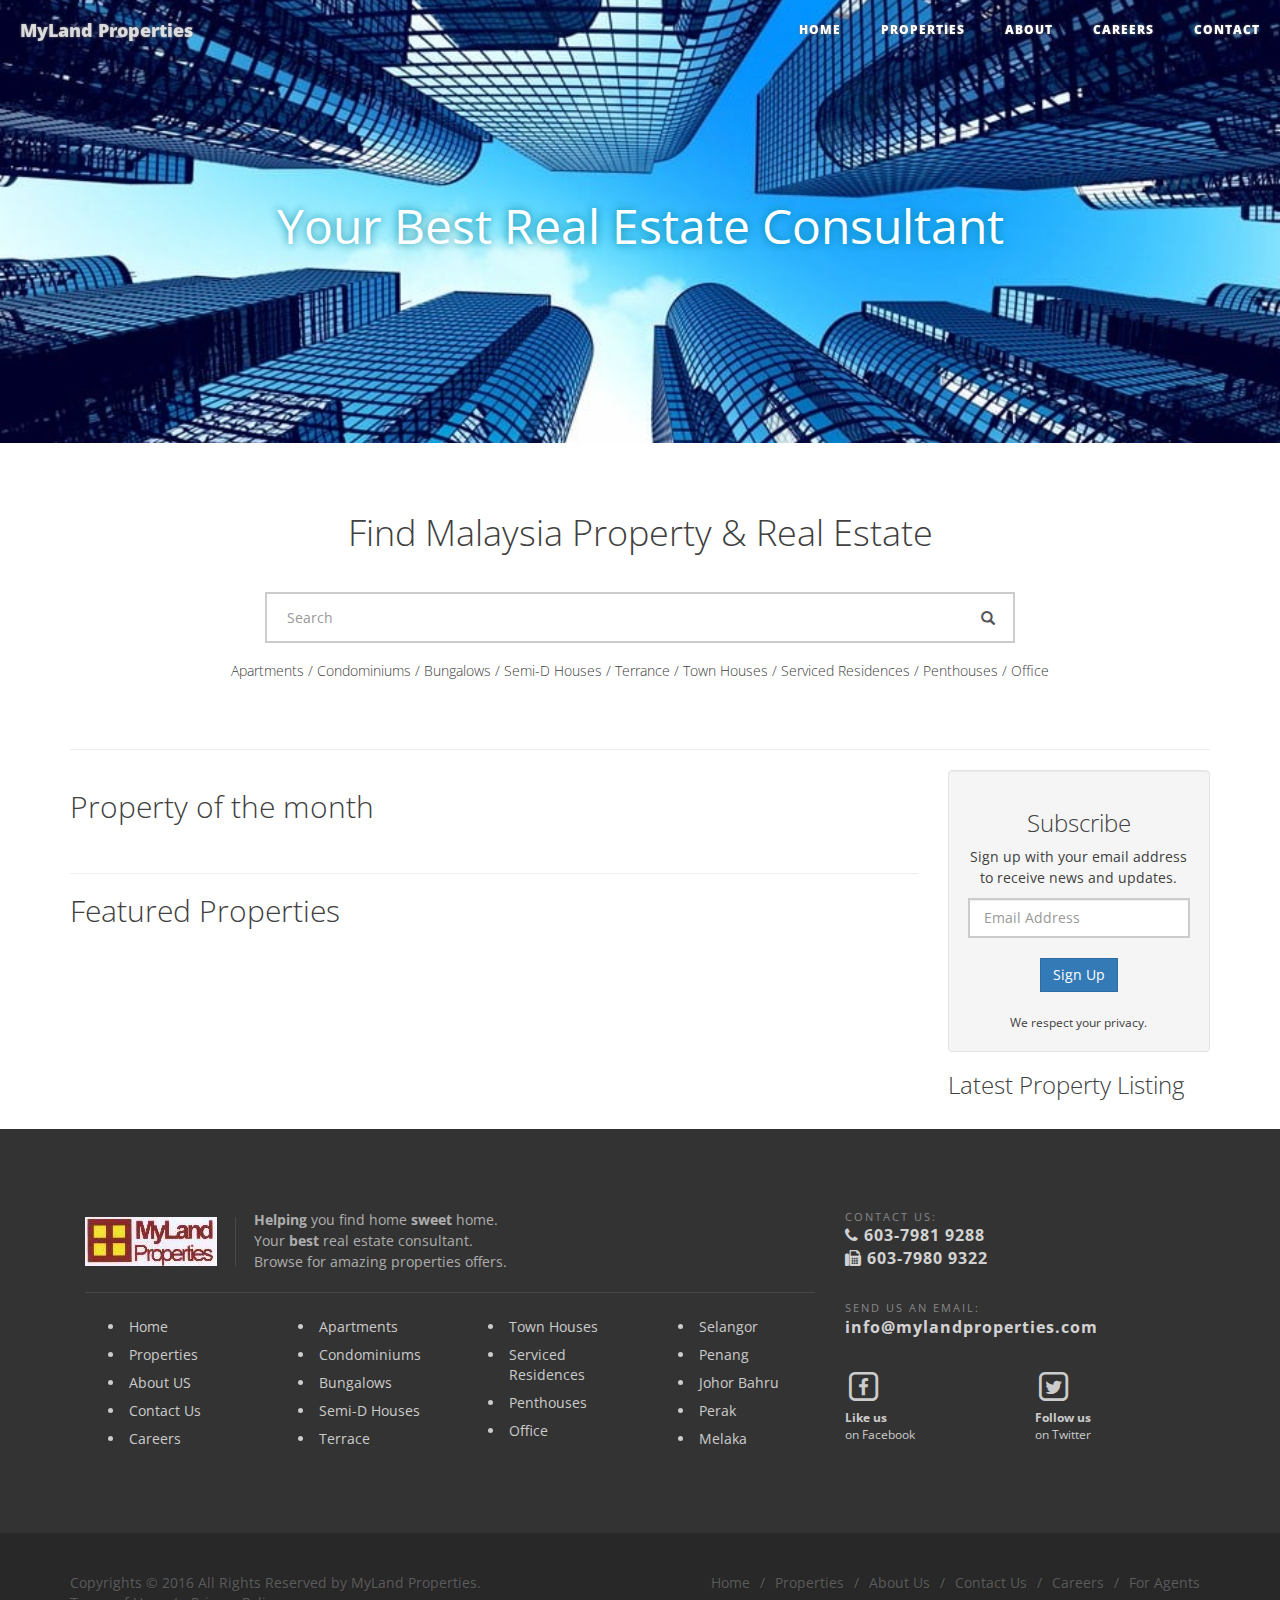
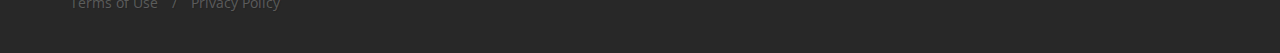
<file: public/index.html>
<!DOCTYPE html>
<html lang="en">

<head>

    <meta charset="utf-8">
    <meta http-equiv="X-UA-Compatible" content="IE=edge">
    <meta name="viewport" content="width=device-width, initial-scale=1">
    <meta name="description" content="Excel RealEstate">
    <meta name="author" content="Your Best Real Estate Consultant">
	<meta property="og:site_name" content="Excel RealEstate">
	<meta property="og:title" content="Your Best Real Estate Consultant">

    <title>MyLand Properties</title>

    <!-- Bootstrap Core CSS -->
    <link href="css/bootstrap.min.css" rel="stylesheet">

    <!-- Custom CSS -->
	<link rel="stylesheet" href="css/construction.css" type="text/css" />   <!-- YT -->
	<link rel="stylesheet" href="css/font-icons.css" type="text/css" />   <!-- YT -->
	<link rel="stylesheet" href="css/dark.css" type="text/css" />   <!-- YT -->
    <link href="css/clean-blog.css" rel="stylesheet">
    <link href="css/custom.css" rel="stylesheet">
	<link href="css/font-awesome.min.css" rel="stylesheet">

    <!-- Custom Fonts -->
    <link href='http://fonts.googleapis.com/css?family=Lora:400,700,400italic,700italic' rel='stylesheet' type='text/css'>
    <link href='http://fonts.googleapis.com/css?family=Open+Sans:300italic,400italic,600italic,700italic,800italic,400,300,600,700,800' rel='stylesheet' type='text/css'>

    <!-- HTML5 Shim and Respond.js IE8 support of HTML5 elements and media queries -->
    <!-- WARNING: Respond.js doesn't work if you view the page via file:// -->
    <!--[if lt IE 9]>
        <script src="https://oss.maxcdn.com/libs/html5shiv/3.7.0/html5shiv.js"></script>
        <script src="https://oss.maxcdn.com/libs/respond.js/1.4.2/respond.min.js"></script>
    <![endif]-->

</head>

<body>

    <!-- Navigation -->
    <nav class="navbar navbar-default navbar-custom navbar-fixed-top">
        <div class="container-fluid">
            <!-- Brand and toggle get grouped for better mobile display -->
            <div class="navbar-header page-scroll">
                <button type="button" class="navbar-toggle" data-toggle="collapse" data-target="#bs-example-navbar-collapse-1">
                    <span class="sr-only">Toggle navigation</span>
                    <span class="icon-bar"></span>
                    <span class="icon-bar"></span>
                    <span class="icon-bar"></span>
                </button>
                <a class="navbar-brand" href="/">MyLand Properties</a>
            </div>

            <!-- Collect the nav links, forms, and other content for toggling -->
            <div class="collapse navbar-collapse" id="bs-example-navbar-collapse-1">
                <ul class="nav navbar-nav navbar-right">
                    <li>
                        <a href="/">Home</a>
                    </li>
                    <li>
                        <a href="listing.html">Properties</a>
                    </li>
                    <!--<li>
                        <a href="index.html">Testimonials</a>
                    </li> -->
                    <li>
                        <a href="about.html">About</a>
                    </li>
					<li>
                        <a href="careers.html">Careers</a>
                    </li>
					<li>
                        <a href="contact.html">Contact</a>
                    </li>
                </ul>
            </div>
            <!-- /.navbar-collapse -->
        </div>
        <!-- /.container -->
    </nav>

    <!-- Page Header -->
    <!-- Set your background image for this header on the line below. -->
    <header class="intro-header" style="background-image: url('img/rs1.jpg')">
        <div class="container">
            <div class="row">
                <div class=" col-md-10 col-md-offset-1">
                    <div class="site-heading">
                        <h2 class='cover-text'>Your Best Real Estate Consultant</h2>
                        <!--hr class="small">
                        <span class="subheading"></span-->
                    </div>
                </div>
            </div>
        </div>
    </header>

    <!-- Main Content -->
    <div class="container">
        <div class="row">
            <div class=" col-md-12">
				<div class="text-center">
					<h1>Find Malaysia Property & Real Estate</h1>

					<div class="row">
						<div class="col-md-8 col-md-offset-2 text-center">
							<!-- <input id="input-search" type="text" class="form-control" style='margin:30px 0px 10px 0px;height:51px;padding: 12px 12px 12px 45px;background: no-repeat 15px 50%;background-image: url(img/icon-searchqueries-20-dark.png);' placeholder="Search">
							<button class='btn btn-primary' style='margin:0px 0px 20px 0px'>Search</button> -->
							<div class="input-group stylish-input-group" style="margin:30px 0px 10px 0px;">
								<input id="input-search" type="text" class="form-control" style="height:51px;padding: 10px 10px 10px 20px;" placeholder="Search" >
								<span class="input-group-addon" style="border-radius: 0;border: 2px solid #ccc;border-left:none">
									<button type="submit" id="btn-search">
										<span class="glyphicon glyphicon-search"></span>
									</button>
								</span>
							</div>
							<style>
							.stylish-input-group .input-group-addon{
								background: white !important;
							}
							.stylish-input-group .form-control{
								border-right:0;
								box-shadow:0 0 0;
								border-color:#ccc;
							}
							.stylish-input-group button{
								border:0;
								background:transparent;
							}</style>
						</div>
					</div>

					<h5>
						<a href="listing.html?q=Apartments" class='keywords'>Apartments</a>
						/
						<a href="listing.html?q=Condominiums" class='keywords'>Condominiums</a>
						/
						<a href="listing.html?q=Bungalows" class='keywords'>Bungalows</a>
						/
						<a href="listing.html?q=Semi-D Houses" class='keywords'>Semi-D Houses</a>
						/
						<a href="listing.html?q=Terrance" class='keywords'>Terrance</a>
						/
						<a href="listing.html?q=Town Houses" class='keywords'>Town Houses</a>
						/
						<a href="listing.html?q=Serviced Residences" class='keywords'>Serviced Residences</a>
						/
						<a href="listing.html?q=Penthouses" class='keywords'>Penthouses</a>
						/
						<a href="listing.html?q=Office" class='keywords'>Office</a>
					</h5>
					<br/>
					<br/>
				</div>

                <hr/>

				<div class="row">
					<div class="col-md-9">
						<section>
							<h2>Property of the month</h2>
							<div class="row " id='special1-property-card-holder'>
							</div>
						</section>
						<br/>
						<hr>
						<section>
							<h2>Featured Properties</h2>
							<div class="row " id='featured-property-card-holder'>
							</div>
						</section>
					</div>
					<div class="col-md-3">
						<div class='well text-center'>
							<h3>Subscribe</h3>
							<p>Sign up with your email address to receive news and updates.</p>
							<form id="form-subscribe">
								<input id="input-email" type="email" class="form-control" style='' placeholder="Email Address" required>
								<br/>
								<center><button class='btn btn-primary'>Sign Up</button></center>
							</form>
							<span id="subscribe-success" class="label label-success" style="display:none">Successfully subscribed</span>
							<br/>
							<small>We respect your privacy.</small>
						</div>
						<div>
							<h3>Latest Property Listing</h3>

							<div class="" id='latest-property-card-holder'></div>
						</div>
					</div>
				</div>
            </div>
        </div>
    </div>

	<br/>

		<!-- Footer
	============================================= -->
	<footer id="footer" class="dark">

		<div class="container">

			<!-- Footer Widgets
			============================================= -->
			<div class="footer-widgets-wrap clearfix" style="padding:80px 0 40px 0">

				<div class="col-sm-8">

					<div class="widget clearfix">

						<img src="img/footer-widget-logo.png" alt="" class="pull-left" style="margin-top: 8px; padding-right: 18px; margin-right: 18px; border-right: 1px solid #4A4A4A;">

						<p><strong>Helping</strong> you find home <strong>sweet</strong> home. <br> Your <strong>best</strong> real estate consultant. <br> Browse for amazing properties offers.</p>

						<hr style="margin: 20px 0;"></hr>

						<div class="row" style="margin-bottom:30px">

							<div class="col-md-3 col-xs-6 bottommargin-sm widget_links">
								<ul>
									<li><a href="#">Home</a></li>
									<li><a href="listing.html">Properties</a></li>
									<li><a href="about.html">About US</a></li>
									<li><a href="contact.html">Contact Us</a></li>
									<li><a href="careers.html">Careers</a></li>
								</ul>
							</div>

							<div class="col-md-3 col-xs-6 bottommargin-sm widget_links">
								<ul>
									<li><a href="listing.html?q=Apartments">Apartments</a></li>
									<li><a href="listing.html?q=Condominiums">Condominiums</a></li>
									<li><a href="listing.html?q=Bungalows">Bungalows</a></li>
									<li><a href="listing.html?q=Semi-D Houses">Semi-D Houses</a></li>
									<li><a href="listing.html?q=Terrace">Terrace</a></li>
								</ul>
							</div>

							<div class="col-md-3 col-xs-6 bottommargin-sm widget_links">
								<ul>
									<li><a href="listing.html?q=Town Houses">Town Houses</a></li>
									<li><a href="listing.html?q=Serviced Residences">Serviced Residences</a></li>
									<li><a href="listing.html?q=Penthouses">Penthouses</a></li>
									<li><a href="listing.html?q=Office">Office</a></li>
								</ul>
							</div>

							<div class="col-md-3 col-xs-6 bottommargin-sm widget_links">
								<ul>
									<li><a href="listing.html?q=Selangor">Selangor</a></li>
									<li><a href="listing.html?q=Penang">Penang</a></li>
									<li><a href="listing.html?q=Johor Bahru">Johor Bahru</a></li>
									<li><a href="listing.html?q=Perak">Perak</a></li>
									<li><a href="listing.html?q=Melaka">Melaka</a></li>
								</ul>
							</div>

						</div>

					</div>

				</div>

				<div class="col-sm-4">

					<div class="widget clear-bottommargin-sm clearfix">

						<div class="row">

							<div class="col-md-12 bottommargin-sm" style="margin-bottom:30px">
								<div class="footer-big-contacts">
									<span>Contact Us:</span>
									<i class="fa fa-phone"></i> 603-7981 9288<br />
									<i class="fa fa-fax"></i> 603-7980 9322<br />
								</div>
							</div>

							<div class="col-md-12 bottommargin-sm" style="margin-bottom:30px">
								<div class="footer-big-contacts">
									<span>Send us an Email:</span>
									info@mylandproperties.com
								</div>
							</div>

						</div>

					</div>

					<div class="widget subscribe-widget clearfix">
						<div class="row">

							<div class="col-md-6 clearfix bottommargin-sm" style="margin-bottom:30px" >
								<a href="https://www.facebook.com/MyLand-Properties-469927839699493/">
								<span class="fa-stack fa-lg">
								<i class="fa fa-square-o fa-stack-2x"></i>
								<i class="fa fa-facebook fa-stack-1x"></i>
								</span> </a>
								<a href="https://www.facebook.com/MyLand-Properties-469927839699493/"><small style="display: block; margin-top: 3px;"><strong>Like us</strong><br>on Facebook</small></a>
							</div>
							<div class="col-md-6 clearfix">
								<a href="#">
								<span class="fa-stack fa-lg">
								<i class="fa fa-square-o fa-stack-2x"></i>
								<i class="fa fa-twitter fa-stack-1x"></i>
								</span></a>
								<a href="#"><small style="display: block; margin-top: 3px;"><strong>Follow us</strong><br>on Twitter</small></a>
							</div>
						</div>
					</div>

				</div>

			</div><!-- .footer-widgets-wrap end -->

		</div>

		<!-- Copyrights
		============================================= -->
		<div id="copyrights">

			<div class="container clearfix" style="padding:40px 0">

				<div class="col-sm-6 col-xs-12">
					Copyrights &copy; 2016 All Rights Reserved by MyLand Properties.<br>
					<div class="copyright-links"><a href="#">Terms of Use</a> / <a href="#">Privacy Policy</a></div>
				</div>

				<div class="col-sm-6 col-xs-12">
					<div class="pull-right copyright-links clearfix">
						<a href="#">Home</a>/<a href="listing.html">Properties</a>/<a href="about.html">About Us</a>/<a href="contact.html">Contact Us</a>/<a href="careers.html">Careers</a>/<a href="login.html">For Agents</a>
					</div>
				</div>

			</div>

			<a href="#" class="scrollup"><i class="fa fa-arrow-circle-up fa-2x"></i></a> <!--Scroll Up Button -->

		</div><!-- #copyrights end -->

	</footer><!-- #footer end -->


	<!-- Go To Top
	=============================================
	<div id="gotoTop" class="icon-angle-up"></div>-->

	<!-- Footer Scripts
	============================================= -->

   <!-- Footer
    <footer>
        <div class="container">
            <div class="row">
                <div class="col-lg-8 col-lg-offset-2 col-md-10 col-md-offset-1">
                    <ul class="list-inline text-center">
                        <li>
                            <a href="#">
                                <span class="fa-stack fa-lg">
                                    <i class="fa fa-circle fa-stack-2x"></i>
                                    <i class="fa fa-twitter fa-stack-1x fa-inverse"></i>
                                </span>
                            </a>
                        </li>
                        <li>
                            <a href="#">
                                <span class="fa-stack fa-lg">
                                    <i class="fa fa-circle fa-stack-2x"></i>
                                    <i class="fa fa-facebook fa-stack-1x fa-inverse"></i>
                                </span>
                            </a>
                        </li>
                        <li>
                            <a href="#">
                                <span class="fa-stack fa-lg">
                                    <i class="fa fa-circle fa-stack-2x"></i>
                                    <i class="fa fa-github fa-stack-1x fa-inverse"></i>
                                </span>
                            </a>
                        </li>
                    </ul>
                    <p class="copyright text-muted">Copyright &copy; Excel RealEstate 2016</p>
                </div>
            </div>
        </div>
    </footer> -->


    <!-- jQuery -->
    <script src="js/jquery.js"></script>

    <!-- Bootstrap Core JavaScript -->
    <script src="js/bootstrap.min.js"></script>

    <!-- Custom Theme JavaScript -->
    <script src="js/clean-blog.min.js"></script>

	<script type="text/javascript" src="js/parse/parse-1.6.12.min.js"></script>
	<script type="text/javascript" src="js/parse/parse-core.js"></script>
	<script type="text/javascript" src="js/parse/app.js"></script>
	<script>
		initHomepage();
	</script>

	<div class="template-holder hidden">

		<div class='col-md-4 v-property-card v-property-card-template template' data-prefix='p'>
			<img class="pcoverImg" src='img/prop1.jpg' />
			<div style=''>
				<div class='psubject'>Chemara Hills - Castilla</div>
				<span class="label label-success ptype">Jan 16, 2016</span>
				<span class="label label-success plocation">Seremban</span>
			</div>
		</div>

		<div class='h-property-card h-property-card-template template' data-prefix='p'>
			<img class="pcoverImg" src='img/prop1.jpg' />
			<div style='display:inline-block;width:50%'>
				<div class='psubject'>Chemara Hills - Castilla</div>
				<div class='createdAt grey-text pcreatedAt'>Jan 16, 2016</div>
				<div class='location grey-text plocation'>Seremban</div>
			</div>
			<div class='clearfix'>
			</div>
		</div>
	</div>

		<script
		src="//ajax.googleapis.com/ajax/libs/jquery/2.0.2/jquery.min.js"></script>
	<script>
		$(document).ready(function () {
			$(window).scroll(function () {
				if ($(this).scrollTop() > 100) {
					$('.scrollup').fadeIn();
				} else {
					$('.scrollup').fadeOut();
				}
			});
			$('.scrollup').click(function () {
				$("html, body").animate({
					scrollTop: 0
				}, 600);
					return false;
			});
		});
	</script>

	<link rel="stylesheet" href="https://maxcdn.bootstrapcdn.com/font-awesome/4.4.0/css/font-awesome.min.css">

</body>

</html>
</file>
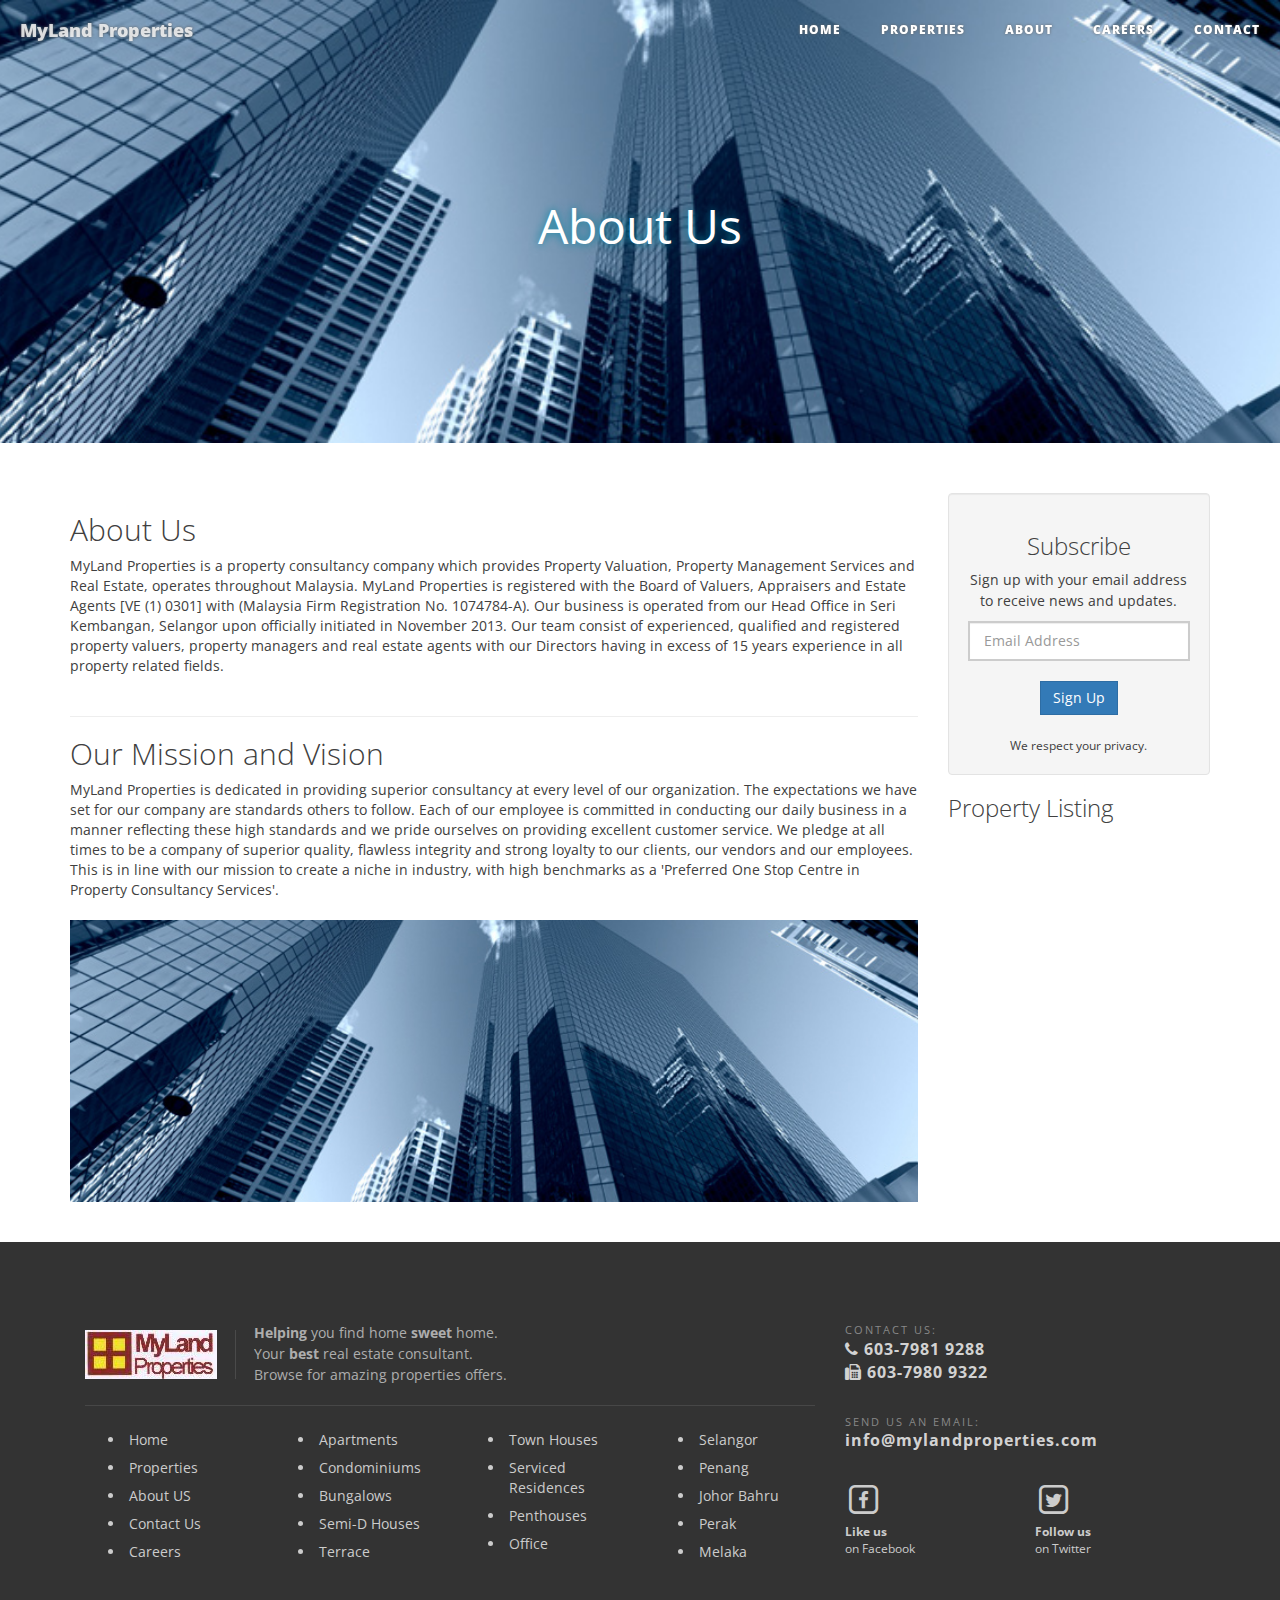
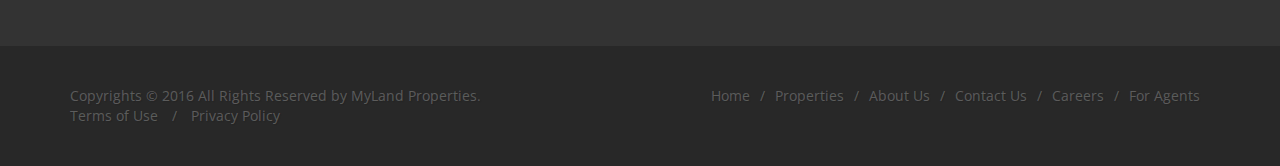
<file: public/about.html>
<!DOCTYPE html>
<html lang="en">

<head>

    <meta charset="utf-8">
    <meta http-equiv="X-UA-Compatible" content="IE=edge">
    <meta name="viewport" content="width=device-width, initial-scale=1">
    <meta name="description" content="Excel RealEstate">
    <meta name="author" content="Your Best Real Estate Consultant">
	<meta property="og:site_name" content="Excel RealEstate">
	<meta property="og:title" content="Your Best Real Estate Consultant">

    <title>MyLand Properties</title>

    <!-- Bootstrap Core CSS -->
    <link href="css/bootstrap.min.css" rel="stylesheet">

    <!-- Custom CSS -->
	<link rel="stylesheet" href="css/construction.css" type="text/css" />   <!-- YT -->
	<link rel="stylesheet" href="css/font-icons.css" type="text/css" />   <!-- YT -->
	<link rel="stylesheet" href="css/dark.css" type="text/css" />   <!-- YT -->
    <link href="css/clean-blog.css" rel="stylesheet">
    <link href="css/custom.css" rel="stylesheet">
	<link href="css/font-awesome.min.css" rel="stylesheet">

    <!-- Custom Fonts -->
    <link href='http://fonts.googleapis.com/css?family=Lora:400,700,400italic,700italic' rel='stylesheet' type='text/css'>
    <link href='http://fonts.googleapis.com/css?family=Open+Sans:300italic,400italic,600italic,700italic,800italic,400,300,600,700,800' rel='stylesheet' type='text/css'>

    <!-- HTML5 Shim and Respond.js IE8 support of HTML5 elements and media queries -->
    <!-- WARNING: Respond.js doesn't work if you view the page via file:// -->
    <!--[if lt IE 9]>
        <script src="https://oss.maxcdn.com/libs/html5shiv/3.7.0/html5shiv.js"></script>
        <script src="https://oss.maxcdn.com/libs/respond.js/1.4.2/respond.min.js"></script>
    <![endif]-->

</head>

<body>

    <!-- Navigation -->
    <nav class="navbar navbar-default navbar-custom navbar-fixed-top">
        <div class="container-fluid">
            <!-- Brand and toggle get grouped for better mobile display -->
            <div class="navbar-header page-scroll">
                <button type="button" class="navbar-toggle" data-toggle="collapse" data-target="#bs-example-navbar-collapse-1">
                    <span class="sr-only">Toggle navigation</span>
                    <span class="icon-bar"></span>
                    <span class="icon-bar"></span>
                    <span class="icon-bar"></span>
                </button>
                <a class="navbar-brand" href="/">MyLand Properties</a>
            </div>

            <!-- Collect the nav links, forms, and other content for toggling -->
            <div class="collapse navbar-collapse" id="bs-example-navbar-collapse-1">
                <ul class="nav navbar-nav navbar-right">
                    <li>
                        <a href="/">Home</a>
                    </li>
                    <li>
                        <a href="listing.html">Properties</a>
                    </li>
                    <!--<li>
                        <a href="index.html">Testimonials</a>
                    </li> -->
                    <li>
                        <a href="about.html">About</a>
                    </li>
					<li>
                        <a href="careers.html">Careers</a>
                    </li>
					<li>
                        <a href="contact.html">Contact</a>
                    </li>
                </ul>
            </div>
            <!-- /.navbar-collapse -->
        </div>
        <!-- /.container -->
    </nav>

    <!-- Page Header -->
    <!-- Set your background image for this header on the line below. -->
    <header class="intro-header pcoverImgbg" style="background-image: url('img/about.jpg');">
        <div class="container">
            <div class="row">
                <div class=" col-md-10 col-md-offset-1">
                    <div class="site-heading">
                        <h2 class='cover-text psubject'>About Us</h2>
                        <!--hr class="small">
                        <span class="subheading"></span-->
                    </div>
                </div>
            </div>
        </div>
    </header>

    <!-- Main Content -->
    <div class="container">
        <div class="row">
            <div class=" col-md-12">

				<div class="row">

					<div class="col-md-9">
						<section>
							<h2>About Us</h2>
							MyLand Properties is a property consultancy company which provides Property Valuation, Property Management Services and Real Estate, operates throughout Malaysia. MyLand Properties is registered with the Board of Valuers, Appraisers and Estate Agents [VE (1) 0301] with (Malaysia Firm Registration No. 1074784-A). Our business is operated from our Head Office in Seri Kembangan, Selangor upon officially initiated in November 2013. Our team consist of experienced, qualified and registered property valuers, property managers and real estate agents with our Directors having in excess of 15 years experience in all property related fields.
						</section>
						<br/>
						<hr>
						<section>

							<h2>Our Mission and Vision</h2>
							MyLand Properties is dedicated in providing superior consultancy at every level of our organization.
							The expectations we have set for our company are standards others to follow. Each of our employee is committed in conducting our daily business in a manner reflecting these high standards and we pride ourselves on providing excellent customer service.
							We pledge at all times to be a company of superior quality, flawless integrity and strong loyalty to our clients, our vendors and our employees.
							This is in line with our mission to create a niche in industry, with high benchmarks as a 'Preferred One Stop Centre in Property Consultancy Services'.
							<br>
							<br>
							<img class="" src='img/about.jpg' style="width:100%"/>

						</section>
					</div>

					<div class="col-md-3">
						<div class='well text-center'>
							<h3>Subscribe</h3>
							<p>Sign up with your email address to receive news and updates.</p>
							<input id="input-search" type="text" class="form-control" style='' placeholder="Email Address">
							<br/>
							<center><button class='btn btn-primary'>Sign Up</button></center>
							<br/>
							<small>We respect your privacy.</small>
						</div>
						<div>
							<h3>Property Listing</h3>

							<div class="" id='latest-property-card-holder'>
							</div>
						</div>
					</div>
				</div>
            </div>
        </div>
    </div>

	<br>
	<br>

		<!-- Footer
	============================================= -->
	<footer id="footer" class="dark">

		<div class="container">

			<!-- Footer Widgets
			============================================= -->
			<div class="footer-widgets-wrap clearfix" style="padding:80px 0 40px 0">

				<div class="col-sm-8">

					<div class="widget clearfix">

						<img src="img/footer-widget-logo.png" alt="" class="pull-left" style="margin-top: 8px; padding-right: 18px; margin-right: 18px; border-right: 1px solid #4A4A4A;">

						<p><strong>Helping</strong> you find home <strong>sweet</strong> home. <br> Your <strong>best</strong> real estate consultant. <br> Browse for amazing properties offers.</p>

						<hr style="margin: 20px 0;"></hr>

						<div class="row" style="margin-bottom:30px">

							<div class="col-md-3 col-xs-6 bottommargin-sm widget_links">
								<ul>
									<li><a href="#">Home</a></li>
									<li><a href="listing.html">Properties</a></li>
									<li><a href="about.html">About US</a></li>
									<li><a href="contact.html">Contact Us</a></li>
									<li><a href="careers.html">Careers</a></li>
								</ul>
							</div>

							<div class="col-md-3 col-xs-6 bottommargin-sm widget_links">
								<ul>
									<li><a href="listing.html?q=Apartments">Apartments</a></li>
									<li><a href="listing.html?q=Condominiums">Condominiums</a></li>
									<li><a href="listing.html?q=Bungalows">Bungalows</a></li>
									<li><a href="listing.html?q=Semi-D Houses">Semi-D Houses</a></li>
									<li><a href="listing.html?q=Terrace">Terrace</a></li>
								</ul>
							</div>

							<div class="col-md-3 col-xs-6 bottommargin-sm widget_links">
								<ul>
									<li><a href="listing.html?q=Town Houses">Town Houses</a></li>
									<li><a href="listing.html?q=Serviced Residences">Serviced Residences</a></li>
									<li><a href="listing.html?q=Penthouses">Penthouses</a></li>
									<li><a href="listing.html?q=Office">Office</a></li>
								</ul>
							</div>

							<div class="col-md-3 col-xs-6 bottommargin-sm widget_links">
								<ul>
									<li><a href="listing.html?q=Selangor">Selangor</a></li>
									<li><a href="listing.html?q=Penang">Penang</a></li>
									<li><a href="listing.html?q=Johor Bahru">Johor Bahru</a></li>
									<li><a href="listing.html?q=Perak">Perak</a></li>
									<li><a href="listing.html?q=Melaka">Melaka</a></li>
								</ul>
							</div>

						</div>

					</div>

				</div>

				<div class="col-sm-4">

					<div class="widget clear-bottommargin-sm clearfix">

						<div class="row">

							<div class="col-md-12 bottommargin-sm" style="margin-bottom:30px">
								<div class="footer-big-contacts">
									<span>Contact Us:</span>
									<i class="fa fa-phone"></i> 603-7981 9288<br />
									<i class="fa fa-fax"></i> 603-7980 9322<br />
								</div>
							</div>

							<div class="col-md-12 bottommargin-sm" style="margin-bottom:30px">
								<div class="footer-big-contacts">
									<span>Send us an Email:</span>
									info@mylandproperties.com
								</div>
							</div>

						</div>

					</div>

					<div class="widget subscribe-widget clearfix">
						<div class="row">

							<div class="col-md-6 clearfix bottommargin-sm" style="margin-bottom:30px" >
								<a href="https://www.facebook.com/MyLand-Properties-469927839699493/">
								<span class="fa-stack fa-lg">
								<i class="fa fa-square-o fa-stack-2x"></i>
								<i class="fa fa-facebook fa-stack-1x"></i>
								</span> </a>
								<a href="https://www.facebook.com/MyLand-Properties-469927839699493/"><small style="display: block; margin-top: 3px;"><strong>Like us</strong><br>on Facebook</small></a>
							</div>
							<div class="col-md-6 clearfix">
								<a href="#">
								<span class="fa-stack fa-lg">
								<i class="fa fa-square-o fa-stack-2x"></i>
								<i class="fa fa-twitter fa-stack-1x"></i>
								</span></a>
								<a href="#"><small style="display: block; margin-top: 3px;"><strong>Follow us</strong><br>on Twitter</small></a>
							</div>
						</div>
					</div>

				</div>

			</div><!-- .footer-widgets-wrap end -->

		</div>

		<!-- Copyrights
		============================================= -->
		<div id="copyrights">

			<div class="container clearfix" style="padding:40px 0">

				<div class="col-sm-6 col-xs-12">
					Copyrights &copy; 2016 All Rights Reserved by MyLand Properties.<br>
					<div class="copyright-links"><a href="#">Terms of Use</a> / <a href="#">Privacy Policy</a></div>
				</div>

				<div class="col-sm-6 col-xs-12">
					<div class="pull-right copyright-links clearfix">
						<a href="#">Home</a>/<a href="listing.html">Properties</a>/<a href="about.html">About Us</a>/<a href="contact.html">Contact Us</a>/<a href="careers.html">Careers</a>/<a href="login.html">For Agents</a>
					</div>
				</div>

			</div>

			<a href="#" class="scrollup"><i class="fa fa-arrow-circle-up fa-2x"></i></a> <!--Scroll Up Button -->

		</div><!-- #copyrights end -->

	</footer><!-- #footer end -->


	<!-- Go To Top
	=============================================
	<div id="gotoTop" class="icon-angle-up"></div>-->

	<!-- Footer Scripts
	============================================= -->

   <!-- Footer
    <footer>
        <div class="container">
            <div class="row">
                <div class="col-lg-8 col-lg-offset-2 col-md-10 col-md-offset-1">
                    <ul class="list-inline text-center">
                        <li>
                            <a href="#">
                                <span class="fa-stack fa-lg">
                                    <i class="fa fa-circle fa-stack-2x"></i>
                                    <i class="fa fa-twitter fa-stack-1x fa-inverse"></i>
                                </span>
                            </a>
                        </li>
                        <li>
                            <a href="#">
                                <span class="fa-stack fa-lg">
                                    <i class="fa fa-circle fa-stack-2x"></i>
                                    <i class="fa fa-facebook fa-stack-1x fa-inverse"></i>
                                </span>
                            </a>
                        </li>
                        <li>
                            <a href="#">
                                <span class="fa-stack fa-lg">
                                    <i class="fa fa-circle fa-stack-2x"></i>
                                    <i class="fa fa-github fa-stack-1x fa-inverse"></i>
                                </span>
                            </a>
                        </li>
                    </ul>
                    <p class="copyright text-muted">Copyright &copy; Excel RealEstate 2016</p>
                </div>
            </div>
        </div>
    </footer> -->


    <!-- jQuery -->
    <script src="js/jquery.js"></script>

    <!-- Bootstrap Core JavaScript -->
    <script src="js/bootstrap.min.js"></script>

    <!-- Custom Theme JavaScript -->
    <script src="js/clean-blog.min.js"></script>

	<script type="text/javascript" src="js/parse/parse-1.6.12.min.js"></script>
	<script type="text/javascript" src="js/parse/parse-core.js"></script>
	<script type="text/javascript" src="js/parse/app.js"></script>
	<script>
		initAboutPage();
	</script>

	<div class="template-holder hidden">

		<div class='col-md-4 v-property-card v-property-card-template template' data-prefix='p'>
			<img class="pcoverImg" src='img/prop1.jpg' />
			<div style=''>
				<div class='psubject'>Chemara Hills - Castilla</div>
				<span class="label label-success pcreatedAt">Jan 16, 2016</span>
				<span class="label label-success plocation">Seremban</span>
			</div>
		</div>

		<div class='h-property-card h-property-card-template template' data-prefix='p'>
			<img class="pcoverImg" src='img/prop1.jpg' />
			<div style='display:inline-block;width:50%'>
				<div class='psubject'>Chemara Hills - Castilla</div>
				<div class='createdAt grey-text pcreatedAt'>Jan 16, 2016</div>
				<div class='location grey-text plocation'>Seremban</div>
			</div>
			<div class='clearfix'>
			</div>
		</div>
	</div>

		<script
		src="//ajax.googleapis.com/ajax/libs/jquery/2.0.2/jquery.min.js"></script>
	<script>
		$(document).ready(function () {
			$(window).scroll(function () {
				if ($(this).scrollTop() > 100) {
					$('.scrollup').fadeIn();
				} else {
					$('.scrollup').fadeOut();
				}
			});
			$('.scrollup').click(function () {
				$("html, body").animate({
					scrollTop: 0
				}, 600);
					return false;
			});
		});
	</script>

	<link rel="stylesheet" href="https://maxcdn.bootstrapcdn.com/font-awesome/4.4.0/css/font-awesome.min.css">

</body>

</html>
</file>
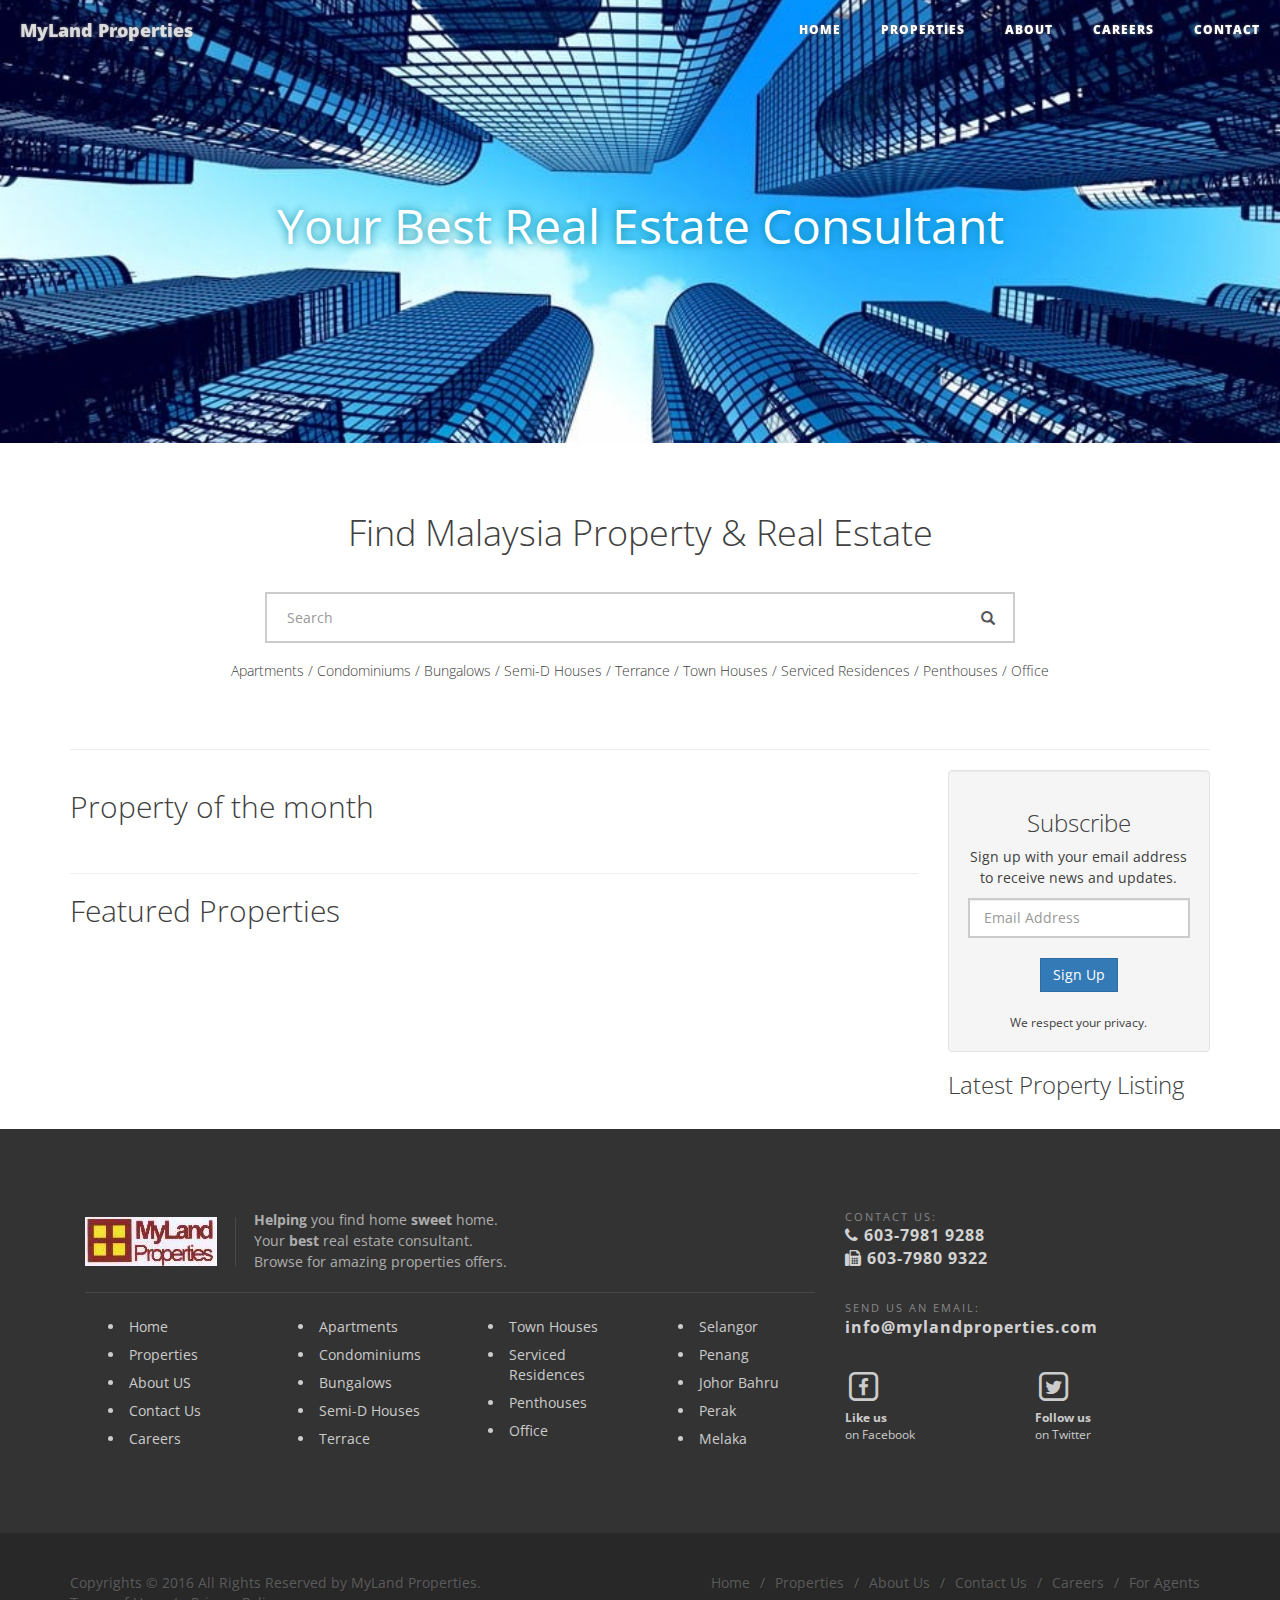
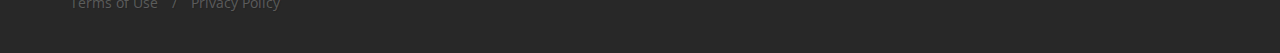
<file: public/agent.html>
<!DOCTYPE html>
<html lang="en">

<head>

    <meta charset="utf-8">
    <meta http-equiv="X-UA-Compatible" content="IE=edge">
    <meta name="viewport" content="width=device-width, initial-scale=1">
    <meta name="description" content="MyLand Property">
    <meta name="author" content="Your Best Real Estate Consultant">
	<meta property="og:site_name" content="MyLand Property">
	<meta property="og:title" content="Your Best Real Estate Consultant">

    <title>MyLand Property</title>

    <!-- Bootstrap Core CSS -->
    <link href="css/bootstrap.min.css" rel="stylesheet">

    <!-- Custom CSS -->
	<link rel="stylesheet" href="css/construction.css" type="text/css" />   <!-- YT -->
	<link rel="stylesheet" href="css/font-icons.css" type="text/css" />   <!-- YT -->
	<link rel="stylesheet" href="css/dark.css" type="text/css" />   <!-- YT -->
    <link href="css/clean-blog.css" rel="stylesheet">
    <link href="css/custom.css" rel="stylesheet">

    <!-- Custom Fonts -->
    <link href='http://fonts.googleapis.com/css?family=Lora:400,700,400italic,700italic' rel='stylesheet' type='text/css'>
    <link href='http://fonts.googleapis.com/css?family=Open+Sans:300italic,400italic,600italic,700italic,800italic,400,300,600,700,800' rel='stylesheet' type='text/css'>

	<link href="css/font-awesome.min.css" rel="stylesheet">
	<link href="css/summernote.css" rel="stylesheet">

	<script>

	</script>
	<script>

		function initMap() {
			return;
			var map = new google.maps.Map(document.getElementById('map'), {
				zoom: 12,
				center: {lat: 3.125, lng: 101.672 }
			});

			map.addListener('click', function(e) {
				$("input[name='geolocation']").val(e.latLng);
				codeLatLng(e.latLng.lat(), e.latLng.lng())
			});

			var geocoder = new google.maps.Geocoder();
			// Create the search box and link it to the UI element.
			var input = document.getElementById('pac-input');
			var searchBox = new google.maps.places.SearchBox(input);
			map.controls[google.maps.ControlPosition.TOP_LEFT].push(input);

			// Bias the SearchBox results towards current map's viewport.
			map.addListener('bounds_changed', function() {
				searchBox.setBounds(map.getBounds());
			});

			var markers = [];
		  // [START region_getplaces]
		  // Listen for the event fired when the user selects a prediction and retrieve
		  // more details for that place.
		  searchBox.addListener('places_changed', function() {
			var places = searchBox.getPlaces();

			if (places.length == 0) {
			  return;
			}

			// Clear out the old markers.
			markers.forEach(function(marker) {
			  marker.setMap(null);
			});
			markers = [];

			// For each place, get the icon, name and location.
			var bounds = new google.maps.LatLngBounds();
			places.forEach(function(place) {
				codeLatLng(place.geometry.location.lat(), place.geometry.location.lng())
			  var icon = {
				url: place.icon,
				size: new google.maps.Size(71, 71),
				origin: new google.maps.Point(0, 0),
				anchor: new google.maps.Point(17, 34),
				scaledSize: new google.maps.Size(25, 25)
			  };

			  // Create a marker for each place.
			  markers.push(new google.maps.Marker({
				map: map,
				icon: icon,
				title: place.name,
				position: place.geometry.location
			  }));

			  if (place.geometry.viewport) {
				// Only geocodes have viewport.
				bounds.union(place.geometry.viewport);
			  } else {
				bounds.extend(place.geometry.location);
			  }
			});
			map.fitBounds(bounds);
		  });

			function codeLatLng(lat, lng) {

				var latlng = new google.maps.LatLng(lat, lng);
				geocoder.geocode({'latLng': latlng}, function(results, status) {
				  if (status == google.maps.GeocoderStatus.OK) {
				  console.log(results)
					if (results[1]) {
						//formatted address
						var location = results[1];
						console.log(location.formatted_address);
						//find country name
						var stop = false;
						city = {long_name:''};
						for (var i=0; i<location.address_components.length; i++) {
							if(stop)
								break;
							for (var b=0;b<location.address_components[i].types.length;b++) {
								console.log("checking " + location.address_components[i].short_name);
								if (//location.address_components[i].types[b] == "locality"
									//|| location.address_components[i].types[b] == "sublocality"
									//|| location.address_components[i].types[b] == "political"
									location.address_components[i].types[b] == "sublocality_level_1"
								) {
										//this is the object you are looking for
									city= location.address_components[i];
									stop = true;
									break;
								}
							}
						}
						district = {long_name:''};
						stop = false;
						for (var i=0; i<location.address_components.length; i++) {
							if(stop)
								break;
							for (var b=0;b<location.address_components[i].types.length;b++) {
								console.log("checking " + location.address_components[i].short_name);
								if (location.address_components[i].types[b] == "locality"
									//|| location.address_components[i].types[b] == "sublocality"
									//|| location.address_components[i].types[b] == "political"
									//|| location.address_components[i].types[b] == "sublocality_level_1"
								) {
										//this is the object you are looking for
									district= location.address_components[i];
									stop = true;
									break;
								}
							}
						}

						if(city.long_name != "")
							city.long_name += ', ';
						$("input[name='area']").val(city.long_name +district.long_name);
						$("input[name='hidden-address']").val(results[0].formatted_address);
						$("input[name='public-address']").val(results[1].formatted_address);

					} else {
					  alert("No results found");
					}
				  } else {
					alert("Geocoder failed due to: " + status);
				  }
				});
			}
		}

	</script>
	<!--script async defer src="https://maps.googleapis.com/maps/api/js?key=AIzaSyARqI7YBtq1-hFm12qxqWwC8xAjrJ2bJdQ&libraries=places" type="text/javascript"></script-->
	<style>
		form{
			background: white;
			padding:15px;
			border-radius:5px;
		}
		.navbar-default .navbar-toggle {
		    border-color: #fff;
		}
		.navbar-default .navbar-toggle .icon-bar {
		    background-color: #fff;
		}
		.navbar-custom.is-fixed .navbar-brand:hover, .navbar-custom.is-fixed .navbar-brand:focus {
			color: #fff;
		}
		.navbar-custom .navbar-brand:hover, .navbar-custom .navbar-brand:focus {
			color: #fff;
		}
		.navbar-custom .navbar-brand {
			color: #fff;
		}
		.navbar-custom.is-fixed .navbar-brand {
			color: #fff;
		}
		.navbar-custom .nav li a {
			color: #fff;
		}
		.navbar-custom.is-fixed .nav li a {
			color: #fff;
		}
		body, .page-section{
			background-color: #f5f5f5;
		}
		.jumbotron {
			background-color: #dcdcdc;
		}
		.dashboard-card-hover{
			padding-top:75px;
			transition: all 0.3s ease-out;
			border-radius: 20px;
			height:300px;
			font-size:3em;
			background:white;
			box-shadow: 0 2px 5px rgba(0, 0, 0, 0.4);
		}
		.dashboard-card-hover:hover{
			box-shadow: 0 6px 20px #AFAFAF;
			color:white;
			-webkit-transform: translate(0px,-4px);
			transform: translate(0px,-4px);
			background: #009688;
		}
		#new-post:hover{
		}
		#my-account:hover{
		}
		#my-property:hover{
		}

		/* Property listing */
		.post-card {
			margin: 15px 0px;
			font-family: "Helvetica Neue", Helvetica, Arial, sans-serif;
		}
		.post-card .btn{
			transition: background 300ms;
		}
		.post-card .status-hint{
			transition: all 300ms;
		}
		.post-card .post-card-frame{
			background: white;
			border-radius:5px;
			transition: all 300ms;
			box-shadow: 0 1px 2px rgba(0,0,0,.26);
		}
		.post-card .post-card-frame:hover{
			box-shadow: 0 5px 15px rgba(0,0,0,.4);
			-webkit-transform: translate(0px,-2px);
			transform: translate(0px,-2px);
		}
		.post-card .img-section{
			height: 200px;
			position: relative;
			overflow:hidden;
		}
		.post-card-frame:hover img {
			height: 210px;
    		width: 105%;
		}
		.post-card img {
			object-fit: cover;
			width: 100%;
			height: 200px;
			z-index: -2;
			transition: all 0.3s ease-out;
		}
		@media only screen and (min-width: 768px) {
			.post-card .img-section{
				height: 180px;
			}
		  	.post-card img {
				height: 180px;
		  	}
		  	.post-card-frame:hover img {
  				height: 190px;
      			width: 105%;
  			}
		}
		.post-card .psubject{
			z-index:2;
			position: absolute;
			color: white;
			bottom: 0;
			padding: 30px 20px 10px 20px;
			font-size: 1.2em;
			font-weight: 600;
			text-shadow: 0 0 3px #666;
			/*margin-bottom: 10px;
			background: rgba(0,0,0,0.3);*/
			text-transform: uppercase;
			background: linear-gradient(to bottom, rgba(0,0,0,0) 0%,rgba(0,0,0,0.8) 100%);
	    	width: 100%;
		}
		.post-card .pprice{
			opacity: 0.8;
			color: white;
			display: inline;
			padding: 5px 10px;
			z-index: 3;
			font-size:10px;
		}
		.post-card .btn-floating.btn-success{
			background-color: #5cb85c;
		}

		.post-card .btn-floating{
			/*box-shadow: 0px 1px 4px #ccc;*/
			position: absolute;
		    border-radius: 50%;
		    margin: 10px;
		    top: 0px;
		    width: 36px;
		    height: 36px;
		    line-height: 24px;
		    text-align: center;
		    font-weight: 900;
		    font-size: 14px;
		    background: rgba(255,255,255,0.8);
		}

		.post-card .detail-section{
			padding:20px;
		}
		.post-card .detail-section .detail-row{
			height:1.5em;
			overflow:hidden;
		}
		.post-card .detail-section .detail-row .fa{
			width:15px;
			text-align: center;
		}

		.nav-link{
			cursor:pointer;
		}

		/* full screen gear loading screen */
		#page-loader{
			font-size:6em;
			position:fixed;
			width:100%;
			height:100%;
			/*height:calc(100% - 60px);
			height:-moz-calc(100% - 60px);
			height:-webkit-calc(100% - 60px);*/
			background:#fff;
			z-index:10;
			margin-top:-50px;
		}
		.gear-holder{
			position: relative;
			top: 50%;
			transform: translateY(-50%);
		}

		/* for gmap search bar */
		#pac-input {
			background-color: #fff;
			font-family: Roboto;
			font-size: 15px;
			font-weight: 300;
			margin-left: 12px;
			padding: 0 11px 0 13px;
			text-overflow: ellipsis;
			width: 300px;
		}
		#pac-input:focus {
			border-color: #4d90fe;
		}
		.controls {
			margin-top: 10px;
			border: 1px solid transparent;
			border-radius: 2px 0 0 2px;
			box-sizing: border-box;
			-moz-box-sizing: border-box;
			height: 32px;
			outline: none;
			box-shadow: 0 2px 6px rgba(0, 0, 0, 0.3);
		}
	</style>


</head>

<body style='padding-top:50px'>
	<!-- Spinning icon during page load -->
	<div id="page-loader" class='text-center'>
		<div class="gear-holder">
			<i class="fa fa-gear fa-spin"></i>
		</div>
	</div>

    <!-- Top Navigation -->
    <nav class="navbar navbar-default navbar-custom navbar-fixed-top" style='background:#009688;'>
        <div class="container-fluid">
            <!-- Brand and toggle get grouped for better mobile display -->
            <div class="navbar-header page-scroll">
                <button type="button" class="navbar-toggle" data-toggle="collapse" data-target="#bs-example-navbar-collapse-1">
                    <span class="sr-only">Toggle navigation</span>
                    <span class="icon-bar"></span>
                    <span class="icon-bar"></span>
                    <span class="icon-bar"></span>
                </button>
                <a class="navbar-brand" href="index.html">MyLand Property</a>
            </div>

            <!-- Collect the nav links, forms, and other content for toggling -->
            <div class="collapse navbar-collapse" id="bs-example-navbar-collapse-1">
                <ul class="nav navbar-nav navbar-right">
                    <li>
                        <a href="index.html">Home</a>
                    </li>
                    <li>
                        <a href="agent.html?p=new-post" class='nav-link' data-link='new-post'>New Property</a>
                    </li>
                    <li class=''>
                        <a href="agent.html?p=my-property" class='nav-link' data-link='my-property'>Property Listing</a>
                    </li>
                    <li class='adminOnly'>
                        <a href="agent.html?p=my-account" class='nav-link' data-link='my-account'>My Account</a>
                    </li>
                    <li>
                        <a href="#" onclick='logout();'>Log Out</a>
                    </li>
                </ul>
            </div>
            <!-- /.navbar-collapse -->
        </div>
        <!-- /.container -->
    </nav>

	<!-- New Property Page -->
	<div class="page-section" id='page-new-post'>
		<div class='jumbotron'>
			<div class='container'>
				<h2>PROPERTY LISTING FORM</h2>
			</div>
		</div>
		<div class='container'>
			<div class='row'>
				<div class="col-md-6">
					<form role="form" id="new-post-form">
					  <div class="box-body">
						<div class="form-group">
						  <label for="exampleInputEmail1">SUBJECT</label>
						  <input type="text" class="form-control" id="inputSubject" required>
						</div>
						<div class="form-group">
						  <label for="exampleInputEmail1">Location</label>
						  <input type="text" class="form-control" id="inputLocation" required>
						</div>
						<div class="form-group">
						  <label for="inputName">SALE / RENT</label>
						  <select class="form-control" id="inputSaleRent">
							<option value="">-- Select One --</option>
							<option>For Sale</option>
							<option>For Rent</option>
						  </select>
						</div>
						<div class="form-group">
						  <label for="inputName">SELECT PROPERTY TYPE</label>
						  <select class="form-control" id="inputType">
							<option value="">-- Select One --</option>
							<option value="Apartments">Apartments</option>
							<option value="Condominiums">Condominiums</option>
							<option value="Bungalows">Bungalows</option>
							<option value="Semi-D Houses">Semi-D Houses</option>
							<option value="Terrace">Terrace</option>
							<option value="Town Houses">Town Houses</option>
							<option value="Serviced Residences">Serviced Residences</option>
							<option value="Penthouses">Penthouses</option>
							<option value="Office">Office</option>
						  </select>
						</div>
						<div class="form-group">
						  <label for="inputCoverImage">PROPERTY IMAGE (Cover)</label>
						  <input type="file" class="form-control" id="inputCoverImage" required>
						</div>
						<div class="form-group">
						  <label for="inputOtherImage">PROPERTY IMAGES (Details)</label>
						  <input type="file" class="form-control" id="inputOtherImage" multiple>
						</div>
						<div class="form-group">
						  <label for="inputName">AGENT NAME</label>
						  <input type="text" class="form-control" id="inputName" required>
						</div>
						<div class="form-group">
						  <label for="inputPhone">AGENT PHONE</label>
						  <input type="text" class="form-control" id="inputPhone" required>
						</div>
						<div class="form-group">
						  <label for="inputEMail">AGENT EMAIL</label>
						  <input type="text" class="form-control" id="inputEmail" required>
						</div>
						<div class="form-group">
						  <label for="inputShortDesc">SHORT DESCRIPTION</label>
						  <textarea class="form-control summernote" id="inputShortDesc" required></textarea>
						</div>
						<div class="form-group">
						  <label for="inputLongDesc">LONG DESCRIPTION</label>
						  <textarea class="form-control summernote" id="inputLongDesc" rows='10' required></textarea>
						</div>
						<div class="adminOnly hidden">
							<div class="checkbox">
							  <label>
								<input type="checkbox" id="inputFeatured"> Featured
							  </label>
							</div>
							<div class="checkbox">
							  <label>
								<input type="checkbox" id="inputSpecial1"> Property of the month
							  </label>
							</div>
						</div>
					  </div>
					  <!-- /.box-body -->

					  <div class="box-footer">
						<button type="submit" class="btn btn-primary">Submit</button>
					  </div>
					</form>
				</div>
			</div>
		</div>
	</div>

	<!-- Edit Property Page -->
	<div class="page-section" id='page-edit-post'>
		<div class='jumbotron'>
			<div class='container'>
				<h2>EDIT PROPERTY</h2>
			</div>
		</div>
		<div class='container'>
			<div class='row'>
				<div class="col-md-6">
					<form role="form" id="edit-post-form">
					  <h3>Details</h3>
					  <div class="box-body">
						<div class="form-group">
						  <label for="exampleInputEmail1">SUBJECT</label>
						  <input type="text" class="form-control" name="inputSubject" required>
						</div>
						<div class="form-group">
						  <label for="exampleInputEmail1">Location</label>
						  <input type="text" class="form-control" name="inputLocation" required>
						</div>
						<div class="form-group">
						  <label for="inputName">SALE / RENT</label>
						  <select class="form-control" name="inputSaleRent">
							<option value="">-- Select One --</option>
							<option>For Sale</option>
							<option>For Rent</option>
						  </select>
						</div>
						<div class="form-group">
						  <label for="inputName">SELECT PROPERTY TYPE</label>
						  <select class="form-control" name="inputType">
							<option value="">-- Select One --</option>
							<option value="Apartments">Apartments</option>
							<option value="Condominiums">Condominiums</option>
							<option value="Bungalows">Bungalows</option>
							<option value="Semi-D Houses">Semi-D Houses</option>
							<option value="Terrace">Terrace</option>
							<option value="Town Houses">Town Houses</option>
							<option value="Serviced Residences">Serviced Residences</option>
							<option value="Penthouses">Penthouses</option>
							<option value="Office">Office</option>
						  </select>
						</div>
						<div class="form-group">
						  <label for="inputName">AGENT NAME</label>
						  <input type="text" class="form-control" name="inputName" required>
						</div>
						<div class="form-group">
						  <label for="inputPhone">AGENT PHONE</label>
						  <input type="text" class="form-control" name="inputPhone" required>
						</div>
						<div class="form-group">
						  <label for="inputEMail">AGENT EMAIL</label>
						  <input type="text" class="form-control" name="inputEmail" required>
						</div>
						<div class="form-group">
						  <label for="inputShortDesc">SHORT DESCRIPTION</label>
						  <textarea class="form-control summernote" name="inputShortDesc" required></textarea>
						</div>
						<div class="form-group">
						  <label for="inputLongDesc">LONG DESCRIPTION</label>
						  <textarea class="form-control summernote" name="inputLongDesc" rows='10' required></textarea>
						</div>
						<div class="adminOnly hidden">
							<div class="checkbox">
							  <label>
								<input type="checkbox" name="inputFeatured"> Featured
							  </label>
							</div>
							<div class="checkbox">
							  <label>
								<input type="checkbox" name="inputSpecial1"> Property of the month
							  </label>
							</div>
						</div>
					  </div>
					  <!-- /.box-body -->

					  <div class="box-footer">
						<button type="submit" class="btn btn-primary">Change</button>
					  </div>
					</form>
				</div>
				<div class="col-md-6">
					<form role="form" id="edit-cover-form">
						<h3>Cover Image</h3>
						<img class="cover-fit-width" id="currCoverImg" style="height: 270px;"/>
						<br/>
						<div class="form-group">
							<label for="inputCoverImage">REPLACE COVER IMAGE</label>
							<input type="file" class="form-control" name="inputCoverImage"  id="newCoverImg" required>
						</div>
						<div class="box-footer">
							<button type="submit" class="btn btn-primary">Replace</button>
						</div>
					</form>
					<br/>

					<form role="form" id="edit-slideshow-form">
						<h3>Slide show images</h3>
						<div id="other-img-remove-card-holder"></div>
						<br/>
						<div class="form-group">
						  	<label for="inputOtherImage">ADD PROPERTY IMAGES (Details)</label>
						  	<input type="file" class="form-control" id="addOtherImgs" multiple>
						</div>
						<div class="box-footer">
							<button type="submit" class="btn btn-primary">Add</button>
						</div>
					</form>
				</div>
			</div>
		</div>
	</div>

	<!-- Property Listing Page -->
	<div class=" page-section" id='page-my-property'>

		<div class='jumbotron'>
			<div class='container'>
				<h2>PROPERTY LISTING</h2>
			</div>
		</div>
		<div class='container'>
			<div class='row'>
				<div class="">
					<div id="post-list-holder" class=""></div>
				</div>
			</div>
		</div>
	</div>

	<!-- My Account Page -->
	<div class=" page-section" id='page-my-account'>
		<div class='jumbotron'>
			<div class='container'>
				<h2>MY ACCOUNT</h2>
			</div>
		</div>
		<div class='container'>
			<div class='row'>
			</div>
		</div>
	</div>

	<!-- Dashboard Page -->
	<div class=" page-section" id='page-dashboard'>
		<div class='jumbotron'>
			<div class='container'>
				<h2>DASHBOARD</h2>
			</div>
		</div>
		<div class='container'>
			<div class='row'>
				<div class="col-lg-4">
					<div id="new-post" class="dashboard-card-hover text-center nav-link" data-link="new-post">
						<i class="fa fa-asterisk fa-3x"></i><br>New Property
					</div>
				</div>
				<div class="col-lg-4">
					<div id="my-property" class="dashboard-card-hover text-center nav-link" data-link="my-property">
						<i class="fa fa-building fa-3x"></i><br>Property Listing
					</div>
				</div>
				<div class="col-lg-4">
					<div id="my-account" class="dashboard-card-hover text-center nav-link" data-link="my-account">
						<i class="fa fa-user fa-3x"></i><br>My Account
					</div>
				</div>
			</div>
		</div>
	</div>

	<!-- Templates -->
	<div class='template hidden'>
		<div class=' col-sm-6 col-md-4 col-lg-3 post-card post-card-template template' data-prefix='p'>

			<div class='post-card-frame' style="">
				<div class="status-hint label-warning" style="height:8px"></div>
				<div class='img-section'>
					<div class='psubject text-right'></div>
					<div class='text-right'></div>
					<img class='pcoverImg'/>
					<div class='clearfix'></div>
					<a class='btn btn-default btn-sm pspecial1 btn-toggle-able btn-floating' style="left:0px">M</a>
					<a class='btn btn-default btn-sm pfeatured btn-toggle-able btn-floating' style="left:46px">F</a>
				</div>
				<div class='detail-section'>
					<!--div class=''>
						<a class='btn btn-default btn-sm pfeatured btn-toggle-able'>Featured</a>
						<a class='btn btn-default btn-sm pspecial1 btn-toggle-able'>PotM</a>
						.post-card .pprice{
						color: white;
						display: inline;
						padding: 5px 10px;
						z-index: 3;}
					</div>
					<br/-->
					<div class='detail-row'><i class="fa fa-map-marker"></i> <span class='plocation'></span></div>
					<div class='detail-row'><i class="fa fa-calendar"></i> <span class='pcreatedAt'></span></div>
					<div class='detail-row'><i class="fa fa-user"></i> <span class='pname'></span></div>
					<hr/>
					<div class=" text-center">
						<a class='btn btn-default btn-sm pstatus btn-toggle-able'><i class="fa fa-check"></i> Approve</a>
						<a class='btn btn-default btn-sm btn-edit'><i class="fa fa-edit"></i> Edit</a>
						<a class='btn btn-default btn-sm btn-delete'><i class="fa fa-times"></i> Delete</a>
					</div>
				</div>
			</div>
		</div>
	</div>

	<hr/>

    <footer>
        <div class="container">
			<br/>
            <div class="row">
                <div class="col-lg-8 col-lg-offset-2 col-md-10 col-md-offset-1">
                    <p class="copyright text-muted">Copyright &copy; MyLand Property 2016</p>
                </div>
            </div>
			<br/>
			<br/>
        </div>
    </footer>

    <!-- jQuery -->
    <script src="js/jquery.js"></script>

    <!-- Bootstrap Core JavaScript -->
    <script src="js/bootstrap.min.js"></script>

    <!-- Custom Theme JavaScript -->
    <script src="js/clean-blog.min.js"></script>

	<script type="text/javascript" src="js/parse/parse-1.6.12.min.js"></script>
	<script type="text/javascript" src="js/parse/parse-core.js"></script>
	<script type="text/javascript" src="js/parse/app.js"></script>
	<script type="text/javascript" src="js/parse/agent.js"></script>
	<script>
		if(Parse.User.current() == null)
			location = "index.html";
		else if(Parse.User.current().get('isAdmin')){
			var q = getUrlParams("p");
			if(q!=''){
				goTo(q);
			} else {
				goTo("dashboard");
			}
		}
		else if(!Parse.User.current().get('isAdmin')){
			$(".adminOnly").hide();
			var q = getUrlParams("p");
			if(q!=''){
				goTo(q);
			} else {
				goTo("new-post");
			}
		}

	</script>
	<script type="text/javascript" src="js/summernote.min.js"></script>
</body>

</html>
</file>
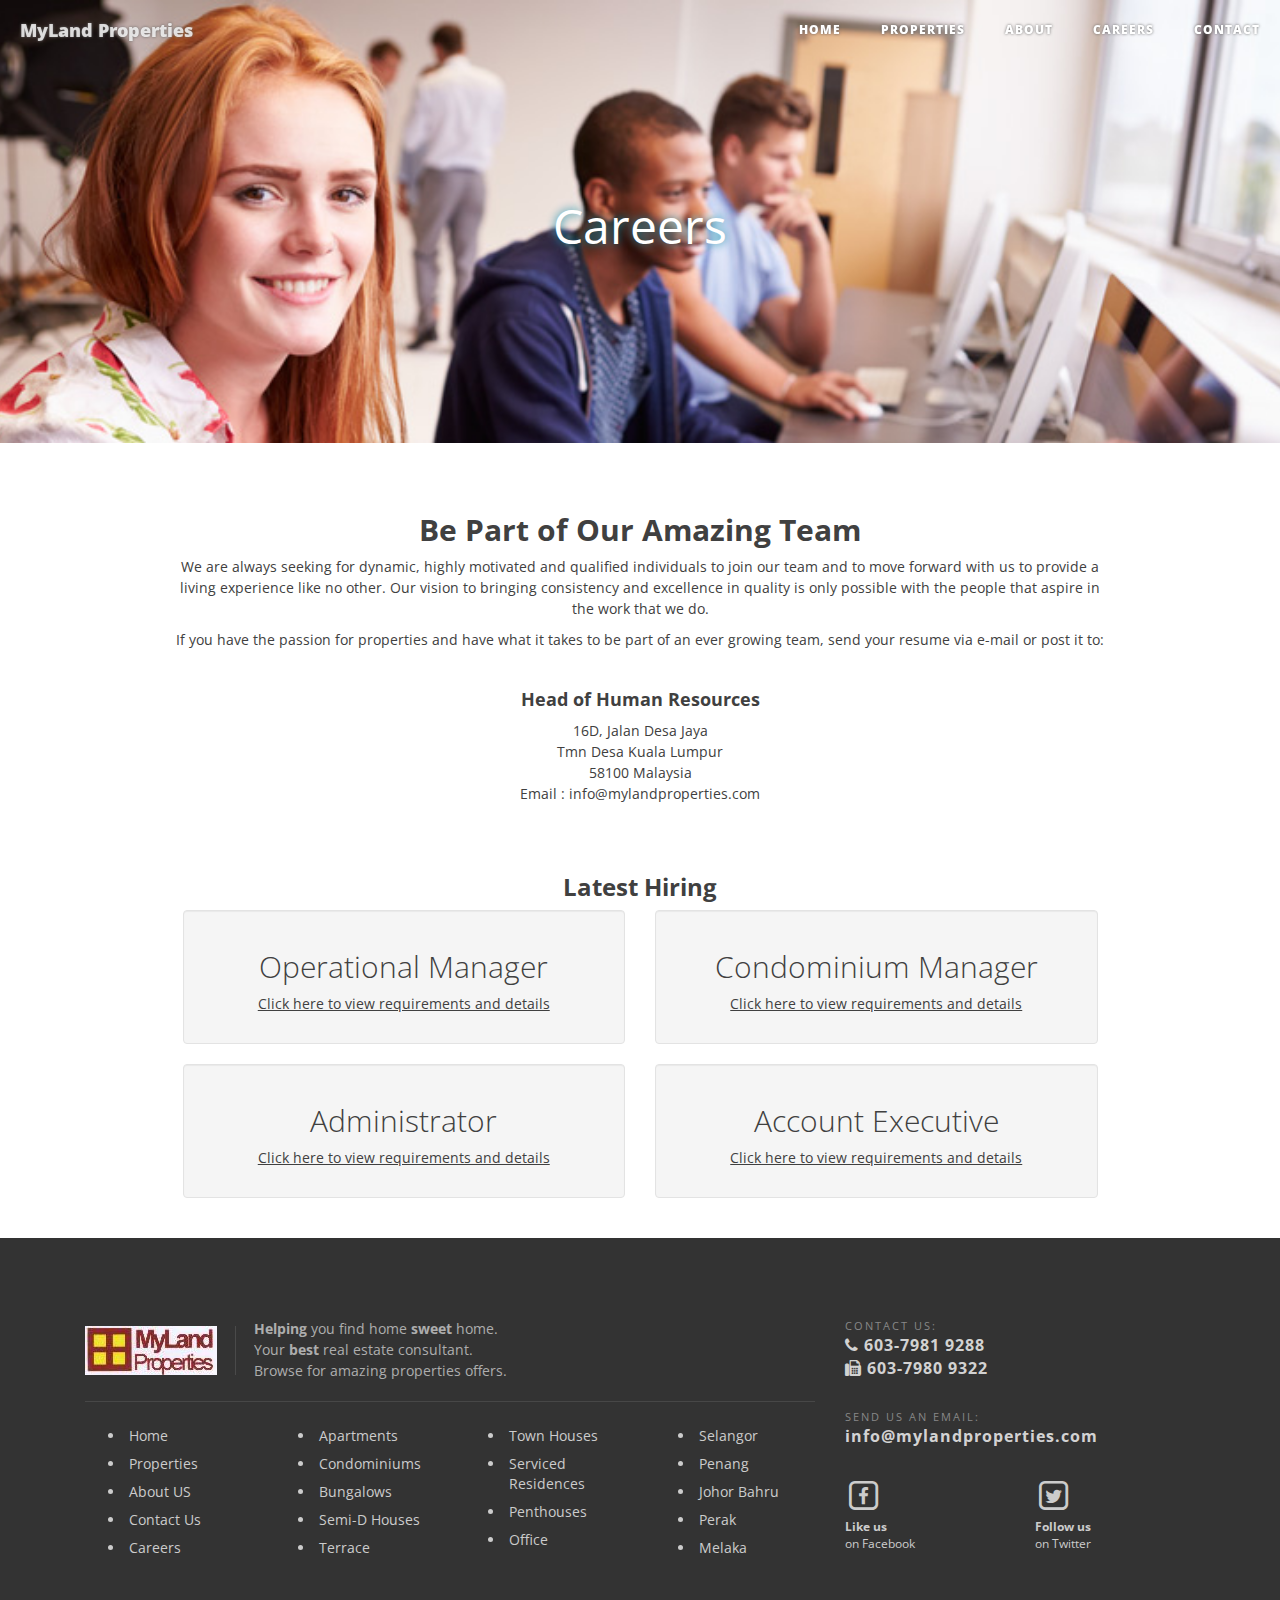
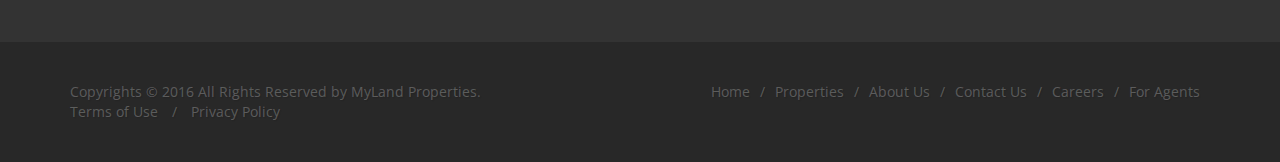
<file: public/careers.html>
<!DOCTYPE html>
<html lang="en">

<head>

    <meta charset="utf-8">
    <meta http-equiv="X-UA-Compatible" content="IE=edge">
    <meta name="viewport" content="width=device-width, initial-scale=1">
    <meta name="description" content="Excel RealEstate">
    <meta name="author" content="Your Best Real Estate Consultant">
	<meta property="og:site_name" content="Excel RealEstate">
	<meta property="og:title" content="Your Best Real Estate Consultant">


    <title>MyLand Properties</title>

    <!-- Bootstrap Core CSS -->
    <link href="css/bootstrap.min.css" rel="stylesheet">

    <!-- Custom CSS -->
	<link rel="stylesheet" href="css/construction.css" type="text/css" />   <!-- YT -->
	<link rel="stylesheet" href="css/font-icons.css" type="text/css" />   <!-- YT -->
	<link rel="stylesheet" href="css/dark.css" type="text/css" />   <!-- YT -->
    <link href="css/clean-blog.css" rel="stylesheet">
    <link href="css/custom.css" rel="stylesheet">
	<link href="css/font-awesome.min.css" rel="stylesheet">

    <!-- Custom Fonts -->
    <link href='http://fonts.googleapis.com/css?family=Lora:400,700,400italic,700italic' rel='stylesheet' type='text/css'>
    <link href='http://fonts.googleapis.com/css?family=Open+Sans:300italic,400italic,600italic,700italic,800italic,400,300,600,700,800' rel='stylesheet' type='text/css'>

    <!-- HTML5 Shim and Respond.js IE8 support of HTML5 elements and media queries -->
    <!-- WARNING: Respond.js doesn't work if you view the page via file:// -->
    <!--[if lt IE 9]>
        <script src="https://oss.maxcdn.com/libs/html5shiv/3.7.0/html5shiv.js"></script>
        <script src="https://oss.maxcdn.com/libs/respond.js/1.4.2/respond.min.js"></script>
    <![endif]-->

</head>

<body>

    <!-- Navigation -->
    <nav class="navbar navbar-default navbar-custom navbar-fixed-top">
        <div class="container-fluid">
            <!-- Brand and toggle get grouped for better mobile display -->
            <div class="navbar-header page-scroll">
                <button type="button" class="navbar-toggle" data-toggle="collapse" data-target="#bs-example-navbar-collapse-1">
                    <span class="sr-only">Toggle navigation</span>
                    <span class="icon-bar"></span>
                    <span class="icon-bar"></span>
                    <span class="icon-bar"></span>
                </button>
                <a class="navbar-brand" href="/">MyLand Properties</a>
            </div>

            <!-- Collect the nav links, forms, and other content for toggling -->
            <div class="collapse navbar-collapse" id="bs-example-navbar-collapse-1">
                <ul class="nav navbar-nav navbar-right">
                    <li>
                        <a href="index.html"/">Home</a>
                    </li>
                    <li>
                        <a href="listing.html">Properties</a>
                    </li>
                    <!--<li>
                        <a href="index.html">Testimonials</a>
                    </li> -->
                    <li>
                        <a href="about.html">About</a>
                    </li>
					<li>
                        <a href="careers.html">Careers</a>
                    </li>
					<li>
                        <a href="contact.html">Contact</a>
                    </li>
                </ul>
            </div>
            <!-- /.navbar-collapse -->
        </div>
        <!-- /.container -->
    </nav>

    <!-- Page Header -->
    <!-- Set your background image for this header on the line below. -->
    <header class="intro-header pcoverImgbg" style="background-image: url('img/careers.jpg');">
        <div class="container">
            <div class="row">
                <div class=" col-md-10 col-md-offset-1">
                    <div class="site-heading">
                        <h2 class='cover-text psubject'>Careers</h2>
                        <!--hr class="small">
                        <span class="subheading"></span-->
                    </div>
                </div>
            </div>
        </div>
    </header>

    <!-- Main Content -->
	<div class="container">
	  <div class="row padTop padBottom">
		<div class="col-sm-10 col-sm-offset-1">
		<h2 class="text-center"><strong>Be Part of Our Amazing Team</strong></h2>
			<div class="text-center" >
				<p>
					We are always seeking for dynamic, highly motivated and qualified individuals to join our team and to move forward with us to provide a living experience like no other. Our vision to bringing consistency and excellence in quality is only possible with the people that aspire in the work that we do.
				</p>
				<p>
					If you have the passion for properties and have what it takes to be part of an ever growing team, send your resume via e-mail or post it to:
				</p> <br>
				<h4><strong>Head of Human Resources</strong></h4>
				<p>
				16D, Jalan Desa Jaya<br /> 
                Tmn Desa Kuala Lumpur<br />
				58100 Malaysia<br />
				Email : info@mylandproperties.com</p> <br><br>

				<h3 class="text-center"><strong>Latest Hiring</strong></h3>
					<div class="col-sm-6" >
						<div class="span4 well help-box">
							<h2>Operational Manager</h2>
							<p><a href="OperationalManager.pdf">Click here to view requirements and details</a></p>
						</div> 
					</div>
					<div class="col-sm-6" >
						<div class="span4 well help-box">
							<h2>Condominium Manager</h2>
							<p><a href="CondominiumManager.pdf">Click here to view requirements and details</a></p>
						</div>
					</div>
					<div class="col-sm-6" >
						<div class="span4 well help-box">
						<h2>Administrator</h2>
						<p><a href="Administrator.pdf">Click here to view requirements and details</a></p>
						</div>
					</div>
					<div class="col-sm-6" >
						<div class="span4 well help-box">
						<h2>Account Executive</h2>
						<p><a href="AccountExecutive.pdf">Click here to view requirements and details</a></p>
						</div>
					</div>
			</div>				
		</div>
			<br><br>
	</div>
	</div>
	
	<br>

		<!-- Footer
	============================================= -->
	<footer id="footer" class="dark">

		<div class="container">

			<!-- Footer Widgets
			============================================= -->
			<div class="footer-widgets-wrap clearfix" style="padding:80px 0 40px 0">

				<div class="col-sm-8">

					<div class="widget clearfix">

						<img src="img/footer-widget-logo.png" alt="" class="pull-left" style="margin-top: 8px; padding-right: 18px; margin-right: 18px; border-right: 1px solid #4A4A4A;">

						<p><strong>Helping</strong> you find home <strong>sweet</strong> home. <br> Your <strong>best</strong> real estate consultant. <br> Browse for amazing properties offers.</p>

						<hr style="margin: 20px 0;"></hr>

						<div class="row" style="margin-bottom:30px">

							<div class="col-md-3 col-xs-6 bottommargin-sm widget_links">
								<ul>
									<li><a href="#">Home</a></li>
									<li><a href="listing.html">Properties</a></li>
									<li><a href="about.html">About US</a></li>
									<li><a href="contact.html">Contact Us</a></li>
									<li><a href="careers.html">Careers</a></li>
								</ul>
							</div>

							<div class="col-md-3 col-xs-6 bottommargin-sm widget_links">
								<ul>
									<li><a href="listing.html?q=Apartments">Apartments</a></li>
									<li><a href="listing.html?q=Condominiums">Condominiums</a></li>
									<li><a href="listing.html?q=Bungalows">Bungalows</a></li>
									<li><a href="listing.html?q=Semi-D Houses">Semi-D Houses</a></li>
									<li><a href="listing.html?q=Terrace">Terrace</a></li>
								</ul>
							</div>

							<div class="col-md-3 col-xs-6 bottommargin-sm widget_links">
								<ul>
									<li><a href="listing.html?q=Town Houses">Town Houses</a></li>
									<li><a href="listing.html?q=Serviced Residences">Serviced Residences</a></li>
									<li><a href="listing.html?q=Penthouses">Penthouses</a></li>
									<li><a href="listing.html?q=Office">Office</a></li>
								</ul>
							</div>

							<div class="col-md-3 col-xs-6 bottommargin-sm widget_links">
								<ul>
									<li><a href="listing.html?q=Selangor">Selangor</a></li>
									<li><a href="listing.html?q=Penang">Penang</a></li>
									<li><a href="listing.html?q=Johor Bahru">Johor Bahru</a></li>
									<li><a href="listing.html?q=Perak">Perak</a></li>
									<li><a href="listing.html?q=Melaka">Melaka</a></li>
								</ul>
							</div>

						</div>

					</div>

				</div>

				<div class="col-sm-4">

					<div class="widget clear-bottommargin-sm clearfix">

						<div class="row">

							<div class="col-md-12 bottommargin-sm" style="margin-bottom:30px">
								<div class="footer-big-contacts">
									<span>Contact Us:</span>
									<i class="fa fa-phone"></i> 603-7981 9288<br />
									<i class="fa fa-fax"></i> 603-7980 9322<br />
								</div>
							</div>

							<div class="col-md-12 bottommargin-sm" style="margin-bottom:30px">
								<div class="footer-big-contacts">
									<span>Send us an Email:</span>
									info@mylandproperties.com
								</div>
							</div>

						</div>

					</div>

					<div class="widget subscribe-widget clearfix">
						<div class="row">

							<div class="col-md-6 clearfix bottommargin-sm" style="margin-bottom:30px" >
								<a href="https://www.facebook.com/MyLand-Properties-469927839699493/">
								<span class="fa-stack fa-lg">
								<i class="fa fa-square-o fa-stack-2x"></i>
								<i class="fa fa-facebook fa-stack-1x"></i>
								</span> </a>
								<a href="https://www.facebook.com/MyLand-Properties-469927839699493/"><small style="display: block; margin-top: 3px;"><strong>Like us</strong><br>on Facebook</small></a>
							</div>
							<div class="col-md-6 clearfix">
								<a href="#">
								<span class="fa-stack fa-lg">
								<i class="fa fa-square-o fa-stack-2x"></i>
								<i class="fa fa-twitter fa-stack-1x"></i>
								</span></a>
								<a href="#"><small style="display: block; margin-top: 3px;"><strong>Follow us</strong><br>on Twitter</small></a>
							</div>
						</div>
					</div>

				</div>

			</div><!-- .footer-widgets-wrap end -->

		</div>

		<!-- Copyrights
		============================================= -->
		<div id="copyrights">

			<div class="container clearfix" style="padding:40px 0">

				<div class="col-sm-6 col-xs-12">
					Copyrights &copy; 2016 All Rights Reserved by MyLand Properties.<br>
					<div class="copyright-links"><a href="#">Terms of Use</a> / <a href="#">Privacy Policy</a></div>
				</div>

				<div class="col-sm-6 col-xs-12">
					<div class="pull-right copyright-links clearfix">
						<a href="#">Home</a>/<a href="listing.html">Properties</a>/<a href="about.html">About Us</a>/<a href="contact.html">Contact Us</a>/<a href="careers.html">Careers</a>/<a href="login.html">For Agents</a>
					</div>
				</div>

			</div>
			
			<a href="#" class="scrollup"><i class="fa fa-arrow-circle-up fa-2x"></i></a> <!--Scroll Up Button -->

		</div><!-- #copyrights end -->

	</footer><!-- #footer end -->


	<!-- Go To Top
	=============================================
	<div id="gotoTop" class="icon-angle-up"></div>-->

	<!-- Footer Scripts
	============================================= -->

   <!-- Footer
    <footer>
        <div class="container">
            <div class="row">
                <div class="col-lg-8 col-lg-offset-2 col-md-10 col-md-offset-1">
                    <ul class="list-inline text-center">
                        <li>
                            <a href="#">
                                <span class="fa-stack fa-lg">
                                    <i class="fa fa-circle fa-stack-2x"></i>
                                    <i class="fa fa-twitter fa-stack-1x fa-inverse"></i>
                                </span>
                            </a>
                        </li>
                        <li>
                            <a href="#">
                                <span class="fa-stack fa-lg">
                                    <i class="fa fa-circle fa-stack-2x"></i>
                                    <i class="fa fa-facebook fa-stack-1x fa-inverse"></i>
                                </span>
                            </a>
                        </li>
                        <li>
                            <a href="#">
                                <span class="fa-stack fa-lg">
                                    <i class="fa fa-circle fa-stack-2x"></i>
                                    <i class="fa fa-github fa-stack-1x fa-inverse"></i>
                                </span>
                            </a>
                        </li>
                    </ul>
                    <p class="copyright text-muted">Copyright &copy; Excel RealEstate 2016</p>
                </div>
            </div>
        </div>
    </footer> -->


    <!-- jQuery -->
    <script src="js/jquery.js"></script>

    <!-- Bootstrap Core JavaScript -->
    <script src="js/bootstrap.min.js"></script>

    <!-- Custom Theme JavaScript -->
    <script src="js/clean-blog.min.js"></script>

	<script type="text/javascript" src="js/parse/parse-1.6.12.min.js"></script>
	<script type="text/javascript" src="js/parse/parse-core.js"></script>
	<script type="text/javascript" src="js/parse/app.js"></script>
	<script>
		initHomepage();
	</script>

	<div class="template-holder hidden">

		<div class='col-md-4 v-property-card v-property-card-template template' data-prefix='p'>
			<img class="pcoverImg" src='img/prop1.jpg' />
			<div style=''>
				<div class='psubject'>Chemara Hills - Castilla</div>
				<span class="label label-success pcreatedAt">Jan 16, 2016</span>
				<span class="label label-success plocation">Seremban</span>
			</div>
		</div>

		<div class='h-property-card h-property-card-template template' data-prefix='p'>
			<img class="pcoverImg" src='img/prop1.jpg' />
			<div style='display:inline-block;width:50%'>
				<div class='psubject'>Chemara Hills - Castilla</div>
				<div class='createdAt grey-text pcreatedAt'>Jan 16, 2016</div>
				<div class='location grey-text plocation'>Seremban</div>
			</div>
			<div class='clearfix'>
			</div>
		</div>
	</div>
	
		<script
		src="//ajax.googleapis.com/ajax/libs/jquery/2.0.2/jquery.min.js"></script>
	<script>
		$(document).ready(function () {
			$(window).scroll(function () {
				if ($(this).scrollTop() > 100) {
					$('.scrollup').fadeIn();
				} else {
					$('.scrollup').fadeOut();
				}
			});
			$('.scrollup').click(function () {
				$("html, body").animate({
					scrollTop: 0
				}, 600);
					return false;
			});
		});
	</script>

	<link rel="stylesheet" href="https://maxcdn.bootstrapcdn.com/font-awesome/4.4.0/css/font-awesome.min.css">
	
</body>

</html>
</file>
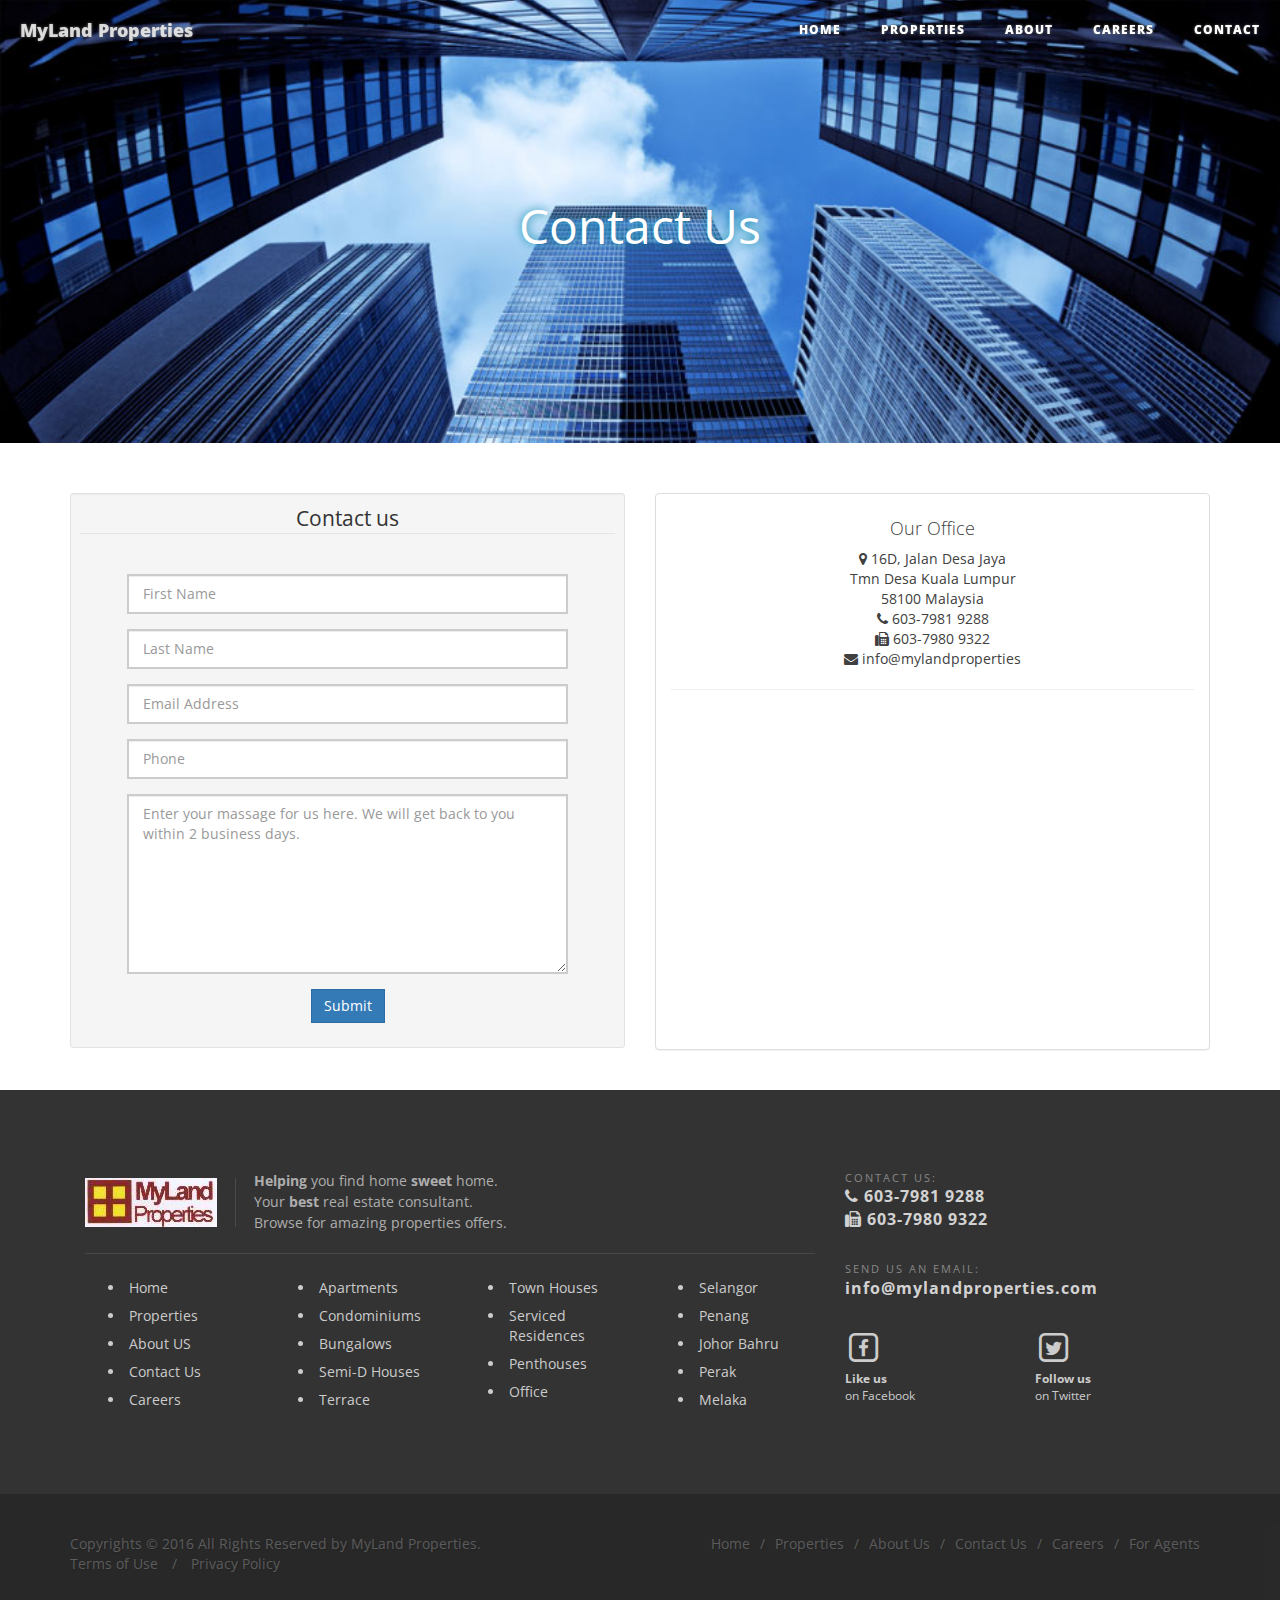
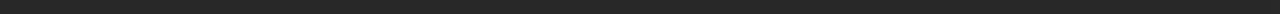
<file: public/contact.html>
<!DOCTYPE html>
<html lang="en">

<head>

    <meta charset="utf-8">
    <meta http-equiv="X-UA-Compatible" content="IE=edge">
    <meta name="viewport" content="width=device-width, initial-scale=1">
    <meta name="description" content="Excel RealEstate">
    <meta name="author" content="Your Best Real Estate Consultant">
	<meta property="og:site_name" content="Excel RealEstate">
	<meta property="og:title" content="Your Best Real Estate Consultant">

    <title>MyLand Properties</title>

    <!-- Bootstrap Core CSS -->
    <link href="css/bootstrap.min.css" rel="stylesheet">

    <!-- Custom CSS -->
	<link rel="stylesheet" href="css/construction.css" type="text/css" />   <!-- YT -->
	<link rel="stylesheet" href="css/font-icons.css" type="text/css" />   <!-- YT -->
	<link rel="stylesheet" href="css/dark.css" type="text/css" />   <!-- YT -->
    <link href="css/clean-blog.css" rel="stylesheet">
    <link href="css/custom.css" rel="stylesheet">
	<link href="css/font-awesome.min.css" rel="stylesheet">

    <!-- Custom Fonts -->
    <link href='http://fonts.googleapis.com/css?family=Lora:400,700,400italic,700italic' rel='stylesheet' type='text/css'>
    <link href='http://fonts.googleapis.com/css?family=Open+Sans:300italic,400italic,600italic,700italic,800italic,400,300,600,700,800' rel='stylesheet' type='text/css'>

    <!-- HTML5 Shim and Respond.js IE8 support of HTML5 elements and media queries -->
    <!-- WARNING: Respond.js doesn't work if you view the page via file:// -->
    <!--[if lt IE 9]>
        <script src="https://oss.maxcdn.com/libs/html5shiv/3.7.0/html5shiv.js"></script>
        <script src="https://oss.maxcdn.com/libs/respond.js/1.4.2/respond.min.js"></script>
    <![endif]-->

</head>

<body>

    <!-- Navigation -->
    <nav class="navbar navbar-default navbar-custom navbar-fixed-top">
        <div class="container-fluid">
            <!-- Brand and toggle get grouped for better mobile display -->
            <div class="navbar-header page-scroll">
                <button type="button" class="navbar-toggle" data-toggle="collapse" data-target="#bs-example-navbar-collapse-1">
                    <span class="sr-only">Toggle navigation</span>
                    <span class="icon-bar"></span>
                    <span class="icon-bar"></span>
                    <span class="icon-bar"></span>
                </button>
                <a class="navbar-brand" href="/">MyLand Properties</a>
            </div>

            <!-- Collect the nav links, forms, and other content for toggling -->
            <div class="collapse navbar-collapse" id="bs-example-navbar-collapse-1">
                <ul class="nav navbar-nav navbar-right">
                    <li>
                        <a href="/">Home</a>
                    </li>
                    <li>
                        <a href="listing.html">Properties</a>
                    </li>
                    <!--<li>
                        <a href="index.html">Testimonials</a>
                    </li> -->
                    <li>
                        <a href="about.html">About</a>
                    </li>
					<li>
                        <a href="careers.html">Careers</a>
                    </li>
					<li>
                        <a href="contact.html">Contact</a>
                    </li>
                </ul>
            </div>
            <!-- /.navbar-collapse -->
        </div>
        <!-- /.container -->
    </nav>

    <!-- Page Header -->
    <!-- Set your background image for this header on the line below. -->
    <header class="intro-header pcoverImgbg" style="background-image: url('img/contact.jpg');">
        <div class="container">
            <div class="row">
                <div class=" col-md-10 col-md-offset-1">
                    <div class="site-heading">
                        <h2 class='cover-text psubject'>Contact Us</h2>
                        <!--hr class="small">
                        <span class="subheading"></span-->
                    </div>
                </div>
            </div>
        </div>
    </header>

    <!-- Main Content -->
<div class="container">
    <div class="row">
        <div class="col-md-6">
            <div class="well well-sm">
                <form class="form-horizontal" id="contact-form">
                    <fieldset>
                        <legend class="text-center header">Contact us</legend>
						<br>
                        <div class="form-group">
                            <div class="col-md-10 col-md-offset-1">
                                <input id="fname" name="firstname" type="text" placeholder="First Name" class="form-control" required>
                            </div>
                        </div>
                        <div class="form-group">
                            <div class="col-md-10 col-md-offset-1">
                                <input id="lname" name="lastname" type="text" placeholder="Last Name" class="form-control">
                            </div>
                        </div>

                        <div class="form-group">
                            <div class="col-md-10 col-md-offset-1">
                                <input id="email" name="email" type="text" placeholder="Email Address" class="form-control" required>
                            </div>
                        </div>

                        <div class="form-group">
                            <div class="col-md-10 col-md-offset-1">
                                <input id="phone" name="phone" type="text" placeholder="Phone" class="form-control" required>
                            </div>
                        </div>

                        <div class="form-group">
                            <div class="col-md-10 col-md-offset-1">
                                <textarea class="form-control" id="message" name="message" placeholder="Enter your massage for us here. We will get back to you within 2 business days." rows="8"></textarea>
                            </div>
                        </div>
                        <div class="form-group box-footer">
                            <div class="col-md-12 text-center">
                                <button type="submit" class="btn btn-primary">Submit</button>
                            </div>
                    </fieldset>
                </form>
            </div>
        </div>
        <div class="col-md-6">
            <div>
                <div class="panel panel-default">
                    <div class="panel-body text-center">
                        <h4>Our Office</h4>
                        <div>
                        <i class="fa fa-map-marker"></i> 16D, Jalan Desa Jaya<br />
                        Tmn Desa Kuala Lumpur<br />
						58100 Malaysia<br />
                        <i class="fa fa-phone"></i> 603-7981 9288<br />
						<i class="fa fa-fax"></i> 603-7980 9322<br />
                        <i class="fa fa-envelope"></i> info@mylandproperties<br />
                        </div>
                        <hr />


                        <!--<div id="map1" class="map">
                        </div> -->

						<!-- Responsive iFrame -->
						<div class="Flexible-container">
							<!--<iframe src="https://www.google.com/maps/embed?pb=!1m18!1m12!1m3!1d3983.971249066033!2d101.68114091475728!3d3.102296597740974!2m3!1f0!2f0!3f0!3m2!1i1024!2i768!4f13.1!3m3!1m2!1s0x31cc4a22b3677f61%3A0x414f04f88dcd0b50!2s16%2C+Jalan+Desa+Jaya%2C+Taman+Desa%2C+58100+Kuala+Lumpur%2C+Wilayah+Persekutuan+Kuala+Lumpur%2C+Malaysia!5e0!3m2!1sen!2s!4v1453955833327" width="600" height="450" frameborder="0" style="border:0" allowfullscreen></iframe> -->
							<iframe width="425" height="350" frameborder="0" marginheight="0" marginwidth="0" src="https://www.google.com/maps/embed?pb=!1m18!1m12!1m3!1d3983.971249066033!2d101.68114091475728!3d3.102296597740974!2m3!1f0!2f0!3f0!3m2!1i1024!2i768!4f13.1!3m3!1m2!1s0x31cc4a22b3677f61%3A0x414f04f88dcd0b50!2s16%2C+Jalan+Desa+Jaya%2C+Taman+Desa%2C+58100+Kuala+Lumpur%2C+Wilayah+Persekutuan+Kuala+Lumpur%2C+Malaysia!5e0!3m2!1sen!2s!4v1453955833327"></iframe>
						</div>

					</div>
                </div>
            </div>
        </div>
    </div>
</div>

	<br>

		<!-- Footer
	============================================= -->
	<footer id="footer" class="dark">

		<div class="container">

			<!-- Footer Widgets
			============================================= -->
			<div class="footer-widgets-wrap clearfix" style="padding:80px 0 40px 0">

				<div class="col-sm-8">

					<div class="widget clearfix">

						<img src="img/footer-widget-logo.png" alt="" class="pull-left" style="margin-top: 8px; padding-right: 18px; margin-right: 18px; border-right: 1px solid #4A4A4A;">

						<p><strong>Helping</strong> you find home <strong>sweet</strong> home. <br> Your <strong>best</strong> real estate consultant. <br> Browse for amazing properties offers.</p>

						<hr style="margin: 20px 0;"></hr>

						<div class="row" style="margin-bottom:30px">

							<div class="col-md-3 col-xs-6 bottommargin-sm widget_links">
								<ul>
									<li><a href="#">Home</a></li>
									<li><a href="listing.html">Properties</a></li>
									<li><a href="about.html">About US</a></li>
									<li><a href="contact.html">Contact Us</a></li>
									<li><a href="careers.html">Careers</a></li>
								</ul>
							</div>

							<div class="col-md-3 col-xs-6 bottommargin-sm widget_links">
								<ul>
									<li><a href="listing.html?q=Apartments">Apartments</a></li>
									<li><a href="listing.html?q=Condominiums">Condominiums</a></li>
									<li><a href="listing.html?q=Bungalows">Bungalows</a></li>
									<li><a href="listing.html?q=Semi-D Houses">Semi-D Houses</a></li>
									<li><a href="listing.html?q=Terrace">Terrace</a></li>
								</ul>
							</div>

							<div class="col-md-3 col-xs-6 bottommargin-sm widget_links">
								<ul>
									<li><a href="listing.html?q=Town Houses">Town Houses</a></li>
									<li><a href="listing.html?q=Serviced Residences">Serviced Residences</a></li>
									<li><a href="listing.html?q=Penthouses">Penthouses</a></li>
									<li><a href="listing.html?q=Office">Office</a></li>
								</ul>
							</div>

							<div class="col-md-3 col-xs-6 bottommargin-sm widget_links">
								<ul>
									<li><a href="listing.html?q=Selangor">Selangor</a></li>
									<li><a href="listing.html?q=Penang">Penang</a></li>
									<li><a href="listing.html?q=Johor Bahru">Johor Bahru</a></li>
									<li><a href="listing.html?q=Perak">Perak</a></li>
									<li><a href="listing.html?q=Melaka">Melaka</a></li>
								</ul>
							</div>

						</div>

					</div>

				</div>

				<div class="col-sm-4">

					<div class="widget clear-bottommargin-sm clearfix">

						<div class="row">

							<div class="col-md-12 bottommargin-sm" style="margin-bottom:30px">
								<div class="footer-big-contacts">
									<span>Contact Us:</span>
									<i class="fa fa-phone"></i> 603-7981 9288<br />
									<i class="fa fa-fax"></i> 603-7980 9322<br />
								</div>
							</div>

							<div class="col-md-12 bottommargin-sm" style="margin-bottom:30px">
								<div class="footer-big-contacts">
									<span>Send us an Email:</span>
									info@mylandproperties.com
								</div>
							</div>

						</div>

					</div>

					<div class="widget subscribe-widget clearfix">
						<div class="row">

							<div class="col-md-6 clearfix bottommargin-sm" style="margin-bottom:30px" >
								<a href="https://www.facebook.com/MyLand-Properties-469927839699493/">
								<span class="fa-stack fa-lg">
								<i class="fa fa-square-o fa-stack-2x"></i>
								<i class="fa fa-facebook fa-stack-1x"></i>
								</span> </a>
								<a href="https://www.facebook.com/MyLand-Properties-469927839699493/"><small style="display: block; margin-top: 3px;"><strong>Like us</strong><br>on Facebook</small></a>
							</div>
							<div class="col-md-6 clearfix">
								<a href="#">
								<span class="fa-stack fa-lg">
								<i class="fa fa-square-o fa-stack-2x"></i>
								<i class="fa fa-twitter fa-stack-1x"></i>
								</span></a>
								<a href="#"><small style="display: block; margin-top: 3px;"><strong>Follow us</strong><br>on Twitter</small></a>
							</div>
						</div>
					</div>

				</div>

			</div><!-- .footer-widgets-wrap end -->

		</div>

		<!-- Copyrights
		============================================= -->
		<div id="copyrights">

			<div class="container clearfix" style="padding:40px 0">

				<div class="col-sm-6 col-xs-12">
					Copyrights &copy; 2016 All Rights Reserved by MyLand Properties.<br>
					<div class="copyright-links"><a href="#">Terms of Use</a> / <a href="#">Privacy Policy</a></div>
				</div>

				<div class="col-sm-6 col-xs-12">
					<div class="pull-right copyright-links clearfix">
						<a href="#">Home</a>/<a href="listing.html">Properties</a>/<a href="about.html">About Us</a>/<a href="contact.html">Contact Us</a>/<a href="careers.html">Careers</a>/<a href="login.html">For Agents</a>
					</div>
				</div>

			</div>

			<a href="#" class="scrollup"><i class="fa fa-arrow-circle-up fa-2x"></i></a> <!--Scroll Up Button -->

		</div><!-- #copyrights end -->

	</footer><!-- #footer end -->


	<!-- Go To Top
	=============================================
	<div id="gotoTop" class="icon-angle-up"></div>-->

	<!-- Footer Scripts
	============================================= -->

   <!-- Footer
    <footer>
        <div class="container">
            <div class="row">
                <div class="col-lg-8 col-lg-offset-2 col-md-10 col-md-offset-1">
                    <ul class="list-inline text-center">
                        <li>
                            <a href="#">
                                <span class="fa-stack fa-lg">
                                    <i class="fa fa-circle fa-stack-2x"></i>
                                    <i class="fa fa-twitter fa-stack-1x fa-inverse"></i>
                                </span>
                            </a>
                        </li>
                        <li>
                            <a href="#">
                                <span class="fa-stack fa-lg">
                                    <i class="fa fa-circle fa-stack-2x"></i>
                                    <i class="fa fa-facebook fa-stack-1x fa-inverse"></i>
                                </span>
                            </a>
                        </li>
                        <li>
                            <a href="#">
                                <span class="fa-stack fa-lg">
                                    <i class="fa fa-circle fa-stack-2x"></i>
                                    <i class="fa fa-github fa-stack-1x fa-inverse"></i>
                                </span>
                            </a>
                        </li>
                    </ul>
                    <p class="copyright text-muted">Copyright &copy; Excel RealEstate 2016</p>
                </div>
            </div>
        </div>
    </footer> -->


    <!-- jQuery -->
    <script src="js/jquery.js"></script>

    <!-- Bootstrap Core JavaScript -->
    <script src="js/bootstrap.min.js"></script>

    <!-- Custom Theme JavaScript -->
    <script src="js/clean-blog.min.js"></script>

	<script type="text/javascript" src="js/parse/parse-1.6.12.min.js"></script>
	<script type="text/javascript" src="js/parse/parse-core.js"></script>
	<script type="text/javascript" src="js/parse/app.js"></script>
	<script>

	</script>

	<div class="template-holder hidden">

		<div class='col-md-4 v-property-card v-property-card-template template' data-prefix='p'>
			<img class="pcoverImg" src='img/prop1.jpg' />
			<div style=''>
				<div class='psubject'>Chemara Hills - Castilla</div>
				<span class="label label-success pcreatedAt">Jan 16, 2016</span>
				<span class="label label-success plocation">Seremban</span>
			</div>
		</div>

		<div class='h-property-card h-property-card-template template' data-prefix='p'>
			<img class="pcoverImg" src='img/prop1.jpg' />
			<div style='display:inline-block;width:50%'>
				<div class='psubject'>Chemara Hills - Castilla</div>
				<div class='createdAt grey-text pcreatedAt'>Jan 16, 2016</div>
				<div class='location grey-text plocation'>Seremban</div>
			</div>
			<div class='clearfix'>
			</div>
		</div>
	</div>

	<script>
		$(document).ready(function () {
			$(window).scroll(function () {
				if ($(this).scrollTop() > 100) {
					$('.scrollup').fadeIn();
				} else {
					$('.scrollup').fadeOut();
				}
			});
			$('.scrollup').click(function () {
				$("html, body").animate({
					scrollTop: 0
				}, 600);
					return false;
			});
		});
	</script>

	<link rel="stylesheet" href="https://maxcdn.bootstrapcdn.com/font-awesome/4.4.0/css/font-awesome.min.css">

</body>

</html>
</file>
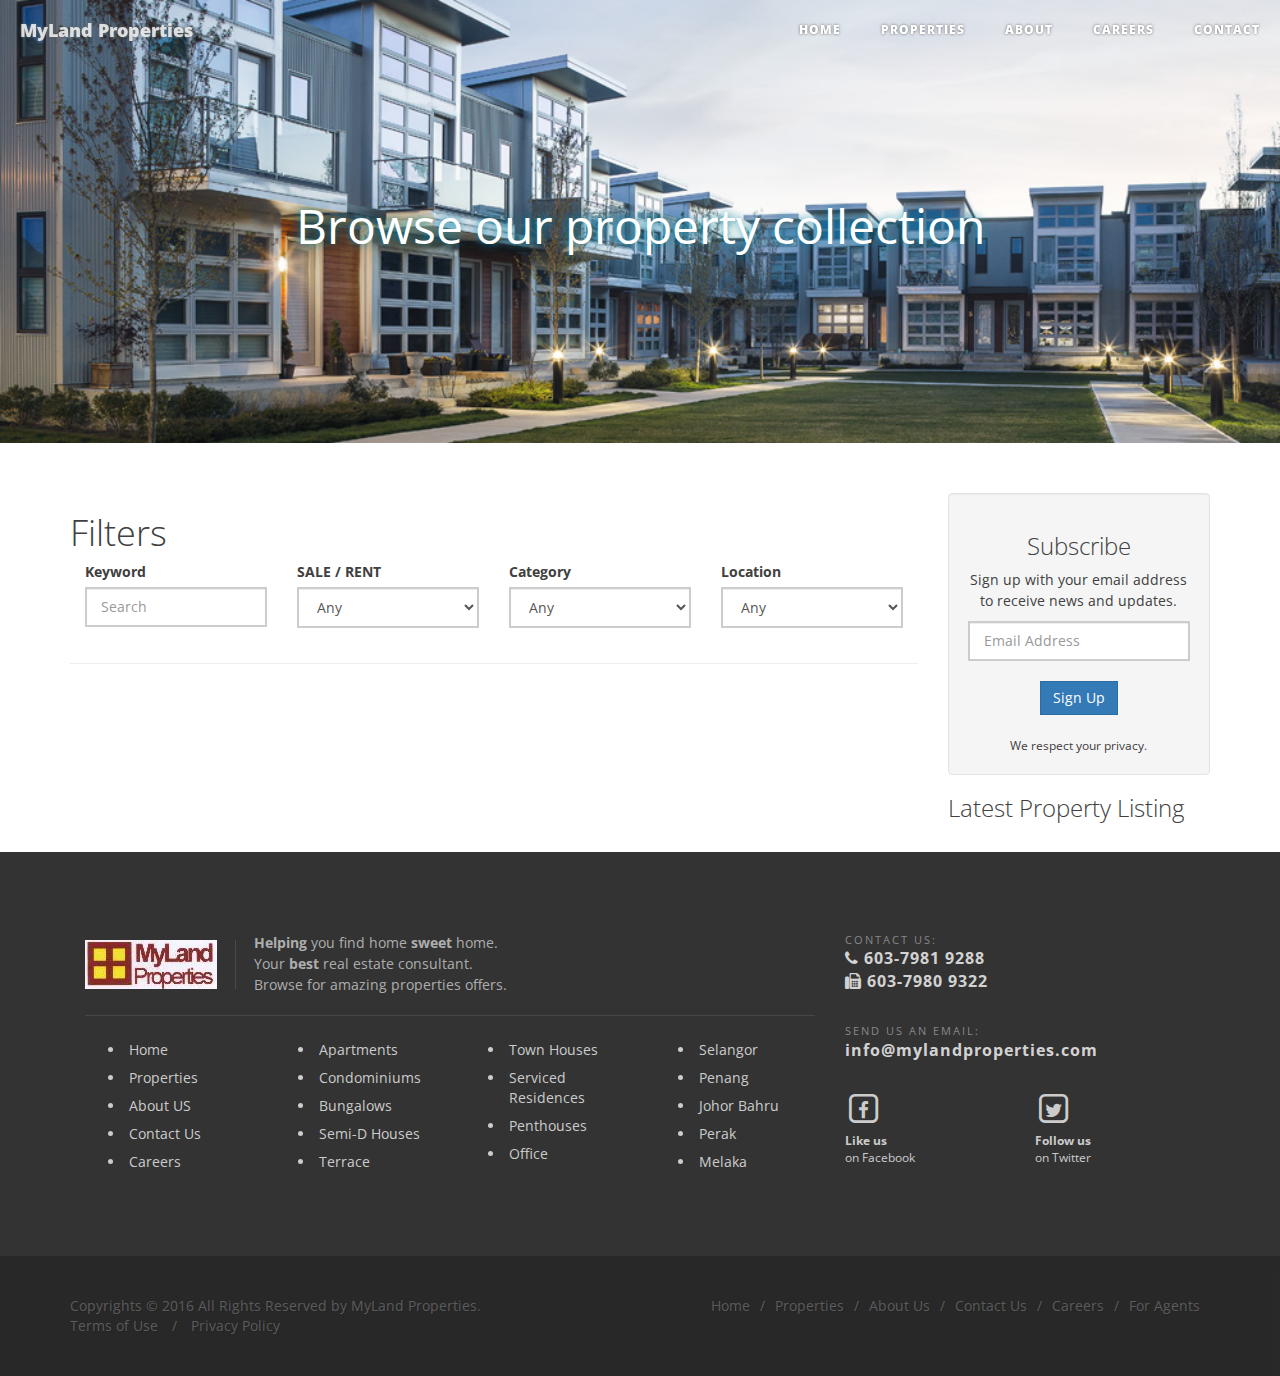
<file: public/listing.html>
<!DOCTYPE html>
<html lang="en">

<head>

    <meta charset="utf-8">
    <meta http-equiv="X-UA-Compatible" content="IE=edge">
    <meta name="viewport" content="width=device-width, initial-scale=1">
    <meta name="description" content="MyLand Properties">
    <meta name="author" content="Your Best Real Estate Consultant">
	<meta property="og:site_name" content="MyLand Properties">
	<meta property="og:title" content="Your Best Real Estate Consultant">

    <title>MyLand Properties</title>

    <!-- Bootstrap Core CSS -->
    <link href="css/bootstrap.min.css" rel="stylesheet">
	<link href="css/font-awesome.min.css" rel="stylesheet">

    <!-- Custom CSS -->
	<link rel="stylesheet" href="css/construction.css" type="text/css" />   <!-- YT -->
	<link rel="stylesheet" href="css/font-icons.css" type="text/css" />   <!-- YT -->
	<link rel="stylesheet" href="css/dark.css" type="text/css" />   <!-- YT -->
    <link href="css/clean-blog.css" rel="stylesheet">
    <link href="css/custom.css" rel="stylesheet">

    <!-- Custom Fonts -->
    <link href='http://fonts.googleapis.com/css?family=Lora:400,700,400italic,700italic' rel='stylesheet' type='text/css'>
    <link href='http://fonts.googleapis.com/css?family=Open+Sans:300italic,400italic,600italic,700italic,800italic,400,300,600,700,800' rel='stylesheet' type='text/css'>

</head>

<body>

	<!-- Navigation -->
    <nav class="navbar navbar-default navbar-custom navbar-fixed-top">
        <div class="container-fluid">
            <!-- Brand and toggle get grouped for better mobile display -->
            <div class="navbar-header page-scroll">
                <button type="button" class="navbar-toggle" data-toggle="collapse" data-target="#bs-example-navbar-collapse-1">
                    <span class="sr-only">Toggle navigation</span>
                    <span class="icon-bar"></span>
                    <span class="icon-bar"></span>
                    <span class="icon-bar"></span>
                </button>
                <a class="navbar-brand" href="/">MyLand Properties</a>
            </div>

            <!-- Collect the nav links, forms, and other content for toggling -->
            <div class="collapse navbar-collapse" id="bs-example-navbar-collapse-1">
                <ul class="nav navbar-nav navbar-right">
                    <li>
                        <a href="/">Home</a>
                    </li>
                    <li>
                        <a href="listing.html">Properties</a>
                    </li>
                    <!--<li>
                        <a href="index.html">Testimonials</a>
                    </li> -->
                    <li>
                        <a href="about.html">About</a>
                    </li>
					<li>
                        <a href="careers.html">Careers</a>
                    </li>
					<li>
                        <a href="contact.html">Contact</a>
                    </li>
                </ul>
            </div>
            <!-- /.navbar-collapse -->
        </div>
        <!-- /.container -->
    </nav>

    <!-- Page Header -->
    <header class="intro-header" style="background-image: url('img/buy6.jpg')">
        <div class="container">
            <div class="row">
                <div class=" col-md-10 col-md-offset-1">
                    <div class="site-heading">
                        <h2 class='cover-text'>Browse our property collection</h2>
                        <!--hr class="small">
                        <span class="subheading"></span-->
                    </div>
                </div>
            </div>
        </div>
    </header>

    <!-- Main Content -->
    <div class="container">
        <div class="row">
            <div class=" col-md-12">
				<div class="row">
					<div class="col-md-9">
						<div class="">
							<h1>Filters</h1>

							<div class="form-group col-sm-6 col-md-3">
							  <label for="inputName">Keyword</label>
							  <input type="search" class="form-control" placeholder="Search" id="inputKeyword" onkeyup="$(this).trigger('change')"/>
							</div>

							<div class="form-group col-sm-6 col-md-3">
							  <label for="inputName">SALE / RENT</label>
							  <select class="form-control filter" id="inputSaleRent">
								<option value="">Any</option>
								<option value="For Sale">For Sale</option>
								<option value="For Rent">For Rent</option>
							  </select>
							</div>

							<div class="form-group col-sm-6 col-md-3">
								<label for="inputName">Category</label>
								<select class="form-control filter" id="inputType">
									<option value="">Any</option>
									<option value="Apartments">Apartments</option>
									<option value="Condominiums">Condominiums</option>
									<option value="Bungalows">Bungalows</option>
									<option value="Semi-D Houses">Semi-D Houses</option>
									<option value="Terrace">Terrace</option>
									<option value="Town Houses">Town Houses</option>
									<option value="Serviced Residences">Serviced Residences</option>
									<option value="Penthouses">Penthouses</option>
									<option value="Office">Office</option>
								</select>
							</div>

							<div class="form-group col-sm-6 col-md-3">
								<label for="inputName">Location</label>
								<select class="form-control filter" id="inputLocation">
									<option value="">Any</option>
									<option value="Apartments">Ampang</option>
									<option value="Condominiums">Condominiums</option>
									<option value="Bungalows">Bungalows</option>
									<option value="Semi-D Houses">Semi-D Houses</option>
									<option value="Terrace">Terrace</option>
									<option value="Town Houses">Town Houses</option>
									<option value="Serviced Residences">Serviced Residences</option>
									<option value="Penthouses">Penthouses</option>
									<option value="Office">Office</option>
								</select>
							</div>


							<br/>
						</div>
						<div class="clearfix"></div>
						<hr/>
						<p style="display:none" id="no_result_found">No result found</p>
						<div id="listing-property-card-holder">
						</div>
					</div>
					<div class="col-md-3">
						<div class='well text-center'>
							<h3>Subscribe</h3>
							<p>Sign up with your email address to receive news and updates.</p>
							<input id="input-search" type="text" class="form-control" style='' placeholder="Email Address">
							<br/>
							<center><button class='btn btn-primary'>Sign Up</button></center>
							<br/>
							<small>We respect your privacy.</small>
						</div>
						<div>
							<h3>Latest Property Listing</h3>

							<div class="" id='latest-property-card-holder'>
							</div>
						</div>
					</div>
				</div>
            </div>
        </div>
    </div>

	<br>

	<!-- Footer
	============================================= -->
	<footer id="footer" class="dark">

		<div class="container">

			<!-- Footer Widgets
			============================================= -->
			<div class="footer-widgets-wrap clearfix" style="padding:80px 0 40px 0">

				<div class="col-sm-8">

					<div class="widget clearfix">

						<img src="img/footer-widget-logo.png" alt="" class="pull-left" style="margin-top: 8px; padding-right: 18px; margin-right: 18px; border-right: 1px solid #4A4A4A;">

						<p><strong>Helping</strong> you find home <strong>sweet</strong> home. <br> Your <strong>best</strong> real estate consultant. <br> Browse for amazing properties offers.</p>

						<hr style="margin: 20px 0;"></hr>

						<div class="row" style="margin-bottom:30px">

							<div class="col-md-3 col-xs-6 bottommargin-sm widget_links">
								<ul>
									<li><a href="#">Home</a></li>
									<li><a href="listing.html">Properties</a></li>
									<li><a href="about.html">About US</a></li>
									<li><a href="contact.html">Contact Us</a></li>
									<li><a href="careers.html">Careers</a></li>
								</ul>
							</div>

							<div class="col-md-3 col-xs-6 bottommargin-sm widget_links">
								<ul>
									<li><a href="listing.html?q=Apartments">Apartments</a></li>
									<li><a href="listing.html?q=Condominiums">Condominiums</a></li>
									<li><a href="listing.html?q=Bungalows">Bungalows</a></li>
									<li><a href="listing.html?q=Semi-D Houses">Semi-D Houses</a></li>
									<li><a href="listing.html?q=Terrace">Terrace</a></li>
								</ul>
							</div>

							<div class="col-md-3 col-xs-6 bottommargin-sm widget_links">
								<ul>
									<li><a href="listing.html?q=Town Houses">Town Houses</a></li>
									<li><a href="listing.html?q=Serviced Residences">Serviced Residences</a></li>
									<li><a href="listing.html?q=Penthouses">Penthouses</a></li>
									<li><a href="listing.html?q=Office">Office</a></li>
								</ul>
							</div>

							<div class="col-md-3 col-xs-6 bottommargin-sm widget_links">
								<ul>
									<li><a href="listing.html?q=Selangor">Selangor</a></li>
									<li><a href="listing.html?q=Penang">Penang</a></li>
									<li><a href="listing.html?q=Johor Bahru">Johor Bahru</a></li>
									<li><a href="listing.html?q=Perak">Perak</a></li>
									<li><a href="listing.html?q=Melaka">Melaka</a></li>
								</ul>
							</div>

						</div>

					</div>

				</div>

				<div class="col-sm-4">

					<div class="widget clear-bottommargin-sm clearfix">

						<div class="row">

							<div class="col-md-12 bottommargin-sm" style="margin-bottom:30px">
								<div class="footer-big-contacts">
									<span>Contact Us:</span>
									<i class="fa fa-phone"></i> 603-7981 9288<br />
									<i class="fa fa-fax"></i> 603-7980 9322<br />
								</div>
							</div>

							<div class="col-md-12 bottommargin-sm" style="margin-bottom:30px">
								<div class="footer-big-contacts">
									<span>Send us an Email:</span>
									info@mylandproperties.com
								</div>
							</div>

						</div>

					</div>

					<div class="widget subscribe-widget clearfix">
						<div class="row">

							<div class="col-md-6 clearfix bottommargin-sm" style="margin-bottom:30px" >
								<a href="https://www.facebook.com/MyLand-Properties-469927839699493/">
								<span class="fa-stack fa-lg">
								<i class="fa fa-square-o fa-stack-2x"></i>
								<i class="fa fa-facebook fa-stack-1x"></i>
								</span> </a>
								<a href="https://www.facebook.com/MyLand-Properties-469927839699493/"><small style="display: block; margin-top: 3px;"><strong>Like us</strong><br>on Facebook</small></a>
							</div>
							<div class="col-md-6 clearfix">
								<a href="#">
								<span class="fa-stack fa-lg">
								<i class="fa fa-square-o fa-stack-2x"></i>
								<i class="fa fa-twitter fa-stack-1x"></i>
								</span></a>
								<a href="#"><small style="display: block; margin-top: 3px;"><strong>Follow us</strong><br>on Twitter</small></a>
							</div>
						</div>
					</div>

				</div>

			</div><!-- .footer-widgets-wrap end -->

		</div>

		<!-- Copyrights
		============================================= -->
		<div id="copyrights">

			<div class="container clearfix" style="padding:40px 0">

				<div class="col-sm-6 col-xs-12">
					Copyrights &copy; 2016 All Rights Reserved by MyLand Properties.<br>
					<div class="copyright-links"><a href="#">Terms of Use</a> / <a href="#">Privacy Policy</a></div>
				</div>

				<div class="col-sm-6 col-xs-12">
					<div class="pull-right copyright-links clearfix">
						<a href="#">Home</a>/<a href="listing.html">Properties</a>/<a href="about.html">About Us</a>/<a href="contact.html">Contact Us</a>/<a href="careers.html">Careers</a>/<a href="login.html">For Agents</a>
					</div>
				</div>

			</div>

			<a href="#" class="scrollup"><i class="fa fa-arrow-circle-up fa-2x"></i></a> <!--Scroll Up Button -->

		</div><!-- #copyrights end -->

	</footer><!-- #footer end -->

    <!-- jQuery -->
    <script src="js/jquery.js"></script>

    <!-- Bootstrap Core JavaScript -->
    <script src="js/bootstrap.min.js"></script>

    <!-- Custom Theme JavaScript -->
    <script src="js/clean-blog.min.js"></script>

	<script type="text/javascript" src="js/parse/parse-1.6.12.min.js"></script>
	<script type="text/javascript" src="js/parse/parse-core.js"></script>
	<script type="text/javascript" src="js/parse/app.js"></script>
	<script>
		initListingPage();
	</script>

	<div class="template-holder hidden">

		<div class='listing-property-card listing-property-card-template template row' data-prefix='p'>
			<div class='property-area'>
				<div class="imgHolder col-sm-6" style="">
					<img class="pcoverImg" src='img/prop1.jpg' />
				</div>
				<div class="col-sm-6">
					<div style='padding:15px 0px'>
						<div class='psubject'>Chemara Hills - Castilla</div>
						<div class='createdAt grey-text pcreatedAt'>Jan 16, 2016</div>
						<div class='location grey-text plocation'>Seremban</div>
					</div>
				</div>
				<div class='clearfix'></div>
			</div>
		</div>

		<div class='h-property-card h-property-card-template template' data-prefix='p'>
			<img class="pcoverImg" src='img/prop1.jpg' />
			<div style='display:inline-block;width:50%'>
				<div class='psubject'>Chemara Hills - Castilla</div>
				<div class='createdAt grey-text pcreatedAt'>Jan 16, 2016</div>
				<div class='location grey-text plocation'>Seremban</div>
			</div>
			<div class='clearfix'>
			</div>
		</div>

		<style>
			.listing-property-card{
				clear:both;
				margin:15px 0;
			}
			.listing-property-card:hover .imgHolder{
				background:linear-gradient(to right, #5cb85c 0%,rgba(0,0,0,0.0) 100%);
			}
			.listing-property-card .imgHolder{
				background:linear-gradient(to right, rgba(0,0,0,0.0) 0%,rgba(0,0,0,0.0) 100%);
				border-radius:5px 0px 0px 5px;
				padding-left:10px;
				padding-right:20px;
				transition: all 300ms;
			}
			.listing-property-card .psubject{
				font-size: 1.5em;
				font-weight: 600;
			}
			.listing-property-card .property-area{
				background: #f5f5f5;
				border-radius:5px;
				transition: all 300ms;
				box-shadow: 0px 0px 1px #888;
			}
			.listing-property-card .property-area:hover{
				box-shadow: 0px 2px 10px #888;
				-webkit-transform: translate(0px,-2px);
				transform: translate(0px,-2px);
			}
			.listing-property-card img{
				object-fit: cover;
				width:100%;
				height:150px;
			}
			@media only screen and (min-width: 768px) {
				.listing-property-card img{
					height:200px;
				}
			}
		</style>
	</div>
</body>

</html>
</file>
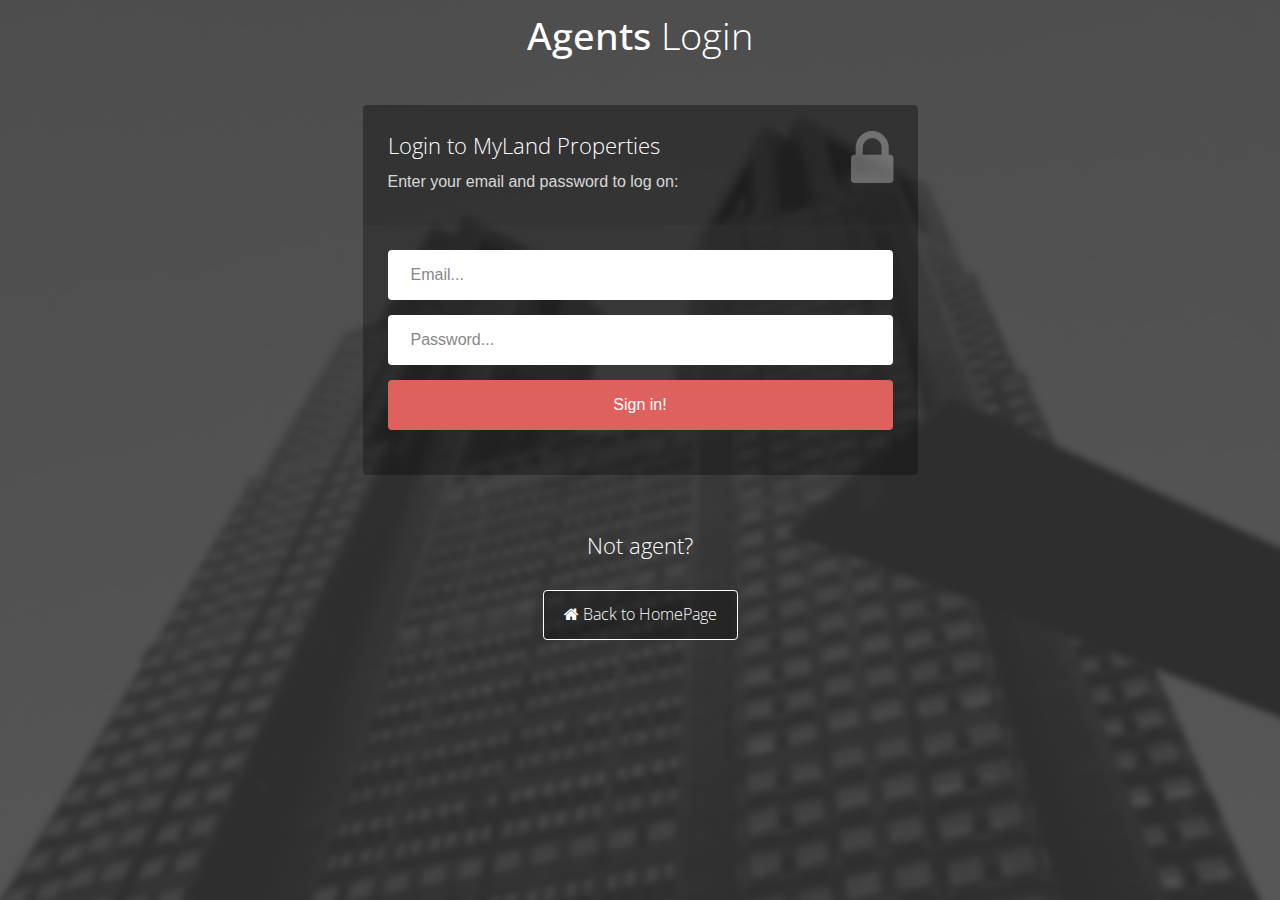
<file: public/login.html>
<!DOCTYPE html>
<html lang="en">

<head>

	<meta charset="utf-8">
    <meta http-equiv="X-UA-Compatible" content="IE=edge">
    <meta name="viewport" content="width=device-width, initial-scale=1">
    <meta name="description" content="MyLand Properties">
    <meta name="author" content="Your Best Real Estate Consultant">
	<meta property="og:site_name" content="MyLand Properties">
	<meta property="og:title" content="Your Best Real Estate Consultant">

    <title>MyLand Properties</title>

    <!-- Bootstrap Core CSS -->
    <link href="css/bootstrap.min.css" rel="stylesheet">

    <link href="css/clean-blog.css" rel="stylesheet">
    <link href="css/custom.css" rel="stylesheet">
	<link href="css/style.css" rel="stylesheet">
    <link href="css/form-elements.css" rel="stylesheet">
	<link href="css/font-awesome.min.css" rel="stylesheet">

    <!-- Custom Fonts -->
    <link href='http://fonts.googleapis.com/css?family=Lora:400,700,400italic,700italic' rel='stylesheet' type='text/css'>
    <link href='http://fonts.googleapis.com/css?family=Open+Sans:300italic,400italic,600italic,700italic,800italic,400,300,600,700,800' rel='stylesheet' type='text/css'>
	<script type="text/javascript" src="js/parse/parse-1.6.12.min.js"></script>
	<script type="text/javascript" src="js/parse/parse-core.js"></script>
	<script>
		if(Parse.User.current() != null)
			location = "agent.html";
	</script>
    <!-- HTML5 Shim and Respond.js IE8 support of HTML5 elements and media queries -->
    <!-- WARNING: Respond.js doesn't work if you view the page via file:// -->
    <!--[if lt IE 9]>
        <script src="https://oss.maxcdn.com/libs/html5shiv/3.7.0/html5shiv.js"></script>
        <script src="https://oss.maxcdn.com/libs/respond.js/1.4.2/respond.min.js"></script>
    <![endif]-->

</head>

<body style="background: url(img/login-bg.jpg) no-repeat center center fixed;height:100%;background-size: cover;">

	<div class="top-content" style="">

            <div class="inner-bg" >
                <div class="container">
                    <div class="row">
                        <div class="col-sm-8 col-sm-offset-2 text">
                            <h1><strong>Agents</strong> Login</h1>
                        </div>
                    </div>
                    <div class="row">
                        <div class="col-sm-6 col-sm-offset-3 form-box">
                        	<div class="form-top">
                        		<div class="form-top-left">
                        			<h3>Login to MyLand Properties</h3>
                            		<p>Enter your email and password to log on:</p>
                        		</div>
                        		<div class="form-top-right">
                        			<i class="fa fa-lock"></i>
                        		</div>
                            </div>
                            <div class="form-bottom">
			                    <form role="form" id='login-form' class="login-form">
			                    	<div class="form-group">
			                    		<label class="sr-only" for="form-username">Email</label>
			                        	<input type="email" name="email" placeholder="Email..." class="form-username form-control" id="form-username" required>
			                        </div>
			                        <div class="form-group">
			                        	<label class="sr-only" for="form-password">Password</label>
			                        	<input type="password" name="password" placeholder="Password..." class="form-password form-control" id="form-password" required>
			                        </div>
									<input type="hidden" id='form-action'/>
			                        <div class="form-group">
			                        <button type="submit" class="btn" onclick="$('#form-action').val('signin')">Sign in!</button>
			                        </div>
			                        <!--button type="submit" class="btn" onclick="$('#form-action').val('register')">Register!</button-->
			                    </form>
		                    </div>
                        </div>
                    </div>
                    <div class="row">
                        <div class="col-sm-6 col-sm-offset-3 social-login">
                        	<h3>Not agent? </h3>
                        	<div class="social-login-buttons">
	                        	<a class="btn btn-link-2" href="/">
	                        		<i class="fa fa-home"></i> Back to HomePage
	                        	</a>
                        	</div>
                        </div>
                    </div>
                </div>
            </div>

        </div>

    <!-- jQuery -->
    <script src="js/jquery.js"></script>

    <!-- Bootstrap Core JavaScript -->
    <script src="js/bootstrap.min.js"></script>

    <!-- Custom Theme JavaScript -->
    <script src="js/clean-blog.min.js"></script>
	<script type="text/javascript" src="js/parse/app.js"></script>
</body>

</html>
</file>
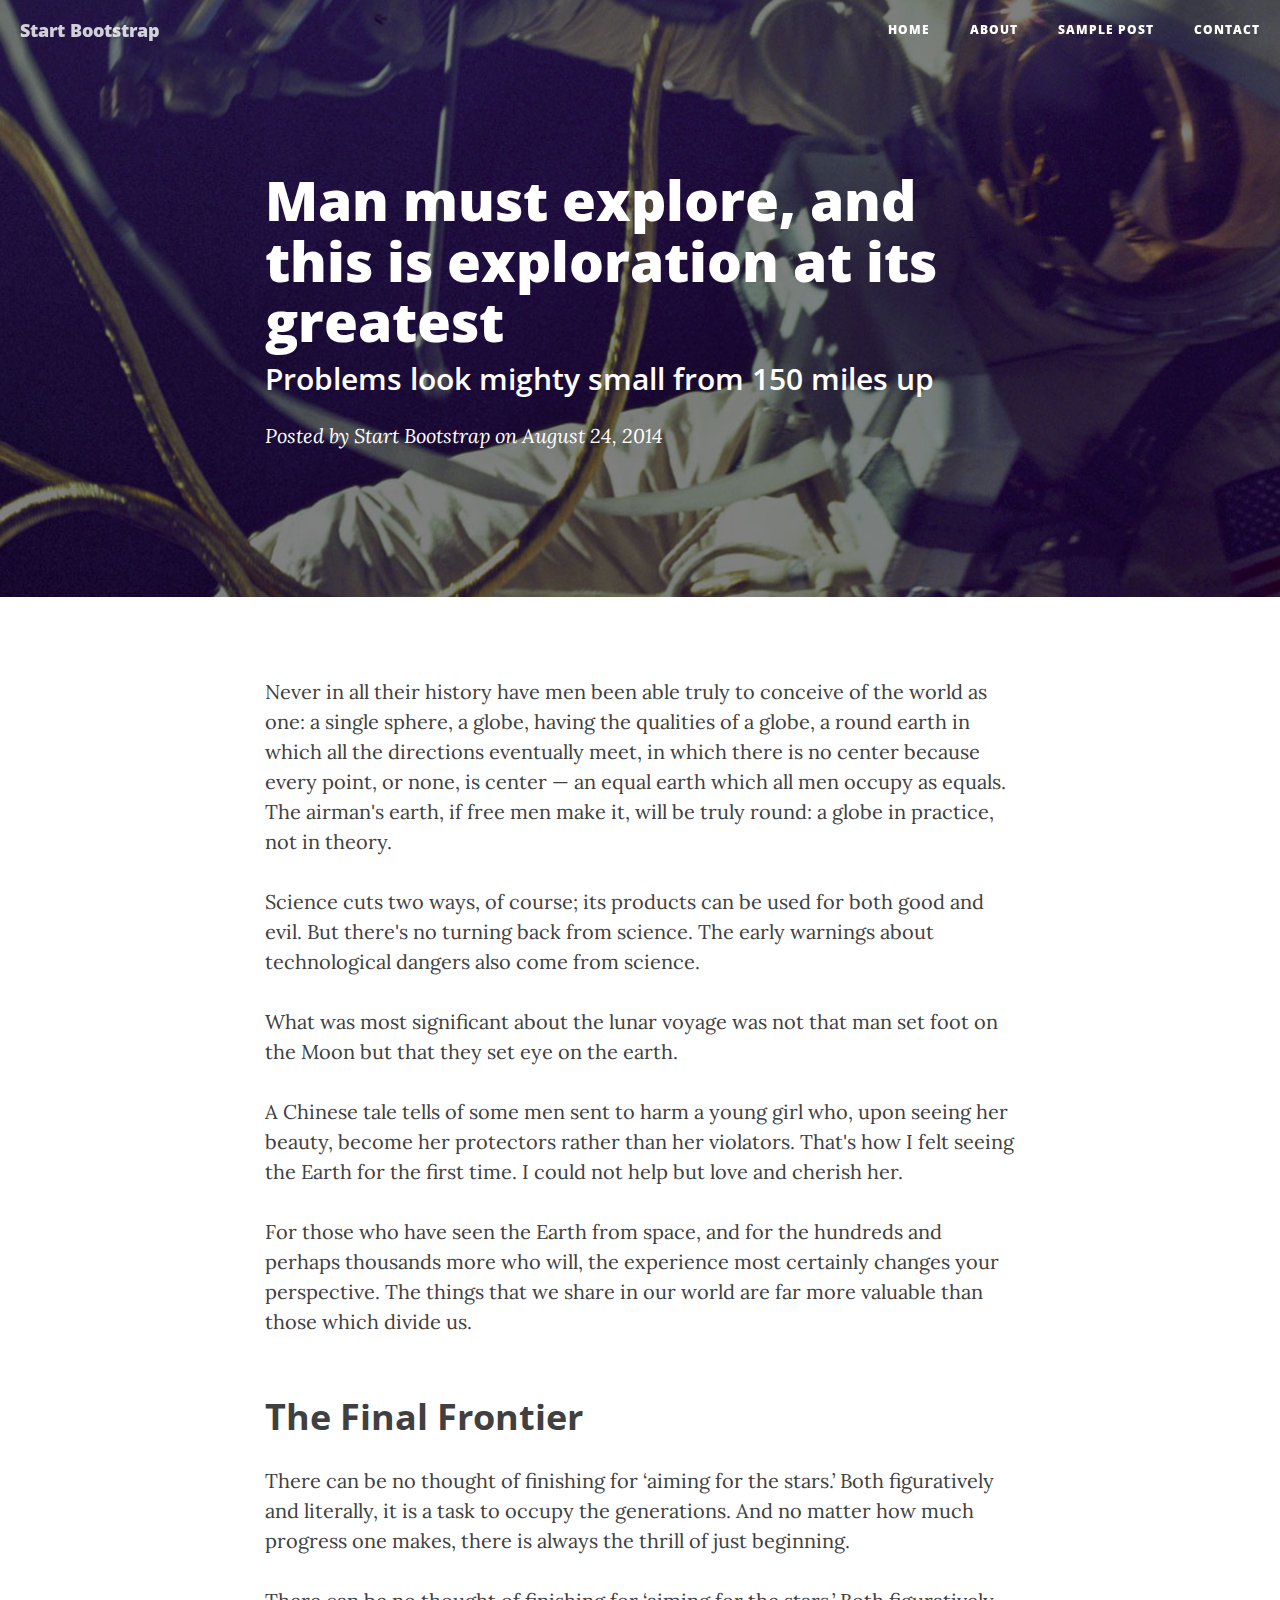
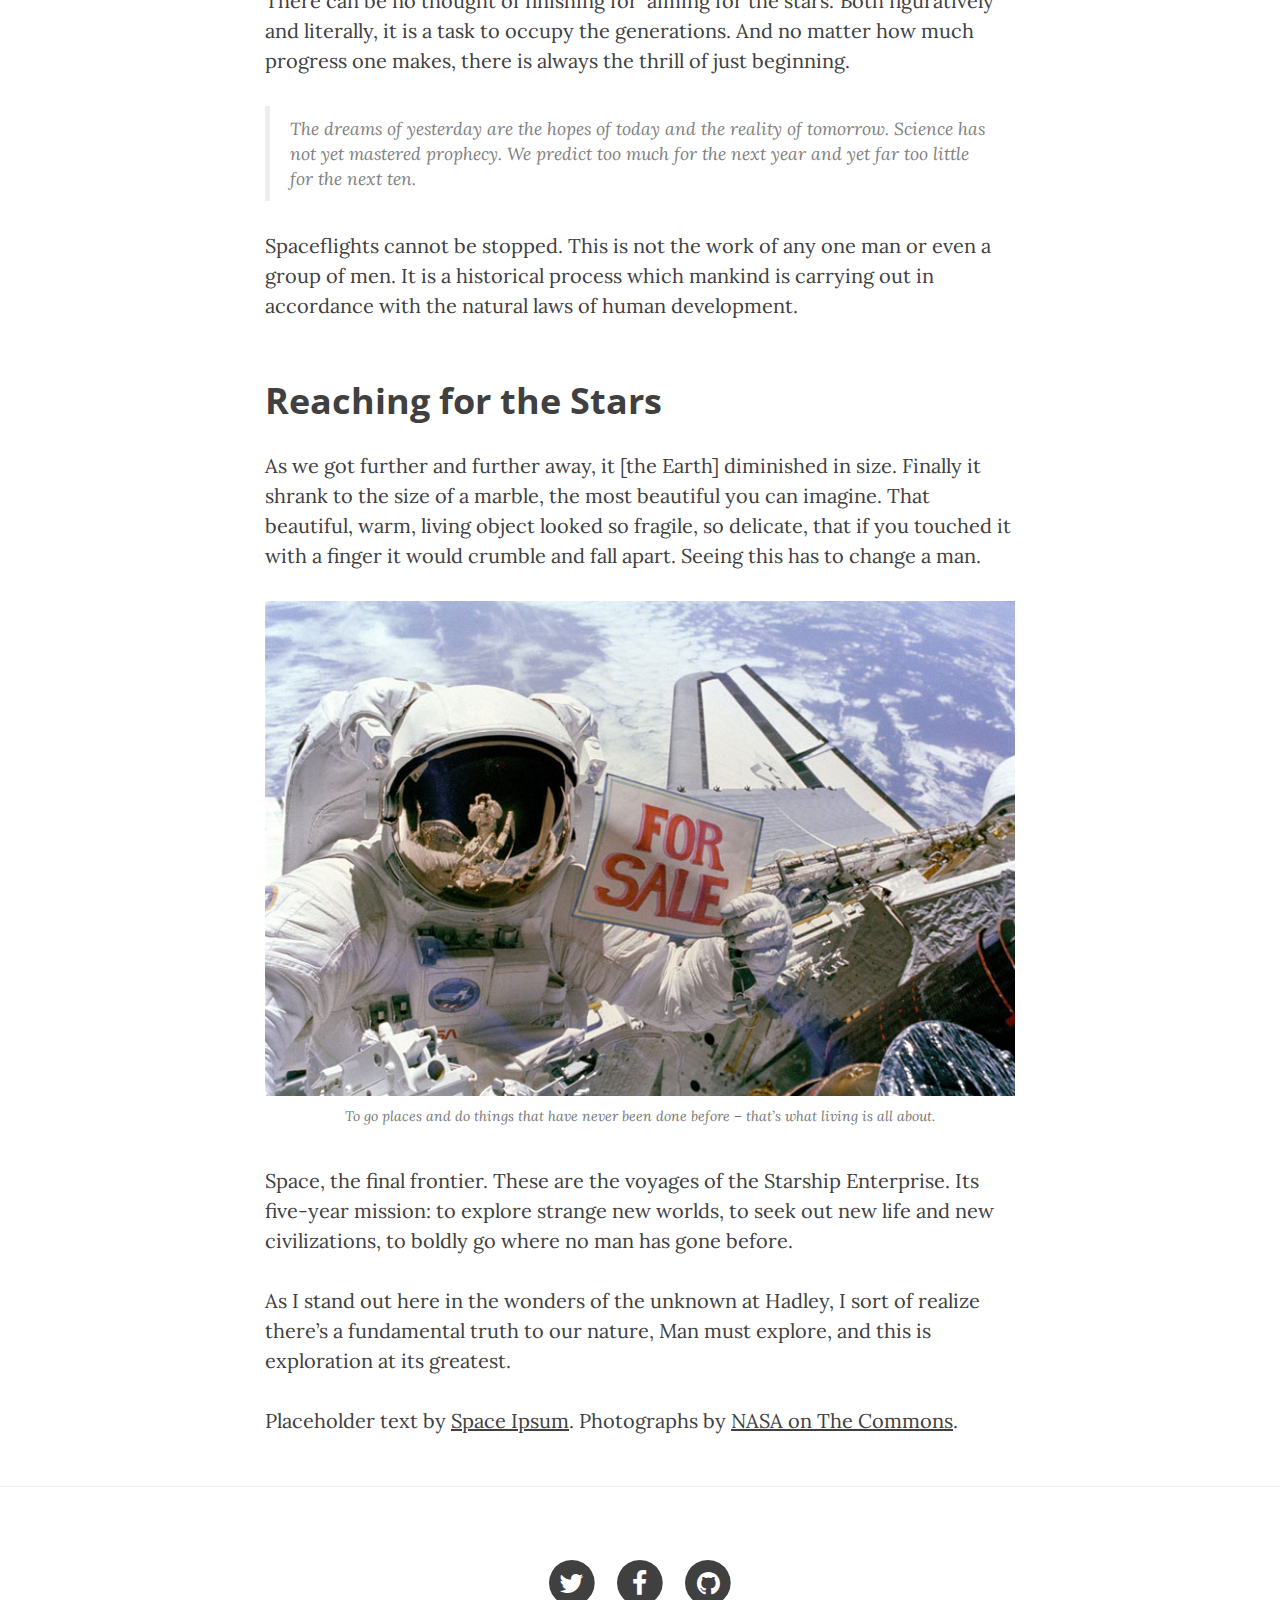
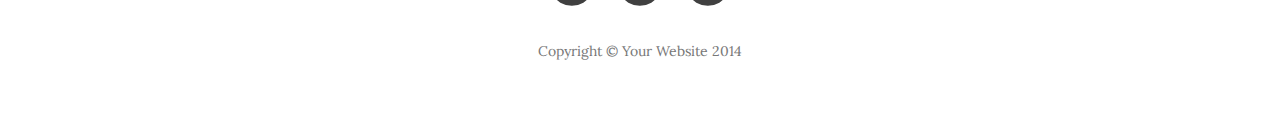
<file: public/post.html>
<!DOCTYPE html>
<html lang="en">

<head>

    <meta charset="utf-8">
    <meta http-equiv="X-UA-Compatible" content="IE=edge">
    <meta name="viewport" content="width=device-width, initial-scale=1">
    <meta name="description" content="">
    <meta name="author" content="">

    <title>Clean Blog - Sample Post</title>

    <!-- Bootstrap Core CSS -->
    <link href="css/bootstrap.min.css" rel="stylesheet">

    <!-- Custom CSS -->
    <link href="css/clean-blog.min.css" rel="stylesheet">

    <!-- Custom Fonts -->
    <link href="http://maxcdn.bootstrapcdn.com/font-awesome/4.1.0/css/font-awesome.min.css" rel="stylesheet" type="text/css">
    <link href='http://fonts.googleapis.com/css?family=Lora:400,700,400italic,700italic' rel='stylesheet' type='text/css'>
    <link href='http://fonts.googleapis.com/css?family=Open+Sans:300italic,400italic,600italic,700italic,800italic,400,300,600,700,800' rel='stylesheet' type='text/css'>

    <!-- HTML5 Shim and Respond.js IE8 support of HTML5 elements and media queries -->
    <!-- WARNING: Respond.js doesn't work if you view the page via file:// -->
    <!--[if lt IE 9]>
        <script src="https://oss.maxcdn.com/libs/html5shiv/3.7.0/html5shiv.js"></script>
        <script src="https://oss.maxcdn.com/libs/respond.js/1.4.2/respond.min.js"></script>
    <![endif]-->

</head>

<body>

    <!-- Navigation -->
    <nav class="navbar navbar-default navbar-custom navbar-fixed-top">
        <div class="container-fluid">
            <!-- Brand and toggle get grouped for better mobile display -->
            <div class="navbar-header page-scroll">
                <button type="button" class="navbar-toggle" data-toggle="collapse" data-target="#bs-example-navbar-collapse-1">
                    <span class="sr-only">Toggle navigation</span>
                    <span class="icon-bar"></span>
                    <span class="icon-bar"></span>
                    <span class="icon-bar"></span>
                </button>
                <a class="navbar-brand" href="index.html">Start Bootstrap</a>
            </div>

            <!-- Collect the nav links, forms, and other content for toggling -->
            <div class="collapse navbar-collapse" id="bs-example-navbar-collapse-1">
                <ul class="nav navbar-nav navbar-right">
                    <li>
                        <a href="index.html">Home</a>
                    </li>
                    <li>
                        <a href="about.html">About</a>
                    </li>
                    <li>
                        <a href="post.html">Sample Post</a>
                    </li>
                    <li>
                        <a href="contact.html">Contact</a>
                    </li>
                </ul>
            </div>
            <!-- /.navbar-collapse -->
        </div>
        <!-- /.container -->
    </nav>

    <!-- Page Header -->
    <!-- Set your background image for this header on the line below. -->
    <header class="intro-header" style="background-image: url('img/post-bg.jpg')">
        <div class="container">
            <div class="row">
                <div class="col-lg-8 col-lg-offset-2 col-md-10 col-md-offset-1">
                    <div class="post-heading">
                        <h1>Man must explore, and this is exploration at its greatest</h1>
                        <h2 class="subheading">Problems look mighty small from 150 miles up</h2>
                        <span class="meta">Posted by <a href="#">Start Bootstrap</a> on August 24, 2014</span>
                    </div>
                </div>
            </div>
        </div>
    </header>

    <!-- Post Content -->
    <article>
        <div class="container">
            <div class="row">
                <div class="col-lg-8 col-lg-offset-2 col-md-10 col-md-offset-1">
                    <p>Never in all their history have men been able truly to conceive of the world as one: a single sphere, a globe, having the qualities of a globe, a round earth in which all the directions eventually meet, in which there is no center because every point, or none, is center — an equal earth which all men occupy as equals. The airman's earth, if free men make it, will be truly round: a globe in practice, not in theory.</p>

                    <p>Science cuts two ways, of course; its products can be used for both good and evil. But there's no turning back from science. The early warnings about technological dangers also come from science.</p>

                    <p>What was most significant about the lunar voyage was not that man set foot on the Moon but that they set eye on the earth.</p>

                    <p>A Chinese tale tells of some men sent to harm a young girl who, upon seeing her beauty, become her protectors rather than her violators. That's how I felt seeing the Earth for the first time. I could not help but love and cherish her.</p>

                    <p>For those who have seen the Earth from space, and for the hundreds and perhaps thousands more who will, the experience most certainly changes your perspective. The things that we share in our world are far more valuable than those which divide us.</p>

                    <h2 class="section-heading">The Final Frontier</h2>

                    <p>There can be no thought of finishing for ‘aiming for the stars.’ Both figuratively and literally, it is a task to occupy the generations. And no matter how much progress one makes, there is always the thrill of just beginning.</p>

                    <p>There can be no thought of finishing for ‘aiming for the stars.’ Both figuratively and literally, it is a task to occupy the generations. And no matter how much progress one makes, there is always the thrill of just beginning.</p>

                    <blockquote>The dreams of yesterday are the hopes of today and the reality of tomorrow. Science has not yet mastered prophecy. We predict too much for the next year and yet far too little for the next ten.</blockquote>

                    <p>Spaceflights cannot be stopped. This is not the work of any one man or even a group of men. It is a historical process which mankind is carrying out in accordance with the natural laws of human development.</p>

                    <h2 class="section-heading">Reaching for the Stars</h2>

                    <p>As we got further and further away, it [the Earth] diminished in size. Finally it shrank to the size of a marble, the most beautiful you can imagine. That beautiful, warm, living object looked so fragile, so delicate, that if you touched it with a finger it would crumble and fall apart. Seeing this has to change a man.</p>

                    <a href="#">
                        <img class="img-responsive" src="img/post-sample-image.jpg" alt="">
                    </a>
                    <span class="caption text-muted">To go places and do things that have never been done before – that’s what living is all about.</span>

                    <p>Space, the final frontier. These are the voyages of the Starship Enterprise. Its five-year mission: to explore strange new worlds, to seek out new life and new civilizations, to boldly go where no man has gone before.</p>

                    <p>As I stand out here in the wonders of the unknown at Hadley, I sort of realize there’s a fundamental truth to our nature, Man must explore, and this is exploration at its greatest.</p>

                    <p>Placeholder text by <a href="http://spaceipsum.com/">Space Ipsum</a>. Photographs by <a href="https://www.flickr.com/photos/nasacommons/">NASA on The Commons</a>.</p>
                </div>
            </div>
        </div>
    </article>

    <hr>

    <!-- Footer -->
    <footer>
        <div class="container">
            <div class="row">
                <div class="col-lg-8 col-lg-offset-2 col-md-10 col-md-offset-1">
                    <ul class="list-inline text-center">
                        <li>
                            <a href="#">
                                <span class="fa-stack fa-lg">
                                    <i class="fa fa-circle fa-stack-2x"></i>
                                    <i class="fa fa-twitter fa-stack-1x fa-inverse"></i>
                                </span>
                            </a>
                        </li>
                        <li>
                            <a href="#">
                                <span class="fa-stack fa-lg">
                                    <i class="fa fa-circle fa-stack-2x"></i>
                                    <i class="fa fa-facebook fa-stack-1x fa-inverse"></i>
                                </span>
                            </a>
                        </li>
                        <li>
                            <a href="#">
                                <span class="fa-stack fa-lg">
                                    <i class="fa fa-circle fa-stack-2x"></i>
                                    <i class="fa fa-github fa-stack-1x fa-inverse"></i>
                                </span>
                            </a>
                        </li>
                    </ul>
                    <p class="copyright text-muted">Copyright &copy; Your Website 2014</p>
                </div>
            </div>
        </div>
    </footer>

    <!-- jQuery -->
    <script src="js/jquery.js"></script>

    <!-- Bootstrap Core JavaScript -->
    <script src="js/bootstrap.min.js"></script>

    <!-- Custom Theme JavaScript -->
    <script src="js/clean-blog.min.js"></script>

</body>

</html>
</file>
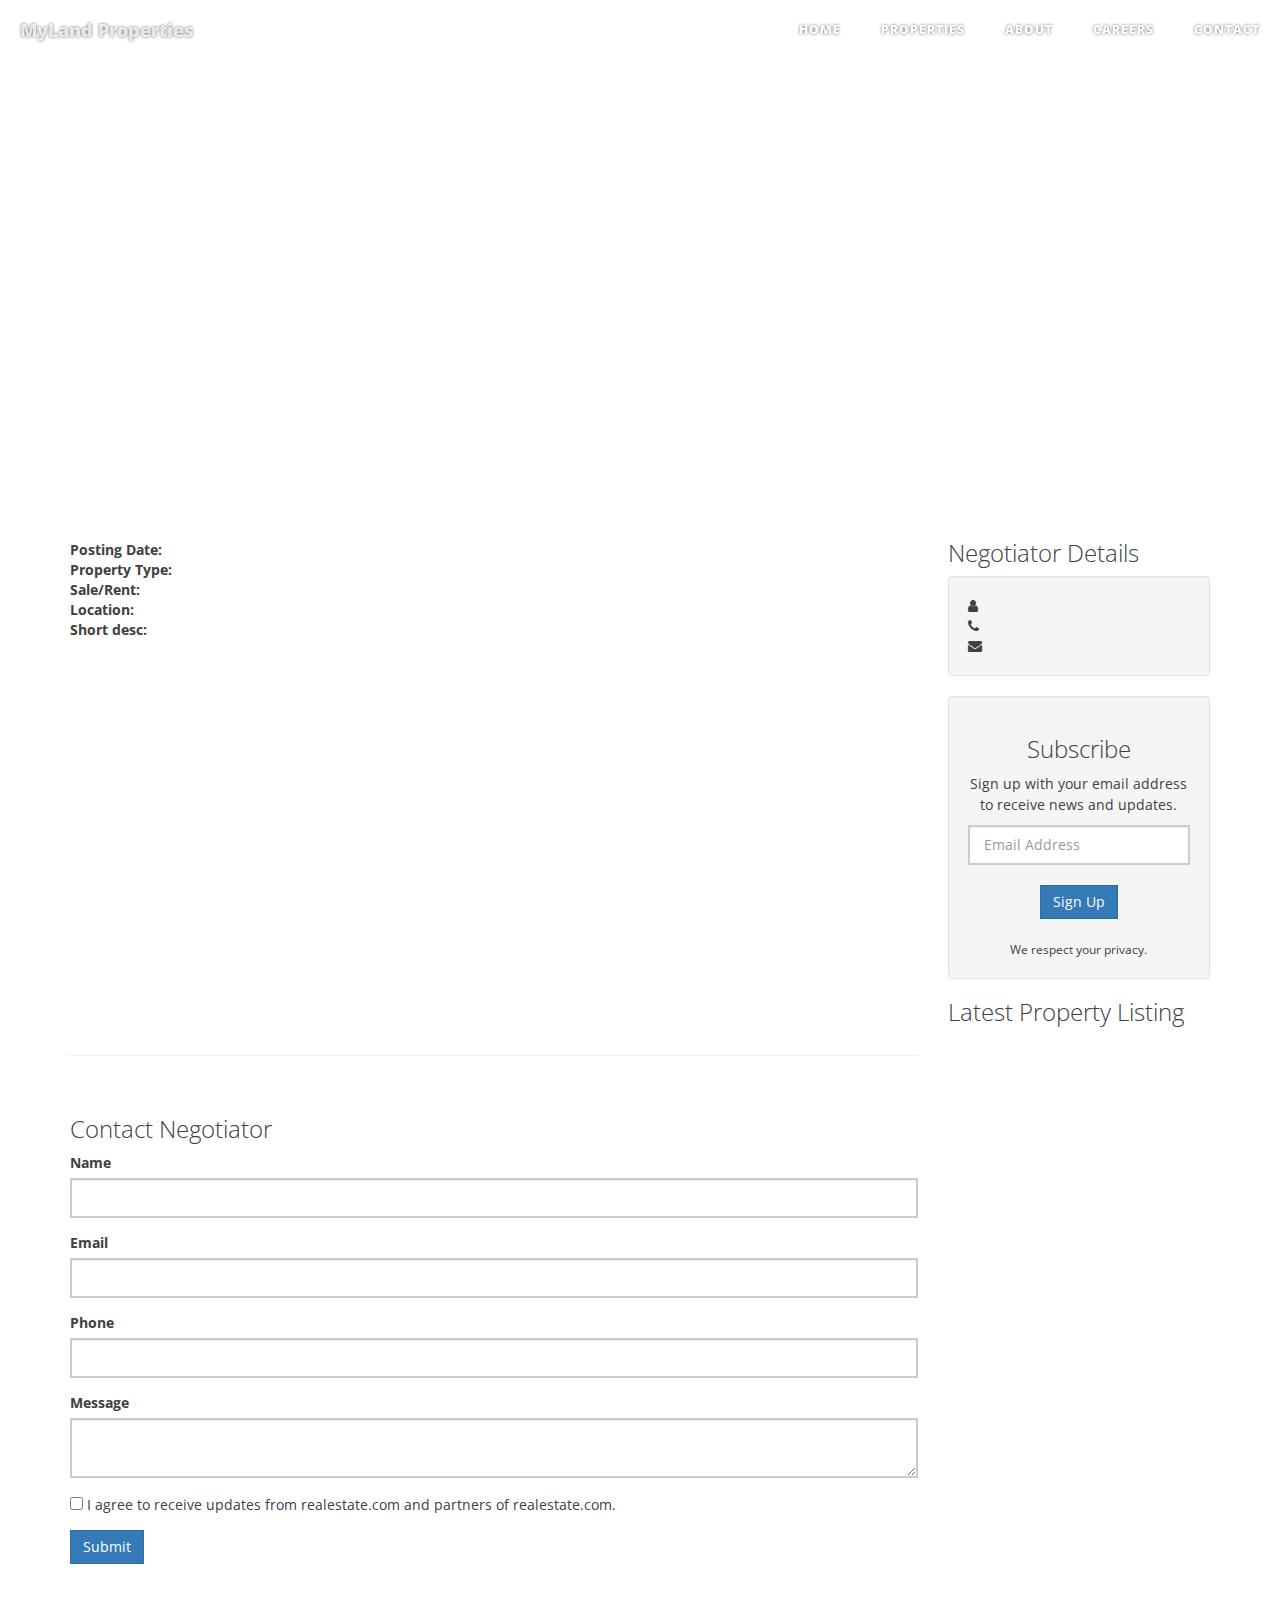
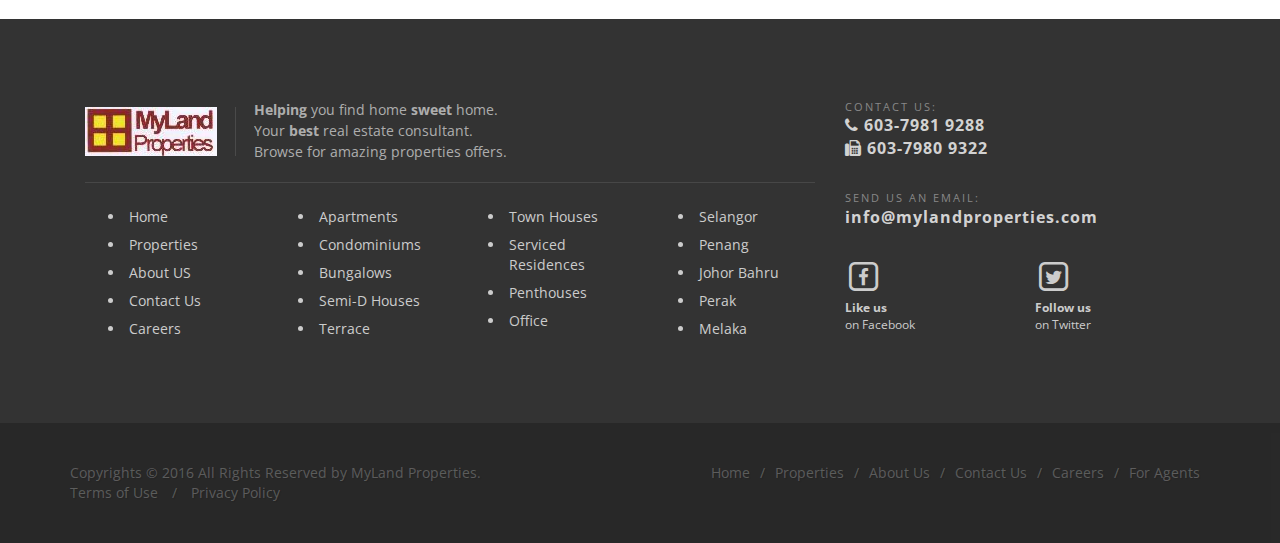
<file: public/property.html>
<!DOCTYPE html>
<html lang="en">

<head>

    <meta charset="utf-8">
    <meta http-equiv="X-UA-Compatible" content="IE=edge">
    <meta name="viewport" content="width=device-width, initial-scale=1">
    <meta name="description" content="Excel RealEstate">
    <meta name="author" content="Your Best Real Estate Consultant">
	<meta property="og:site_name" content="Excel RealEstate">
	<meta property="og:title" content="Your Best Real Estate Consultant">

    <title>MyLand Properties</title>

    <!-- Bootstrap Core CSS -->
    <link href="css/bootstrap.min.css" rel="stylesheet">

    <!-- Custom CSS -->
	<link rel="stylesheet" href="css/construction.css" type="text/css" />   <!-- YT -->
	<link rel="stylesheet" href="css/font-icons.css" type="text/css" />   <!-- YT -->
	<link rel="stylesheet" href="css/dark.css" type="text/css" />   <!-- YT -->
    <link href="css/clean-blog.css" rel="stylesheet">
    <link href="css/custom.css" rel="stylesheet">
	<link href="css/font-awesome.min.css" rel="stylesheet">

    <!-- Custom Fonts -->
    <link href='http://fonts.googleapis.com/css?family=Lora:400,700,400italic,700italic' rel='stylesheet' type='text/css'>
    <link href='http://fonts.googleapis.com/css?family=Open+Sans:300italic,400italic,600italic,700italic,800italic,400,300,600,700,800' rel='stylesheet' type='text/css'>

    <!-- HTML5 Shim and Respond.js IE8 support of HTML5 elements and media queries -->
    <!-- WARNING: Respond.js doesn't work if you view the page via file:// -->
    <!--[if lt IE 9]>
        <script src="https://oss.maxcdn.com/libs/html5shiv/3.7.0/html5shiv.js"></script>
        <script src="https://oss.maxcdn.com/libs/respond.js/1.4.2/respond.min.js"></script>
    <![endif]-->

</head>

<body>

	<!-- Navigation -->
    <nav class="navbar navbar-default navbar-custom navbar-fixed-top">
        <div class="container-fluid">
            <!-- Brand and toggle get grouped for better mobile display -->
            <div class="navbar-header page-scroll">
                <button type="button" class="navbar-toggle" data-toggle="collapse" data-target="#bs-example-navbar-collapse-1">
                    <span class="sr-only">Toggle navigation</span>
                    <span class="icon-bar"></span>
                    <span class="icon-bar"></span>
                    <span class="icon-bar"></span>
                </button>
                <a class="navbar-brand" href="/">MyLand Properties</a>
            </div>

            <!-- Collect the nav links, forms, and other content for toggling -->
            <div class="collapse navbar-collapse" id="bs-example-navbar-collapse-1">
                <ul class="nav navbar-nav navbar-right">
                    <li>
                        <a href="/">Home</a>
                    </li>
                    <li>
                        <a href="listing.html">Properties</a>
                    </li>
                    <!--<li>
                        <a href="index.html">Testimonials</a>
                    </li> -->
                    <li>
                        <a href="about.html">About</a>
                    </li>
					<li>
                        <a href="careers.html">Careers</a>
                    </li>
					<li>
                        <a href="contact.html">Contact</a>
                    </li>
                </ul>
            </div>
            <!-- /.navbar-collapse -->
        </div>
        <!-- /.container -->
    </nav>

    <!-- Page Header -->
    <!-- Set your background image for this header on the line below. -->
    <header class="intro-header pcoverImgbg" style="/*background-image: url('img/buy6.jpg');*/">
        <div class="container">
            <div class="row">
                <div class=" col-md-10 col-md-offset-1">
                    <div class="site-heading">
                        <h2 class='cover-text psubject'></h2>
                        <!--hr class="small">
                        <span class="subheading"></span-->
                    </div>
                </div>
            </div>
        </div>
    </header>

    <!-- Main Content -->
    <div class="container">
        <div class="row">
            <div class=" col-md-12">

				<div class="row">
					<div class="col-md-9">
						<h2 class="psubject"></h2>
						<strong>Posting Date:</strong><br>
						<div class="text-muted pcreatedAt"></div>
						<strong>Property Type:</strong><br>
						<div class="ptype"></div>
						<strong>Sale/Rent:</strong><br>
						<div class="psaleRent"></div>
						<strong>Location:</strong><br>
						<div class="plocation"></div>
						<strong>Short desc:</strong><br>
						<div class="pshortDesc"></div>
						<div id="imgSlider2"></div>
						<!-- <div id="imgSlider" class="pcoverImgbg" style="height:470px;position:relative;background-image: url('img/buy6.jpg');background-size:cover;background-position:center center;">
							<div class="slider-arrow" style="left:0"><</div>
							<div class="slider-arrow" style="right:0">></div>
						</div>
						<br/>
						<div class="imgSelector text-center">
								<span class="imgContainer">
									<span class="mist on"></span><img src="img/prop3.jpg"/>
								</span>
								<span class="imgContainer">
									<span class="mist">
									</span>
									<img src="img/prop2.jpg"/>
								</span>
								<span class="imgContainer">
									<span class="mist on">
									</span>
									<img src="img/prop1.jpg"/>
								</span>
						</div> -->
						<style>
							.pcoverImgbg .arrow-left{
								left:0;
							}
							.pcoverImgbg .arrow-right{
								right:0;
							}
							.pcoverImgbg{
								height:210px;
								position:relative;
								background-size:cover;
								background-position:center center;
								transition: background-image 0.5s ease-in-out;
								/*background-size: auto 100%;
								background-repeat: no-repeat;*/
							}
							.imgContainer{
								position:relative;
								cursor:pointer;
							}

							.imgSelector .mist.on{
								position:absolute;
								background:rgba(255,255,255,0.5);
								width:100%;
								height:84px;
							}
							.imgSelector img{
								height:84px;
								//margin-right: -4px;
							}

							.pcoverImgbg .slider-arrow:hover{
								background:rgba(0,0,0,0.6);

							}
							.pcoverImgbg .slider-arrow{
								font-size:1.5em;
								top:70px;
								cursor:pointer;
								padding:20px 15px;
								background:rgba(0,0,0,0.4);
								transition: all 400ms;
								color:white;
								position:absolute;
							}

							.imgSelector{
								display:none;
								margin: 20px 0;
							}
							@media only screen and (min-width: 768px) {
								.imgSelector{
									display:block;
								}
								.pcoverImgbg{
									height:470px;
								}

								.pcoverImgbg .slider-arrow{
									top:205px;
									font-size:2em;
								}
							}
						</style>
						<br/>
						<div class="plongDesc">
						</div>
						<br/>
					</div>
					<div class="col-md-3">
						<h3>Negotiator Details</h3>
						<div class='well'>
							<i class="fa fa-user"></i>
							<span class="pname"></span>
							<br/>
							<i class="fa fa-phone"></i>
							<span class="pphone"></span>
							<br/>
							<i class="fa fa-envelope"></i>
							<span class="pemail"></span>
							<br/>
						</div>
						<div class='well text-center'>
							<h3>Subscribe</h3>
							<p>Sign up with your email address to receive news and updates.</p>
							<input id="input-search" type="text" class="form-control" style='' placeholder="Email Address">
							<br/>
							<center><button class='btn btn-primary'>Sign Up</button></center>
							<br/>
							<small>We respect your privacy.</small>
						</div>
						<div>
							<h3>Latest Property Listing</h3>

							<div class="" id='latest-property-card-holder'></div>
						</div>
					</div>
					<div class='col-md-9'>

						<hr/>
						<br/>
						<form role="form" id="contact-negotiator-form">
							<h3>Contact Negotiator</h3>
							<div class="box-body">
								<div class="form-group">
								  <label for="inputName">Name</label>
								  <input type="text" class="form-control" id="inputName" required>
								</div>
								<div class="form-group">
								  <label for="inputEmail">Email</label>
								  <input type="email" class="form-control" id="inputEmail" required>
								</div>
								<div class="form-group">
								  <label for="inputEMail">Phone</label>
								  <input type="text" class="form-control" id="inputPhone" required>
								</div>
								<div class="form-group">
								  <label for="inputShortDesc">Message</label>
								  <textarea class="form-control" id="inputMessage" required></textarea>
								</div>

								<div class="form-group">
									<input type="checkbox" class="" id="inputAgree">
									I agree to receive updates from realestate.com and partners of realestate.com.
								</div>
								<div class="form-group">
									<button type="submit" class="btn btn-primary">Submit</button>
								</div>
								<span id="contactNegotiator-success" class="btn label-success" style="display:none">Thank you! Our negotiator will get in touch with you shortly.</span>
								<br/>
						  	</div>
						</form>
					</div>
				</div>
            </div>
        </div>
    </div>

	<br>

		<!-- Footer
	============================================= -->
	<footer id="footer" class="dark">

		<div class="container">

			<!-- Footer Widgets
			============================================= -->
			<div class="footer-widgets-wrap clearfix" style="padding:80px 0 40px 0">

				<div class="col-sm-8">

					<div class="widget clearfix">

						<img src="img/footer-widget-logo.png" alt="" class="pull-left" style="margin-top: 8px; padding-right: 18px; margin-right: 18px; border-right: 1px solid #4A4A4A;">

						<p><strong>Helping</strong> you find home <strong>sweet</strong> home. <br> Your <strong>best</strong> real estate consultant. <br> Browse for amazing properties offers.</p>

						<hr style="margin: 20px 0;"></hr>

						<div class="row" style="margin-bottom:30px">

							<div class="col-md-3 col-xs-6 bottommargin-sm widget_links">
								<ul>
									<li><a href="#">Home</a></li>
									<li><a href="listing.html">Properties</a></li>
									<li><a href="about.html">About US</a></li>
									<li><a href="contact.html">Contact Us</a></li>
									<li><a href="careers.html">Careers</a></li>
								</ul>
							</div>

							<div class="col-md-3 col-xs-6 bottommargin-sm widget_links">
								<ul>
									<li><a href="listing.html?q=Apartments">Apartments</a></li>
									<li><a href="listing.html?q=Condominiums">Condominiums</a></li>
									<li><a href="listing.html?q=Bungalows">Bungalows</a></li>
									<li><a href="listing.html?q=Semi-D Houses">Semi-D Houses</a></li>
									<li><a href="listing.html?q=Terrace">Terrace</a></li>
								</ul>
							</div>

							<div class="col-md-3 col-xs-6 bottommargin-sm widget_links">
								<ul>
									<li><a href="listing.html?q=Town Houses">Town Houses</a></li>
									<li><a href="listing.html?q=Serviced Residences">Serviced Residences</a></li>
									<li><a href="listing.html?q=Penthouses">Penthouses</a></li>
									<li><a href="listing.html?q=Office">Office</a></li>
								</ul>
							</div>

							<div class="col-md-3 col-xs-6 bottommargin-sm widget_links">
								<ul>
									<li><a href="listing.html?q=Selangor">Selangor</a></li>
									<li><a href="listing.html?q=Penang">Penang</a></li>
									<li><a href="listing.html?q=Johor Bahru">Johor Bahru</a></li>
									<li><a href="listing.html?q=Perak">Perak</a></li>
									<li><a href="listing.html?q=Melaka">Melaka</a></li>
								</ul>
							</div>

						</div>

					</div>

				</div>

				<div class="col-sm-4">

					<div class="widget clear-bottommargin-sm clearfix">

						<div class="row">

							<div class="col-md-12 bottommargin-sm" style="margin-bottom:30px">
								<div class="footer-big-contacts">
									<span>Contact Us:</span>
									<i class="fa fa-phone"></i> 603-7981 9288<br />
									<i class="fa fa-fax"></i> 603-7980 9322<br />
								</div>
							</div>

							<div class="col-md-12 bottommargin-sm" style="margin-bottom:30px">
								<div class="footer-big-contacts">
									<span>Send us an Email:</span>
									info@mylandproperties.com
								</div>
							</div>

						</div>

					</div>

					<div class="widget subscribe-widget clearfix">
						<div class="row">

							<div class="col-md-6 clearfix bottommargin-sm" style="margin-bottom:30px" >
								<a href="https://www.facebook.com/MyLand-Properties-469927839699493/">
								<span class="fa-stack fa-lg">
								<i class="fa fa-square-o fa-stack-2x"></i>
								<i class="fa fa-facebook fa-stack-1x"></i>
								</span> </a>
								<a href="https://www.facebook.com/MyLand-Properties-469927839699493/"><small style="display: block; margin-top: 3px;"><strong>Like us</strong><br>on Facebook</small></a>
							</div>
							<div class="col-md-6 clearfix">
								<a href="#">
								<span class="fa-stack fa-lg">
								<i class="fa fa-square-o fa-stack-2x"></i>
								<i class="fa fa-twitter fa-stack-1x"></i>
								</span></a>
								<a href="#"><small style="display: block; margin-top: 3px;"><strong>Follow us</strong><br>on Twitter</small></a>
							</div>
						</div>
					</div>

				</div>

			</div><!-- .footer-widgets-wrap end -->

		</div>

		<!-- Copyrights
		============================================= -->
		<div id="copyrights">

			<div class="container clearfix" style="padding:40px 0">

				<div class="col-sm-6 col-xs-12">
					Copyrights &copy; 2016 All Rights Reserved by MyLand Properties.<br>
					<div class="copyright-links"><a href="#">Terms of Use</a> / <a href="#">Privacy Policy</a></div>
				</div>

				<div class="col-sm-6 col-xs-12">
					<div class="pull-right copyright-links clearfix">
						<a href="#">Home</a>/<a href="listing.html">Properties</a>/<a href="about.html">About Us</a>/<a href="contact.html">Contact Us</a>/<a href="careers.html">Careers</a>/<a href="login.html">For Agents</a>
					</div>
				</div>

			</div>

			<a href="#" class="scrollup"><i class="fa fa-arrow-circle-up fa-2x"></i></a> <!--Scroll Up Button -->

		</div><!-- #copyrights end -->

	</footer><!-- #footer end -->


	<!-- Go To Top
	=============================================
	<div id="gotoTop" class="icon-angle-up"></div>-->

	<!-- Footer Scripts
	============================================= -->

   <!-- Footer
    <footer>
        <div class="container">
            <div class="row">
                <div class="col-lg-8 col-lg-offset-2 col-md-10 col-md-offset-1">
                    <ul class="list-inline text-center">
                        <li>
                            <a href="#">
                                <span class="fa-stack fa-lg">
                                    <i class="fa fa-circle fa-stack-2x"></i>
                                    <i class="fa fa-twitter fa-stack-1x fa-inverse"></i>
                                </span>
                            </a>
                        </li>
                        <li>
                            <a href="#">
                                <span class="fa-stack fa-lg">
                                    <i class="fa fa-circle fa-stack-2x"></i>
                                    <i class="fa fa-facebook fa-stack-1x fa-inverse"></i>
                                </span>
                            </a>
                        </li>
                        <li>
                            <a href="#">
                                <span class="fa-stack fa-lg">
                                    <i class="fa fa-circle fa-stack-2x"></i>
                                    <i class="fa fa-github fa-stack-1x fa-inverse"></i>
                                </span>
                            </a>
                        </li>
                    </ul>
                    <p class="copyright text-muted">Copyright &copy; Excel RealEstate 2016</p>
                </div>
            </div>
        </div>
    </footer> -->


    <!-- jQuery -->
    <script src="js/jquery.js"></script>

    <!-- Bootstrap Core JavaScript -->
    <script src="js/bootstrap.min.js"></script>

    <!-- Custom Theme JavaScript -->
    <script src="js/clean-blog.min.js"></script>

	<script type="text/javascript" src="js/parse/parse-1.6.12.min.js"></script>
	<script type="text/javascript" src="js/parse/parse-core.js"></script>
	<script type="text/javascript" src="js/parse/app.js"></script>
	<script>
		initHomepage();
	</script>

	<div class="template-holder hidden">

		<div class='col-md-4 v-property-card v-property-card-template template' data-prefix='p'>
			<img class="pcoverImg" src='img/prop1.jpg' />
			<div style=''>
				<div class='psubject'>Chemara Hills - Castilla</div>
				<span class="label label-success pcreatedAt">Jan 16, 2016</span>
				<span class="label label-success plocation">Seremban</span>
			</div>
		</div>

		<div class='h-property-card h-property-card-template template' data-prefix='p'>
			<img class="pcoverImg" src='img/prop1.jpg' />
			<div style='display:inline-block;width:50%'>
				<div class='psubject'>Chemara Hills - Castilla</div>
				<div class='createdAt grey-text pcreatedAt'>Jan 16, 2016</div>
				<div class='location grey-text plocation'>Seremban</div>
			</div>
			<div class='clearfix'>
			</div>
		</div>
	</div>

		<script
		src="//ajax.googleapis.com/ajax/libs/jquery/2.0.2/jquery.min.js"></script>
	<script>
		$(document).ready(function () {
			$(window).scroll(function () {
				if ($(this).scrollTop() > 100) {
					$('.scrollup').fadeIn();
				} else {
					$('.scrollup').fadeOut();
				}
			});
			$('.scrollup').click(function () {
				$("html, body").animate({
					scrollTop: 0
				}, 600);
					return false;
			});
		});
	</script>

	<link rel="stylesheet" href="https://maxcdn.bootstrapcdn.com/font-awesome/4.4.0/css/font-awesome.min.css">

</body>

</html>
</file>
<file: public/css/construction.css>
/* ----------------------------------------------------------------
	CSS Specific to the Construction Demo

	Some of the CSS Codes have been modified from the Original
	style.css File to match the Styling of this Demo

	Version: 1.0
-----------------------------------------------------------------*/


#top-bar {
	z-index: 1;
	background-color: #FFF;
}

.top-links li > a {
	font-weight: 400;
	font-size: 12px;
}

.top-links ul ul a { font-size: 11px; }

.header-extras li {
	margin-left: 30px;
	padding-left: 30px;
	border-left: 1px solid #EEE;
}

.header-extras li:first-child {
	margin-left: 0;
	padding-left: 0;
	border-left: 0;
}

.header-extras li i {
	margin-top: 0 !important;
	font-size: 36px !important;
}

.header-extras li .he-text {
	padding-left: 15px;
	font-weight: 300;
	font-size: 12px;
	line-height: 16px;
	color: #888;
	text-transform: uppercase;
	letter-spacing: 1px;
}

.header-extras li .he-text span {
	font-weight: 600;
	text-transform: none;
	font-size: 16px;
	line-height: 24px;
	letter-spacing: 0;
}


#header { background-color: #F9F9F9; }

#header-wrap { background-color: #FFF; }


#primary-menu.style-2 > div > ul > li > a i { line-height: 57px; }


.device-sm #primary-menu i.icon-angle-down,
.device-xs #primary-menu i.icon-angle-down,
.device-xxs #primary-menu i.icon-angle-down { display: none !important; }


.lowercase { text-transform: lowercase !important; }


.slider-caption {
	background-color: rgba(255,255,255,0.9);
	border-radius: 2px;
	left: -25px;
	padding: 40px;
	max-width: 450px;
}

.slider-caption h2 {
	font-size: 24px;
	margin-bottom: 20px;
}

.slider-caption p {
	margin-bottom: 0;
	font-size: 18px;
}


.slider-caption.slider-caption-right {
	left: auto;
	right: -25px;
}


.dark .slider-caption {
	background-color: rgba(0,0,0,0.75)
}


.testi-meta span { color: rgba(255,255,255,0.65); }



.iconlist.iconlist-large { font-size: 17px !important; }

.iconlist.iconlist-large li { margin: 8px 0 !important; }

.iconlist.iconlist-large li i { top: 0; }


.testi-content p {
	font-style: normal;
	font-family: 'Source Sans Pro', sans-serif !important;
	font-weight: 300;
	font-size: 30px;
	letter-spacing: 1px;
	line-height: 1.6 !important;
	margin-bottom: 40px;
}



.footer-big-contacts {
	color: #333;
	font-size: 16px;
	font-weight: bold;
	letter-spacing: 1px;
}

.footer-big-contacts span {
	display: block;
	font-size: 11px;
	font-weight: 400;
	text-transform: uppercase;
	color: #888;
	letter-spacing: 2px;
}

.dark .footer-big-contacts { color: rgba(255,255,255,0.8); }



/* ----------------------------------------------------------------------------
	Helper CSS Classes
---------------------------------------------------------------------------- */

.font-body { font-family: 'Roboto', sans-serif !important; }

.font-primary { font-family: 'Source Sans Pro', sans-serif !important; }

.t300 { font-weight: 300 !important; }

.t400 { font-weight: 400 !important; }

.t500 { font-weight: 500 !important; }

.t600 { font-weight: 600 !important; }

.t700 { font-weight: 700 !important; }

.ls1 { letter-spacing: 1px !important; }

.ls2 { letter-spacing: 2px !important; }

.ls3 { letter-spacing: 3px !important; }

.ls4 { letter-spacing: 4px !important; }

.ls5 { letter-spacing: 5px !important; }

.noheight { height: 0 !important; }

.nolineheight { line-height: 0 !important; }
</file>
<file: public/css/font-icons.css>
@font-face {
	font-family: 'font-icons';
	src:url('fonts/font-icons.eot');
	src:url('fonts/font-icons.eot') format('embedded-opentype'),
		url('fonts/font-icons.woff') format('woff'),
		url('fonts/font-icons.ttf') format('truetype'),
		url('fonts/font-icons.svg') format('svg');
	font-weight: normal;
	font-style: normal;
}

@font-face {
	font-family: 'lined-icons';
	src:url('fonts/lined-icons.eot');
	src:url('fonts/lined-icons.eot') format('embedded-opentype'),
		url('fonts/lined-icons.woff') format('woff'),
		url('fonts/lined-icons.ttf') format('truetype'),
		url('fonts/lined-icons.svg') format('svg');
	font-weight: normal;
	font-style: normal;
}

@font-face {
	font-family: 'Simple-Line-Icons';
	src:url('fonts/Simple-Line-Icons.eot');
	src:url('fonts/Simple-Line-Icons.eot?#iefix') format('embedded-opentype'),
		url('fonts/Simple-Line-Icons.woff') format('woff'),
		url('fonts/Simple-Line-Icons.ttf') format('truetype'),
		url('fonts/Simple-Line-Icons.svg#Simple-Line-Icons') format('svg');
	font-weight: normal;
	font-style: normal;
}

[class^="icon-"], [class*=" icon-"],
[class^="icon-line-"], [class*=" icon-line-"],
[class^="icon-line2-"], [class*=" icon-line2-"],
.side-header #primary-menu ul > li.sub-menu > a:after {
	display: inline-block;
	font-family: 'font-icons';
	speak: none;
	font-style: normal;
	font-weight: normal;
	font-variant: normal;
	text-transform: none;
	line-height: inherit;
	-webkit-font-smoothing: antialiased;
	-moz-osx-font-smoothing: grayscale;
}

[class^="icon-line-"], [class*=" icon-line-"] { font-family: 'lined-icons'; }

[class^="icon-line2-"], [class*=" icon-line2-"] { font-family: 'Simple-Line-Icons'; }

.icon-lg {
  font-size: 1.3333333333333333em;
  line-height: 0.75em;
  vertical-align: -15%;
}
.icon-2x {
  font-size: 2em;
}
.icon-3x {
  font-size: 3em;
}
.icon-4x {
  font-size: 4em;
}
.icon-5x {
  font-size: 5em;
}
.icon-fw {
  width: 1.2857142857142858em;
  text-align: center;
}

.iconlist {
	padding-left: 0;
	margin-left: 1.75em;
	list-style-type: none;
}

.iconlist li { position: relative; }

.iconlist ul {
	list-style-type: none;
	margin: 5px 0 5px 25px;
}

.iconlist > li [class^="icon-"]:first-child, .iconlist > li [class*=" icon-"]:first-child {
	position: absolute;
	left: -1.75em;
	width: 1.75em;
	text-align: center;
	top: 1px;
	width: 14px;
}

.iconlist.iconlist-large { font-size: 16px; }

.iconlist.iconlist-large li { margin: 4px 0; }

.iconlist.iconlist-large > li [class^="icon-"], .iconlist.iconlist-large > li [class*=" icon-"] {
	width: 16px;
	margin-right: 5px;
}

.iconlist-color li i { color: #1ABC9C; }

.icon-border {
  padding: .2em .25em .15em;
  border: solid 0.08em #eeeeee;
  border-radius: .1em;
}
.icon.pull-left {
  margin-right: .3em;
}
.icon.pull-right {
  margin-left: .3em;
}
.icon-spin {
  -webkit-animation: spin 2s infinite linear;
  -moz-animation: spin 2s infinite linear;
  -o-animation: spin 2s infinite linear;
  animation: spin 2s infinite linear;
}
@-moz-keyframes spin {
  0% {
    -moz-transform: rotate(0deg);
  }
  100% {
    -moz-transform: rotate(359deg);
  }
}
@-webkit-keyframes spin {
  0% {
    -webkit-transform: rotate(0deg);
  }
  100% {
    -webkit-transform: rotate(359deg);
  }
}
@-o-keyframes spin {
  0% {
    -o-transform: rotate(0deg);
  }
  100% {
    -o-transform: rotate(359deg);
  }
}
@-ms-keyframes spin {
  0% {
    -ms-transform: rotate(0deg);
  }
  100% {
    -ms-transform: rotate(359deg);
  }
}
@keyframes spin {
  0% {
    transform: rotate(0deg);
  }
  100% {
    transform: rotate(359deg);
  }
}
.icon-rotate-90 {
  filter: progid:DXImageTransform.Microsoft.BasicImage(rotation=1);
  -webkit-transform: rotate(90deg);
  -moz-transform: rotate(90deg);
  -ms-transform: rotate(90deg);
  -o-transform: rotate(90deg);
  transform: rotate(90deg);
}
.icon-rotate-180 {
  filter: progid:DXImageTransform.Microsoft.BasicImage(rotation=2);
  -webkit-transform: rotate(180deg);
  -moz-transform: rotate(180deg);
  -ms-transform: rotate(180deg);
  -o-transform: rotate(180deg);
  transform: rotate(180deg);
}
.icon-rotate-270 {
  filter: progid:DXImageTransform.Microsoft.BasicImage(rotation=3);
  -webkit-transform: rotate(270deg);
  -moz-transform: rotate(270deg);
  -ms-transform: rotate(270deg);
  -o-transform: rotate(270deg);
  transform: rotate(270deg);
}
.icon-flip-horizontal {
  filter: progid:DXImageTransform.Microsoft.BasicImage(rotation=0, mirror=1);
  -webkit-transform: scale(-1, 1);
  -moz-transform: scale(-1, 1);
  -ms-transform: scale(-1, 1);
  -o-transform: scale(-1, 1);
  transform: scale(-1, 1);
}
.icon-flip-vertical {
  filter: progid:DXImageTransform.Microsoft.BasicImage(rotation=2, mirror=1);
  -webkit-transform: scale(1, -1);
  -moz-transform: scale(1, -1);
  -ms-transform: scale(1, -1);
  -o-transform: scale(1, -1);
  transform: scale(1, -1);
}
.icon-stacked {
  position: relative;
  display: inline-block;
  width: 2em;
  height: 2em;
  line-height: 2em;
  vertical-align: middle;
}
.icon-stacked-1x,
.icon-stacked-2x {
  position: absolute;
  left: 0;
  width: 100%;
  text-align: center;
}
.icon-stacked-1x {
  line-height: inherit;
}
.icon-stacked-2x {
  font-size: 2em;
}
.icon-inverse {
  color: #ffffff;
}

.icon-type:before {
	content: "\e600";
}
.icon-box:before {
	content: "\e601";
}
.icon-archive:before {
	content: "\e602";
}
.icon-envelope:before {
	content: "\e603";
}
.icon-email:before {
	content: "\e604";
}
.icon-files:before {
	content: "\e605";
}
.icon-printer2:before {
	content: "\e606";
}
.icon-folder-add:before {
	content: "\e607";
}
.icon-folder-settings:before {
	content: "\e608";
}
.icon-folder-check:before {
	content: "\e609";
}
.icon-wifi-low:before {
	content: "\e60a";
}
.icon-wifi-mid:before {
	content: "\e60b";
}
.icon-wifi-full:before {
	content: "\e60c";
}
.icon-connection-empty:before {
	content: "\e60d";
}
.icon-battery-full:before {
	content: "\e60e";
}
.icon-settings:before {
	content: "\e60f";
}
.icon-arrow-left:before {
	content: "\e610";
}
.icon-arrow-up:before {
	content: "\e611";
}
.icon-arrow-down:before {
	content: "\e612";
}
.icon-arrow-right:before {
	content: "\e613";
}
.icon-reload:before {
	content: "\e614";
}
.icon-download:before {
	content: "\e615";
}
.icon-tag:before {
	content: "\e616";
}
.icon-trashcan:before {
	content: "\e617";
}
.icon-search:before {
	content: "\e618";
}
.icon-zoom-in:before {
	content: "\e619";
}
.icon-zoom-out:before {
	content: "\e61a";
}
.icon-chat:before {
	content: "\e61b";
}
.icon-clock:before {
	content: "\e61c";
}
.icon-printer:before {
	content: "\e61d";
}
.icon-home:before {
	content: "\e61e";
}
.icon-flag:before {
	content: "\e61f";
}
.icon-meter:before {
	content: "\e620";
}
.icon-switch:before {
	content: "\e621";
}
.icon-forbidden:before {
	content: "\e622";
}
.icon-phone-landscape:before {
	content: "\e623";
}
.icon-tablet:before {
	content: "\e624";
}
.icon-tablet-landscape:before {
	content: "\e625";
}
.icon-laptop:before {
	content: "\e626";
}
.icon-camera:before {
	content: "\e627";
}
.icon-microwave-oven:before {
	content: "\e628";
}
.icon-credit-cards:before {
	content: "\e629";
}
.icon-map-marker:before {
	content: "\e62a";
}
.icon-map:before {
	content: "\e62b";
}
.icon-support:before {
	content: "\e62c";
}
.icon-newspaper2:before {
	content: "\e62d";
}
.icon-barbell:before {
	content: "\e62e";
}
.icon-stopwatch:before {
	content: "\e62f";
}
.icon-atom:before {
	content: "\e630";
}
.icon-image:before {
	content: "\e631";
}
.icon-cube:before {
	content: "\e632";
}
.icon-bars:before {
	content: "\e633";
}
.icon-chart:before {
	content: "\e634";
}
.icon-pencil:before {
	content: "\e635";
}
.icon-measure:before {
	content: "\e636";
}
.icon-eyedropper:before {
	content: "\e637";
}
.icon-file-settings:before {
	content: "\e638";
}
.icon-file-add:before {
	content: "\e639";
}
.icon-file:before {
	content: "\e63a";
}
.icon-align-left:before {
	content: "\e63b";
}
.icon-align-right:before {
	content: "\e63c";
}
.icon-align-center:before {
	content: "\e63d";
}
.icon-align-justify:before {
	content: "\e63e";
}
.icon-file-broken:before {
	content: "\e63f";
}
.icon-browser:before {
	content: "\e640";
}
.icon-windows:before {
	content: "\e641";
}
.icon-window:before {
	content: "\e642";
}
.icon-folder:before {
	content: "\e643";
}
.icon-connection-25:before {
	content: "\e644";
}
.icon-connection-50:before {
	content: "\e645";
}
.icon-connection-75:before {
	content: "\e646";
}
.icon-connection-full:before {
	content: "\e647";
}
.icon-list:before {
	content: "\e648";
}
.icon-grid:before {
	content: "\e649";
}
.icon-stack3:before {
	content: "\e64a";
}
.icon-battery-charging:before {
	content: "\e64b";
}
.icon-battery-empty:before {
	content: "\e64c";
}
.icon-battery-25:before {
	content: "\e64d";
}
.icon-battery-50:before {
	content: "\e64e";
}
.icon-battery-75:before {
	content: "\e64f";
}
.icon-refresh:before {
	content: "\e650";
}
.icon-volume:before {
	content: "\e651";
}
.icon-volume-increase:before {
	content: "\e652";
}
.icon-volume-decrease:before {
	content: "\e653";
}
.icon-mute:before {
	content: "\e654";
}
.icon-microphone:before {
	content: "\e655";
}
.icon-microphone-off:before {
	content: "\e656";
}
.icon-book:before {
	content: "\e657";
}
.icon-checkmark:before {
	content: "\e658";
}
.icon-checkbox-checked:before {
	content: "\e659";
}
.icon-checkbox:before {
	content: "\e65a";
}
.icon-paperclip:before {
	content: "\e65b";
}
.icon-chat-1:before {
	content: "\e65c";
}
.icon-chat-2:before {
	content: "\e65d";
}
.icon-chat-3:before {
	content: "\e65e";
}
.icon-comment:before {
	content: "\e65f";
}
.icon-calendar:before {
	content: "\e660";
}
.icon-bookmark:before {
	content: "\e661";
}
.icon-email2:before {
	content: "\e662";
}
.icon-heart:before {
	content: "\e663";
}
.icon-enter:before {
	content: "\e664";
}
.icon-cloud:before {
	content: "\e665";
}
.icon-book2:before {
	content: "\e666";
}
.icon-star:before {
	content: "\e667";
}
.icon-lock:before {
	content: "\e668";
}
.icon-unlocked:before {
	content: "\e669";
}
.icon-unlocked2:before {
	content: "\e66a";
}
.icon-users:before {
	content: "\e66b";
}
.icon-user:before {
	content: "\e66c";
}
.icon-users2:before {
	content: "\e66d";
}
.icon-user2:before {
	content: "\e66e";
}
.icon-bullhorn:before {
	content: "\e66f";
}
.icon-share:before {
	content: "\e670";
}
.icon-screen:before {
	content: "\e671";
}
.icon-phone:before {
	content: "\e672";
}
.icon-phone-portrait:before {
	content: "\e673";
}
.icon-calculator:before {
	content: "\e674";
}
.icon-bag:before {
	content: "\e675";
}
.icon-diamond:before {
	content: "\e676";
}
.icon-drink:before {
	content: "\e677";
}
.icon-shorts:before {
	content: "\e678";
}
.icon-vcard:before {
	content: "\e679";
}
.icon-sun:before {
	content: "\e67a";
}
.icon-bill:before {
	content: "\e67b";
}
.icon-coffee:before {
	content: "\e67c";
}
.icon-tv2:before {
	content: "\e67d";
}
.icon-newspaper:before {
	content: "\e67e";
}
.icon-stack:before {
	content: "\e67f";
}
.icon-syringe:before {
	content: "\e680";
}
.icon-health:before {
	content: "\e681";
}
.icon-bolt:before {
	content: "\e682";
}
.icon-pill:before {
	content: "\e683";
}
.icon-bones:before {
	content: "\e684";
}
.icon-lab:before {
	content: "\e685";
}
.icon-clipboard:before {
	content: "\e686";
}
.icon-mug:before {
	content: "\e687";
}
.icon-bucket:before {
	content: "\e688";
}
.icon-select:before {
	content: "\e689";
}
.icon-graph:before {
	content: "\e68a";
}
.icon-crop:before {
	content: "\e68b";
}
.icon-heart2:before {
	content: "\e68c";
}
.icon-cloud2:before {
	content: "\e68d";
}
.icon-star2:before {
	content: "\e68e";
}
.icon-pen:before {
	content: "\e68f";
}
.icon-diamond2:before {
	content: "\e690";
}
.icon-display:before {
	content: "\e691";
}
.icon-paperplane:before {
	content: "\e692";
}
.icon-params:before {
	content: "\e693";
}
.icon-banknote:before {
	content: "\e694";
}
.icon-vynil:before {
	content: "\e695";
}
.icon-truck:before {
	content: "\e696";
}
.icon-world:before {
	content: "\e697";
}
.icon-tv:before {
	content: "\e698";
}
.icon-sound:before {
	content: "\e699";
}
.icon-video:before {
	content: "\e69a";
}
.icon-trash:before {
	content: "\e69b";
}
.icon-user3:before {
	content: "\e69c";
}
.icon-key:before {
	content: "\e69d";
}
.icon-search2:before {
	content: "\e69e";
}
.icon-settings2:before {
	content: "\e69f";
}
.icon-camera2:before {
	content: "\e6a0";
}
.icon-tag2:before {
	content: "\e6a1";
}
.icon-lock2:before {
	content: "\e6a2";
}
.icon-bulb:before {
	content: "\e6a3";
}
.icon-location:before {
	content: "\e6a4";
}
.icon-eye:before {
	content: "\e6a5";
}
.icon-bubble:before {
	content: "\e6a6";
}
.icon-stack2:before {
	content: "\e6a7";
}
.icon-cup:before {
	content: "\e6a8";
}
.icon-phone2:before {
	content: "\e6a9";
}
.icon-news:before {
	content: "\e6aa";
}
.icon-mail:before {
	content: "\e6ab";
}
.icon-like:before {
	content: "\e6ac";
}
.icon-photo:before {
	content: "\e6ad";
}
.icon-note:before {
	content: "\e6ae";
}
.icon-clock2:before {
	content: "\e6af";
}
.icon-data:before {
	content: "\e6b0";
}
.icon-music:before {
	content: "\e6b1";
}
.icon-megaphone:before {
	content: "\e6b2";
}
.icon-study:before {
	content: "\e6b3";
}
.icon-lab2:before {
	content: "\e6b4";
}
.icon-food:before {
	content: "\e6b5";
}
.icon-t-shirt:before {
	content: "\e6b6";
}
.icon-fire:before {
	content: "\e6b7";
}
.icon-clip:before {
	content: "\e6b8";
}
.icon-shop:before {
	content: "\e6b9";
}
.icon-calendar2:before {
	content: "\e6ba";
}
.icon-wallet:before {
	content: "\e6bb";
}
.icon-duckduckgo:before {
	content: "\e830";
}
.icon-lkdto:before {
	content: "\e896";
}
.icon-delicious:before {
	content: "\e832";
}
.icon-paypal:before {
	content: "\e833";
}
.icon-flattr:before {
	content: "\e834";
}
.icon-android:before {
	content: "\e835";
}
.icon-eventful:before {
	content: "\e836";
}
.icon-smashmag:before {
	content: "\e837";
}
.icon-gplus:before {
	content: "\e838";
}
.icon-wikipedia:before {
	content: "\e839";
}
.icon-lanyrd:before {
	content: "\e83a";
}
.icon-calendar-1:before {
	content: "\e83b";
}
.icon-stumbleupon:before {
	content: "\e83c";
}
.icon-bitcoin:before {
	content: "\e83f";
}
.icon-w3c:before {
	content: "\e840";
}
.icon-foursquare:before {
	content: "\e841";
}
.icon-html5:before {
	content: "\e842";
}
.icon-ie:before {
	content: "\e843";
}
.icon-call:before {
	content: "\e844";
}
.icon-grooveshark:before {
	content: "\e845";
}
.icon-ninetyninedesigns:before {
	content: "\e846";
}
.icon-forrst:before {
	content: "\e847";
}
.icon-digg:before {
	content: "\e848";
}
.icon-spotify:before {
	content: "\e849";
}
.icon-reddit:before {
	content: "\e84a";
}
.icon-guest:before {
	content: "\e84b";
}
.icon-blogger:before {
	content: "\e84e";
}
.icon-cc:before {
	content: "\e84f";
}
.icon-dribbble:before {
	content: "\e850";
}
.icon-evernote:before {
	content: "\e851";
}
.icon-flickr:before {
	content: "\e852";
}
.icon-google:before {
	content: "\e853";
}
.icon-viadeo:before {
	content: "\e854";
}
.icon-instapaper:before {
	content: "\e855";
}
.icon-weibo:before {
	content: "\e856";
}
.icon-klout:before {
	content: "\e857";
}
.icon-linkedin:before {
	content: "\e858";
}
.icon-meetup:before {
	content: "\e859";
}
.icon-vk:before {
	content: "\e85a";
}
.icon-rss:before {
	content: "\e85d";
}
.icon-skype:before {
	content: "\e85e";
}
.icon-twitter:before {
	content: "\e85f";
}
.icon-youtube:before {
	content: "\e860";
}
.icon-vimeo:before {
	content: "\e861";
}
.icon-windows2:before {
	content: "\e862";
}
.icon-aim:before {
	content: "\e831";
}
.icon-yahoo:before {
	content: "\e864";
}
.icon-chrome:before {
	content: "\e865";
}
.icon-email3:before {
	content: "\e866";
}
.icon-macstore:before {
	content: "\e867";
}
.icon-myspace:before {
	content: "\e868";
}
.icon-podcast:before {
	content: "\e869";
}
.icon-cloudapp:before {
	content: "\e86c";
}
.icon-dropbox:before {
	content: "\e86d";
}
.icon-ebay:before {
	content: "\e86e";
}
.icon-facebook:before {
	content: "\e86f";
}
.icon-github:before {
	content: "\e870";
}
.icon-github-circled:before {
	content: "\e871";
}
.icon-googleplay:before {
	content: "\e872";
}
.icon-itunes:before {
	content: "\e873";
}
.icon-plurk:before {
	content: "\e874";
}
.icon-songkick:before {
	content: "\e875";
}
.icon-lastfm:before {
	content: "\e876";
}
.icon-gmail:before {
	content: "\e877";
}
.icon-pinboard:before {
	content: "\e878";
}
.icon-soundcloud:before {
	content: "\e87b";
}
.icon-tumblr:before {
	content: "\e87c";
}
.icon-eventasaurus:before {
	content: "\e87d";
}
.icon-wordpress:before {
	content: "\e87e";
}
.icon-yelp:before {
	content: "\e87f";
}
.icon-intensedebate:before {
	content: "\e880";
}
.icon-eventbrite:before {
	content: "\e881";
}
.icon-scribd:before {
	content: "\e882";
}
.icon-posterous:before {
	content: "\e883";
}
.icon-stripe:before {
	content: "\e884";
}
.icon-opentable:before {
	content: "\e885";
}
.icon-cart:before {
	content: "\e886";
}
.icon-print:before {
	content: "\e887";
}
.icon-dwolla:before {
	content: "\e88a";
}
.icon-appnet:before {
	content: "\e88b";
}
.icon-statusnet:before {
	content: "\e88c";
}
.icon-acrobat:before {
	content: "\e88d";
}
.icon-drupal:before {
	content: "\e88e";
}
.icon-buffer:before {
	content: "\e88f";
}
.icon-pocket:before {
	content: "\e890";
}
.icon-bitbucket:before {
	content: "\e891";
}
.icon-lego:before {
	content: "\e892";
}
.icon-login:before {
	content: "\e893";
}
.icon-stackoverflow:before {
	content: "\e894";
}
.icon-hackernews:before {
	content: "\e895";
}
.icon-xing:before {
	content: "\e863";
}
.icon-instagram:before {
	content: "\e889";
}
.icon-angellist:before {
	content: "\e888";
}
.icon-quora:before {
	content: "\e87a";
}
.icon-openid:before {
	content: "\e879";
}
.icon-steam:before {
	content: "\e86b";
}
.icon-amazon:before {
	content: "\e86a";
}
.icon-disqus:before {
	content: "\e85c";
}
.icon-plancast:before {
	content: "\e85b";
}
.icon-appstore:before {
	content: "\e84d";
}
.icon-gowalla:before {
	content: "\e84c";
}
.icon-pinterest:before {
	content: "\e83e";
}
.icon-fivehundredpx:before {
	content: "\e83d";
}
.icon-glass:before {
	content: "\e6bc";
}
.icon-music2:before {
	content: "\e6bd";
}
.icon-search3:before {
	content: "\e6be";
}
.icon-envelope2:before {
	content: "\e6bf";
}
.icon-heart3:before {
	content: "\e6c0";
}
.icon-star3:before {
	content: "\e6c1";
}
.icon-star-empty:before {
	content: "\e6c2";
}
.icon-user4:before {
	content: "\e6c3";
}
.icon-film:before {
	content: "\e6c4";
}
.icon-th-large:before {
	content: "\e6c5";
}
.icon-th:before {
	content: "\e6c6";
}
.icon-th-list:before {
	content: "\e6c7";
}
.icon-ok:before {
	content: "\e6c8";
}
.icon-remove:before {
	content: "\e6c9";
}
.icon-zoom-in2:before {
	content: "\e6ca";
}
.icon-zoom-out2:before {
	content: "\e6cb";
}
.icon-off:before {
	content: "\e6cc";
}
.icon-signal:before {
	content: "\e6cd";
}
.icon-cog:before {
	content: "\e6ce";
}
.icon-trash2:before {
	content: "\e6cf";
}
.icon-home2:before {
	content: "\e6d0";
}
.icon-file2:before {
	content: "\e6d1";
}
.icon-time:before {
	content: "\e6d2";
}
.icon-road:before {
	content: "\e6d3";
}
.icon-download-alt:before {
	content: "\e6d4";
}
.icon-download2:before {
	content: "\e6d5";
}
.icon-upload:before {
	content: "\e6d6";
}
.icon-inbox:before {
	content: "\e6d7";
}
.icon-play-circle:before {
	content: "\e6d8";
}
.icon-repeat:before {
	content: "\e6d9";
}
.icon-refresh2:before {
	content: "\e6da";
}
.icon-list-alt:before {
	content: "\e6db";
}
.icon-lock3:before {
	content: "\e6dc";
}
.icon-flag2:before {
	content: "\e6dd";
}
.icon-headphones:before {
	content: "\e6de";
}
.icon-volume-off:before {
	content: "\e6df";
}
.icon-volume-down:before {
	content: "\e6e0";
}
.icon-volume-up:before {
	content: "\e6e1";
}
.icon-qrcode:before {
	content: "\e6e2";
}
.icon-barcode:before {
	content: "\e6e3";
}
.icon-tag3:before {
	content: "\e6e4";
}
.icon-tags:before {
	content: "\e6e5";
}
.icon-book3:before {
	content: "\e6e6";
}
.icon-bookmark2:before {
	content: "\e6e7";
}
.icon-print2:before {
	content: "\e6e8";
}
.icon-camera3:before {
	content: "\e6e9";
}
.icon-font:before {
	content: "\e6ea";
}
.icon-bold:before {
	content: "\e6eb";
}
.icon-italic:before {
	content: "\e6ec";
}
.icon-text-height:before {
	content: "\e6ed";
}
.icon-text-width:before {
	content: "\e6ee";
}
.icon-align-left2:before {
	content: "\e6ef";
}
.icon-align-center2:before {
	content: "\e6f0";
}
.icon-align-right2:before {
	content: "\e6f1";
}
.icon-align-justify2:before {
	content: "\e6f2";
}
.icon-list2:before {
	content: "\e6f3";
}
.icon-indent-left:before {
	content: "\e6f4";
}
.icon-indent-right:before {
	content: "\e6f5";
}
.icon-facetime-video:before {
	content: "\e6f6";
}
.icon-picture:before {
	content: "\e6f7";
}
.icon-pencil2:before {
	content: "\e6f8";
}
.icon-map-marker2:before {
	content: "\e6f9";
}
.icon-adjust:before {
	content: "\e6fa";
}
.icon-tint:before {
	content: "\e6fb";
}
.icon-edit:before {
	content: "\e6fc";
}
.icon-share2:before {
	content: "\e6fd";
}
.icon-check:before {
	content: "\e6fe";
}
.icon-move:before {
	content: "\e6ff";
}
.icon-step-backward:before {
	content: "\e700";
}
.icon-fast-backward:before {
	content: "\e701";
}
.icon-backward:before {
	content: "\e702";
}
.icon-play:before {
	content: "\e703";
}
.icon-pause:before {
	content: "\e704";
}
.icon-stop:before {
	content: "\e705";
}
.icon-forward:before {
	content: "\e706";
}
.icon-fast-forward:before {
	content: "\e707";
}
.icon-step-forward:before {
	content: "\e708";
}
.icon-eject:before {
	content: "\e709";
}
.icon-chevron-left:before {
	content: "\e70a";
}
.icon-chevron-right:before {
	content: "\e70b";
}
.icon-plus-sign:before {
	content: "\e70c";
}
.icon-minus-sign:before {
	content: "\e70d";
}
.icon-remove-sign:before {
	content: "\e70e";
}
.icon-ok-sign:before {
	content: "\e70f";
}
.icon-question-sign:before {
	content: "\e710";
}
.icon-info-sign:before {
	content: "\e711";
}
.icon-screenshot:before {
	content: "\e712";
}
.icon-remove-circle:before {
	content: "\e713";
}
.icon-ok-circle:before {
	content: "\e714";
}
.icon-ban-circle:before {
	content: "\e715";
}
.icon-arrow-left2:before {
	content: "\e716";
}
.icon-arrow-right2:before {
	content: "\e717";
}
.icon-arrow-up2:before {
	content: "\e718";
}
.icon-arrow-down2:before {
	content: "\e719";
}
.icon-share-alt:before {
	content: "\e71a";
}
.icon-resize-full:before {
	content: "\e71b";
}
.icon-resize-small:before {
	content: "\e71c";
}
.icon-plus:before {
	content: "\e71d";
}
.icon-minus:before {
	content: "\e71e";
}
.icon-asterisk:before {
	content: "\e71f";
}
.icon-exclamation-sign:before {
	content: "\e720";
}
.icon-gift:before {
	content: "\e721";
}
.icon-leaf:before {
	content: "\e722";
}
.icon-fire2:before {
	content: "\e723";
}
.icon-eye-open:before {
	content: "\e724";
}
.icon-eye-close:before {
	content: "\e725";
}
.icon-warning-sign:before {
	content: "\e726";
}
.icon-plane:before {
	content: "\e727";
}
.icon-calendar3:before {
	content: "\e728";
}
.icon-random:before {
	content: "\e729";
}
.icon-comment2:before {
	content: "\e72a";
}
.icon-magnet:before {
	content: "\e72b";
}
.icon-chevron-up:before {
	content: "\e72c";
}
.icon-chevron-down:before {
	content: "\e72d";
}
.icon-retweet:before {
	content: "\e72e";
}
.icon-shopping-cart:before {
	content: "\e72f";
}
.icon-folder-close:before {
	content: "\e730";
}
.icon-folder-open:before {
	content: "\e731";
}
.icon-resize-vertical:before {
	content: "\e732";
}
.icon-resize-horizontal:before {
	content: "\e733";
}
.icon-bar-chart:before {
	content: "\e734";
}
.icon-twitter-sign:before {
	content: "\e735";
}
.icon-facebook-sign:before {
	content: "\e736";
}
.icon-camera-retro:before {
	content: "\e737";
}
.icon-key2:before {
	content: "\e738";
}
.icon-cogs:before {
	content: "\e739";
}
.icon-comments:before {
	content: "\e73a";
}
.icon-thumbs-up:before {
	content: "\e73b";
}
.icon-thumbs-down:before {
	content: "\e73c";
}
.icon-star-half:before {
	content: "\e73d";
}
.icon-heart-empty:before {
	content: "\e73e";
}
.icon-signout:before {
	content: "\e73f";
}
.icon-linkedin-sign:before {
	content: "\e740";
}
.icon-pushpin:before {
	content: "\e741";
}
.icon-external-link:before {
	content: "\e742";
}
.icon-signin:before {
	content: "\e743";
}
.icon-trophy:before {
	content: "\e744";
}
.icon-github-sign:before {
	content: "\e745";
}
.icon-upload-alt:before {
	content: "\e746";
}
.icon-lemon:before {
	content: "\e747";
}
.icon-phone3:before {
	content: "\e748";
}
.icon-check-empty:before {
	content: "\e749";
}
.icon-bookmark-empty:before {
	content: "\e74a";
}
.icon-phone-sign:before {
	content: "\e74b";
}
.icon-twitter2:before {
	content: "\e74c";
}
.icon-facebook2:before {
	content: "\e74d";
}
.icon-github2:before {
	content: "\e74e";
}
.icon-unlock:before {
	content: "\e74f";
}
.icon-credit:before {
	content: "\e750";
}
.icon-rss2:before {
	content: "\e751";
}
.icon-hdd:before {
	content: "\e752";
}
.icon-bullhorn2:before {
	content: "\e753";
}
.icon-bell:before {
	content: "\e754";
}
.icon-certificate:before {
	content: "\e755";
}
.icon-hand-right:before {
	content: "\e756";
}
.icon-hand-left:before {
	content: "\e757";
}
.icon-hand-up:before {
	content: "\e758";
}
.icon-hand-down:before {
	content: "\e759";
}
.icon-circle-arrow-left:before {
	content: "\e75a";
}
.icon-circle-arrow-right:before {
	content: "\e75b";
}
.icon-circle-arrow-up:before {
	content: "\e75c";
}
.icon-circle-arrow-down:before {
	content: "\e75d";
}
.icon-globe:before {
	content: "\e75e";
}
.icon-wrench:before {
	content: "\e75f";
}
.icon-tasks:before {
	content: "\e760";
}
.icon-filter:before {
	content: "\e761";
}
.icon-briefcase:before {
	content: "\e762";
}
.icon-fullscreen:before {
	content: "\e763";
}
.icon-group:before {
	content: "\e764";
}
.icon-link:before {
	content: "\e765";
}
.icon-cloud3:before {
	content: "\e766";
}
.icon-beaker:before {
	content: "\e767";
}
.icon-cut:before {
	content: "\e768";
}
.icon-copy:before {
	content: "\e769";
}
.icon-paper-clip:before {
	content: "\e76a";
}
.icon-save:before {
	content: "\e76b";
}
.icon-sign-blank:before {
	content: "\e76c";
}
.icon-reorder:before {
	content: "\e76d";
}
.icon-list-ul:before {
	content: "\e76e";
}
.icon-list-ol:before {
	content: "\e76f";
}
.icon-strikethrough:before {
	content: "\e770";
}
.icon-underline:before {
	content: "\e771";
}
.icon-table:before {
	content: "\e772";
}
.icon-magic:before {
	content: "\e773";
}
.icon-truck2:before {
	content: "\e774";
}
.icon-pinterest2:before {
	content: "\e775";
}
.icon-pinterest-sign:before {
	content: "\e776";
}
.icon-google-plus-sign:before {
	content: "\e777";
}
.icon-google-plus:before {
	content: "\e778";
}
.icon-money:before {
	content: "\e779";
}
.icon-caret-down:before {
	content: "\e77a";
}
.icon-caret-up:before {
	content: "\e77b";
}
.icon-caret-left:before {
	content: "\e77c";
}
.icon-caret-right:before {
	content: "\e77d";
}
.icon-columns:before {
	content: "\e77e";
}
.icon-sort:before {
	content: "\e77f";
}
.icon-sort-down:before {
	content: "\e780";
}
.icon-sort-up:before {
	content: "\e781";
}
.icon-envelope-alt:before {
	content: "\e782";
}
.icon-linkedin2:before {
	content: "\e783";
}
.icon-undo:before {
	content: "\e784";
}
.icon-legal:before {
	content: "\e785";
}
.icon-dashboard:before {
	content: "\e786";
}
.icon-comment-alt:before {
	content: "\e787";
}
.icon-comments-alt:before {
	content: "\e788";
}
.icon-bolt2:before {
	content: "\e789";
}
.icon-sitemap:before {
	content: "\e78a";
}
.icon-umbrella:before {
	content: "\e78b";
}
.icon-paste:before {
	content: "\e78c";
}
.icon-lightbulb:before {
	content: "\e78d";
}
.icon-exchange:before {
	content: "\e78e";
}
.icon-cloud-download:before {
	content: "\e78f";
}
.icon-cloud-upload:before {
	content: "\e790";
}
.icon-user-md:before {
	content: "\e791";
}
.icon-stethoscope:before {
	content: "\e792";
}
.icon-suitcase:before {
	content: "\e793";
}
.icon-bell-alt:before {
	content: "\e794";
}
.icon-coffee2:before {
	content: "\e795";
}
.icon-food2:before {
	content: "\e796";
}
.icon-file-alt:before {
	content: "\e797";
}
.icon-building:before {
	content: "\e798";
}
.icon-hospital:before {
	content: "\e799";
}
.icon-ambulance:before {
	content: "\e79a";
}
.icon-medkit:before {
	content: "\e79b";
}
.icon-fighter-jet:before {
	content: "\e79c";
}
.icon-beer:before {
	content: "\e79d";
}
.icon-h-sign:before {
	content: "\e79e";
}
.icon-plus-sign2:before {
	content: "\e79f";
}
.icon-double-angle-left:before {
	content: "\e7a0";
}
.icon-double-angle-right:before {
	content: "\e7a1";
}
.icon-double-angle-up:before {
	content: "\e7a2";
}
.icon-double-angle-down:before {
	content: "\e7a3";
}
.icon-angle-left:before {
	content: "\e7a4";
}
.icon-angle-right:before {
	content: "\e7a5";
}
.icon-angle-up:before {
	content: "\e7a6";
}
.icon-angle-down:before {
	content: "\e7a7";
}
.icon-desktop:before {
	content: "\e7a8";
}
.icon-laptop2:before {
	content: "\e7a9";
}
.icon-tablet2:before {
	content: "\e7aa";
}
.icon-mobile:before {
	content: "\e7ab";
}
.icon-circle-blank:before {
	content: "\e7ac";
}
.icon-quote-left:before {
	content: "\e7ad";
}
.icon-quote-right:before {
	content: "\e7ae";
}
.icon-spinner:before {
	content: "\e7af";
}
.icon-circle:before {
	content: "\e7b0";
}
.icon-reply:before {
	content: "\e7b1";
}
.icon-github-alt:before {
	content: "\e7b2";
}
.icon-folder-close-alt:before {
	content: "\e7b3";
}
.icon-folder-open-alt:before {
	content: "\e7b4";
}
.icon-expand-alt:before {
	content: "\e7b5";
}
.icon-collapse-alt:before {
	content: "\e7b6";
}
.icon-smile:before {
	content: "\e7b7";
}
.icon-frown:before {
	content: "\e7b8";
}
.icon-meh:before {
	content: "\e7b9";
}
.icon-gamepad:before {
	content: "\e7ba";
}
.icon-keyboard:before {
	content: "\e7bb";
}
.icon-flag-alt:before {
	content: "\e7bc";
}
.icon-flag-checkered:before {
	content: "\e7bd";
}
.icon-terminal:before {
	content: "\e7be";
}
.icon-code:before {
	content: "\e7bf";
}
.icon-reply-all:before {
	content: "\e7c0";
}
.icon-star-half-full:before {
	content: "\e7c1";
}
.icon-location-arrow:before {
	content: "\e7c2";
}
.icon-crop2:before {
	content: "\e7c3";
}
.icon-code-fork:before {
	content: "\e7c4";
}
.icon-unlink:before {
	content: "\e7c5";
}
.icon-question:before {
	content: "\e7c6";
}
.icon-info:before {
	content: "\e7c7";
}
.icon-exclamation:before {
	content: "\e7c8";
}
.icon-superscript:before {
	content: "\e7c9";
}
.icon-subscript:before {
	content: "\e7ca";
}
.icon-eraser:before {
	content: "\e7cb";
}
.icon-puzzle:before {
	content: "\e7cc";
}
.icon-microphone2:before {
	content: "\e7cd";
}
.icon-microphone-off2:before {
	content: "\e7ce";
}
.icon-shield:before {
	content: "\e7cf";
}
.icon-calendar-empty:before {
	content: "\e7d0";
}
.icon-fire-extinguisher:before {
	content: "\e7d1";
}
.icon-rocket:before {
	content: "\e7d2";
}
.icon-maxcdn:before {
	content: "\e7d3";
}
.icon-chevron-sign-left:before {
	content: "\e7d4";
}
.icon-chevron-sign-right:before {
	content: "\e7d5";
}
.icon-chevron-sign-up:before {
	content: "\e7d6";
}
.icon-chevron-sign-down:before {
	content: "\e7d7";
}
.icon-html52:before {
	content: "\e7d8";
}
.icon-css3:before {
	content: "\e7d9";
}
.icon-anchor:before {
	content: "\e7da";
}
.icon-unlock-alt:before {
	content: "\e7db";
}
.icon-bullseye:before {
	content: "\e7dc";
}
.icon-ellipsis-horizontal:before {
	content: "\e7dd";
}
.icon-ellipsis-vertical:before {
	content: "\e7de";
}
.icon-rss-sign:before {
	content: "\e7df";
}
.icon-play-sign:before {
	content: "\e7e0";
}
.icon-ticket:before {
	content: "\e7e1";
}
.icon-minus-sign-alt:before {
	content: "\e7e2";
}
.icon-check-minus:before {
	content: "\e7e3";
}
.icon-level-up:before {
	content: "\e7e4";
}
.icon-level-down:before {
	content: "\e7e5";
}
.icon-check-sign:before {
	content: "\e7e6";
}
.icon-edit-sign:before {
	content: "\e7e7";
}
.icon-external-link-sign:before {
	content: "\e7e8";
}
.icon-share-sign:before {
	content: "\e7e9";
}
.icon-compass:before {
	content: "\e7ea";
}
.icon-collapse:before {
	content: "\e7eb";
}
.icon-collapse-top:before {
	content: "\e7ec";
}
.icon-expand:before {
	content: "\e7ed";
}
.icon-euro:before {
	content: "\e7ee";
}
.icon-gbp:before {
	content: "\e7ef";
}
.icon-dollar:before {
	content: "\e7f0";
}
.icon-rupee:before {
	content: "\e7f1";
}
.icon-yen:before {
	content: "\e7f2";
}
.icon-renminbi:before {
	content: "\e7f3";
}
.icon-won:before {
	content: "\e7f4";
}
.icon-bitcoin2:before {
	content: "\e7f5";
}
.icon-file3:before {
	content: "\e7f6";
}
.icon-file-text:before {
	content: "\e7f7";
}
.icon-sort-by-alphabet:before {
	content: "\e7f8";
}
.icon-sort-by-alphabet-alt:before {
	content: "\e7f9";
}
.icon-sort-by-attributes:before {
	content: "\e7fa";
}
.icon-sort-by-attributes-alt:before {
	content: "\e7fb";
}
.icon-sort-by-order:before {
	content: "\e7fc";
}
.icon-sort-by-order-alt:before {
	content: "\e7fd";
}
.icon-thumbs-up2:before {
	content: "\e7fe";
}
.icon-thumbs-down2:before {
	content: "\e7ff";
}
.icon-youtube-sign:before {
	content: "\e800";
}
.icon-youtube2:before {
	content: "\e801";
}
.icon-xing2:before {
	content: "\e802";
}
.icon-xing-sign:before {
	content: "\e803";
}
.icon-youtube-play:before {
	content: "\e804";
}
.icon-dropbox2:before {
	content: "\e805";
}
.icon-stackexchange:before {
	content: "\e806";
}
.icon-instagram2:before {
	content: "\e807";
}
.icon-flickr2:before {
	content: "\e808";
}
.icon-adn:before {
	content: "\e809";
}
.icon-bitbucket2:before {
	content: "\e80a";
}
.icon-bitbucket-sign:before {
	content: "\e80b";
}
.icon-tumblr2:before {
	content: "\e80c";
}
.icon-tumblr-sign:before {
	content: "\e80d";
}
.icon-long-arrow-down:before {
	content: "\e80e";
}
.icon-long-arrow-up:before {
	content: "\e80f";
}
.icon-long-arrow-left:before {
	content: "\e810";
}
.icon-long-arrow-right:before {
	content: "\e811";
}
.icon-apple:before {
	content: "\e812";
}
.icon-windows3:before {
	content: "\e813";
}
.icon-android2:before {
	content: "\e814";
}
.icon-linux:before {
	content: "\e815";
}
.icon-dribbble2:before {
	content: "\e816";
}
.icon-skype2:before {
	content: "\e817";
}
.icon-foursquare2:before {
	content: "\e818";
}
.icon-trello:before {
	content: "\e819";
}
.icon-female:before {
	content: "\e81a";
}
.icon-male:before {
	content: "\e81b";
}
.icon-gittip:before {
	content: "\e81c";
}
.icon-sun2:before {
	content: "\e81d";
}
.icon-moon:before {
	content: "\e81e";
}
.icon-archive2:before {
	content: "\e81f";
}
.icon-bug:before {
	content: "\e820";
}
.icon-renren:before {
	content: "\e821";
}
.icon-weibo2:before {
	content: "\e822";
}
.icon-vk2:before {
	content: "\e823";
}

.icon-line-eye:before {
	content: "\e000";
}
.icon-line-paper-clip:before {
	content: "\e001";
}
.icon-line-mail:before {
	content: "\e002";
}
.icon-line-toggle:before {
	content: "\e003";
}
.icon-line-layout:before {
	content: "\e004";
}
.icon-line-link:before {
	content: "\e005";
}
.icon-line-bell:before {
	content: "\e006";
}
.icon-line-lock:before {
	content: "\e007";
}
.icon-line-unlock:before {
	content: "\e008";
}
.icon-line-ribbon:before {
	content: "\e009";
}
.icon-line-image:before {
	content: "\e010";
}
.icon-line-signal:before {
	content: "\e011";
}
.icon-line-target:before {
	content: "\e012";
}
.icon-line-clipboard:before {
	content: "\e013";
}
.icon-line-clock:before {
	content: "\e014";
}
.icon-line-watch:before {
	content: "\e015";
}
.icon-line-air-play:before {
	content: "\e016";
}
.icon-line-camera:before {
	content: "\e017";
}
.icon-line-video:before {
	content: "\e018";
}
.icon-line-disc:before {
	content: "\e019";
}
.icon-line-printer:before {
	content: "\e020";
}
.icon-line-monitor:before {
	content: "\e021";
}
.icon-line-server:before {
	content: "\e022";
}
.icon-line-cog:before {
	content: "\e023";
}
.icon-line-heart:before {
	content: "\e024";
}
.icon-line-paragraph:before {
	content: "\e025";
}
.icon-line-align-justify:before {
	content: "\e026";
}
.icon-line-align-left:before {
	content: "\e027";
}
.icon-line-align-center:before {
	content: "\e028";
}
.icon-line-align-right:before {
	content: "\e029";
}
.icon-line-book:before {
	content: "\e030";
}
.icon-line-layers:before {
	content: "\e031";
}
.icon-line-stack:before {
	content: "\e032";
}
.icon-line-stack-2:before {
	content: "\e033";
}
.icon-line-paper:before {
	content: "\e034";
}
.icon-line-paper-stack:before {
	content: "\e035";
}
.icon-line-search:before {
	content: "\e036";
}
.icon-line-zoom-in:before {
	content: "\e037";
}
.icon-line-zoom-out:before {
	content: "\e038";
}
.icon-line-reply:before {
	content: "\e039";
}
.icon-line-circle-plus:before {
	content: "\e040";
}
.icon-line-circle-minus:before {
	content: "\e041";
}
.icon-line-circle-check:before {
	content: "\e042";
}
.icon-line-circle-cross:before {
	content: "\e043";
}
.icon-line-square-plus:before {
	content: "\e044";
}
.icon-line-square-minus:before {
	content: "\e045";
}
.icon-line-square-check:before {
	content: "\e046";
}
.icon-line-square-cross:before {
	content: "\e047";
}
.icon-line-microphone:before {
	content: "\e048";
}
.icon-line-record:before {
	content: "\e049";
}
.icon-line-skip-back:before {
	content: "\e050";
}
.icon-line-rewind:before {
	content: "\e051";
}
.icon-line-play:before {
	content: "\e052";
}
.icon-line-pause:before {
	content: "\e053";
}
.icon-line-stop:before {
	content: "\e054";
}
.icon-line-fast-forward:before {
	content: "\e055";
}
.icon-line-skip-forward:before {
	content: "\e056";
}
.icon-line-shuffle:before {
	content: "\e057";
}
.icon-line-repeat:before {
	content: "\e058";
}
.icon-line-folder:before {
	content: "\e059";
}
.icon-line-umbrella:before {
	content: "\e060";
}
.icon-line-moon:before {
	content: "\e061";
}
.icon-line-thermometer:before {
	content: "\e062";
}
.icon-line-drop:before {
	content: "\e063";
}
.icon-line-sun:before {
	content: "\e064";
}
.icon-line-cloud:before {
	content: "\e065";
}
.icon-line-cloud-upload:before {
	content: "\e066";
}
.icon-line-cloud-download:before {
	content: "\e067";
}
.icon-line-upload:before {
	content: "\e068";
}
.icon-line-download:before {
	content: "\e069";
}
.icon-line-location:before {
	content: "\e070";
}
.icon-line-location-2:before {
	content: "\e071";
}
.icon-line-map:before {
	content: "\e072";
}
.icon-line-battery:before {
	content: "\e073";
}
.icon-line-head:before {
	content: "\e074";
}
.icon-line-briefcase:before {
	content: "\e075";
}
.icon-line-speech-bubble:before {
	content: "\e076";
}
.icon-line-anchor:before {
	content: "\e077";
}
.icon-line-globe:before {
	content: "\e078";
}
.icon-line-box:before {
	content: "\e079";
}
.icon-line-reload:before {
	content: "\e080";
}
.icon-line-share:before {
	content: "\e081";
}
.icon-line-marquee:before {
	content: "\e082";
}
.icon-line-marquee-plus:before {
	content: "\e083";
}
.icon-line-marquee-minus:before {
	content: "\e084";
}
.icon-line-tag:before {
	content: "\e085";
}
.icon-line-power:before {
	content: "\e086";
}
.icon-line-command:before {
	content: "\e087";
}
.icon-line-alt:before {
	content: "\e088";
}
.icon-line-esc:before {
	content: "\e089";
}
.icon-line-bar-graph:before {
	content: "\e090";
}
.icon-line-bar-graph-2:before {
	content: "\e091";
}
.icon-line-pie-graph:before {
	content: "\e092";
}
.icon-line-star:before {
	content: "\e093";
}
.icon-line-arrow-left:before {
	content: "\e094";
}
.icon-line-arrow-right:before {
	content: "\e095";
}
.icon-line-arrow-up:before {
	content: "\e096";
}
.icon-line-arrow-down:before {
	content: "\e097";
}
.icon-line-volume:before {
	content: "\e098";
}
.icon-line-mute:before {
	content: "\e099";
}
.icon-line-content-right:before {
	content: "\e100";
}
.icon-line-content-left:before {
	content: "\e101";
}
.icon-line-grid:before {
	content: "\e102";
}
.icon-line-grid-2:before {
	content: "\e103";
}
.icon-line-columns:before {
	content: "\e104";
}
.icon-line-loader:before {
	content: "\e105";
}
.icon-line-bag:before {
	content: "\e106";
}
.icon-line-ban:before {
	content: "\e107";
}
.icon-line-flag:before {
	content: "\e108";
}
.icon-line-trash:before {
	content: "\e109";
}
.icon-line-expand:before {
	content: "\e110";
}
.icon-line-contract:before {
	content: "\e111";
}
.icon-line-maximize:before {
	content: "\e112";
}
.icon-line-minimize:before {
	content: "\e113";
}
.icon-line-plus:before {
	content: "\e114";
}
.icon-line-minus:before {
	content: "\e115";
}
.icon-line-check:before {
	content: "\e116";
}
.icon-line-cross:before {
	content: "\e117";
}
.icon-line-move:before {
	content: "\e118";
}
.icon-line-delete:before {
	content: "\e119";
}
.icon-line-menu:before {
	content: "\e120";
}
.icon-line-archive:before {
	content: "\e121";
}
.icon-line-inbox:before {
	content: "\e122";
}
.icon-line-outbox:before {
	content: "\e123";
}
.icon-line-file:before {
	content: "\e124";
}
.icon-line-file-add:before {
	content: "\e125";
}
.icon-line-file-subtract:before {
	content: "\e126";
}
.icon-line-help:before {
	content: "\e127";
}
.icon-line-open:before {
	content: "\e128";
}
.icon-line-ellipsis:before {
	content: "\e129";
}

.icon-line2-user-female:before {
	content: "\e000";
}
.icon-line2-user-follow:before {
	content: "\e002";
}
.icon-line2-user-following:before {
	content: "\e003";
}
.icon-line2-user-unfollow:before {
	content: "\e004";
}
.icon-line2-trophy:before {
	content: "\e006";
}
.icon-line2-screen-smartphone:before {
	content: "\e010";
}
.icon-line2-screen-desktop:before {
	content: "\e011";
}
.icon-line2-plane:before {
	content: "\e012";
}
.icon-line2-notebook:before {
	content: "\e013";
}
.icon-line2-moustache:before {
	content: "\e014";
}
.icon-line2-mouse:before {
	content: "\e015";
}
.icon-line2-magnet:before {
	content: "\e016";
}
.icon-line2-energy:before {
	content: "\e020";
}
.icon-line2-emoticon-smile:before {
	content: "\e021";
}
.icon-line2-disc:before {
	content: "\e022";
}
.icon-line2-cursor-move:before {
	content: "\e023";
}
.icon-line2-crop:before {
	content: "\e024";
}
.icon-line2-credit-card:before {
	content: "\e025";
}
.icon-line2-chemistry:before {
	content: "\e026";
}
.icon-line2-user:before {
	content: "\e005";
}
.icon-line2-speedometer:before {
	content: "\e007";
}
.icon-line2-social-youtube:before {
	content: "\e008";
}
.icon-line2-social-twitter:before {
	content: "\e009";
}
.icon-line2-social-tumblr:before {
	content: "\e00a";
}
.icon-line2-social-facebook:before {
	content: "\e00b";
}
.icon-line2-social-dropbox:before {
	content: "\e00c";
}
.icon-line2-social-dribbble:before {
	content: "\e00d";
}
.icon-line2-shield:before {
	content: "\e00e";
}
.icon-line2-screen-tablet:before {
	content: "\e00f";
}
.icon-line2-magic-wand:before {
	content: "\e017";
}
.icon-line2-hourglass:before {
	content: "\e018";
}
.icon-line2-graduation:before {
	content: "\e019";
}
.icon-line2-ghost:before {
	content: "\e01a";
}
.icon-line2-game-controller:before {
	content: "\e01b";
}
.icon-line2-fire:before {
	content: "\e01c";
}
.icon-line2-eyeglasses:before {
	content: "\e01d";
}
.icon-line2-envelope-open:before {
	content: "\e01e";
}
.icon-line2-envelope-letter:before {
	content: "\e01f";
}
.icon-line2-bell:before {
	content: "\e027";
}
.icon-line2-badge:before {
	content: "\e028";
}
.icon-line2-anchor:before {
	content: "\e029";
}
.icon-line2-wallet:before {
	content: "\e02a";
}
.icon-line2-vector:before {
	content: "\e02b";
}
.icon-line2-speech:before {
	content: "\e02c";
}
.icon-line2-puzzle:before {
	content: "\e02d";
}
.icon-line2-printer:before {
	content: "\e02e";
}
.icon-line2-present:before {
	content: "\e02f";
}
.icon-line2-playlist:before {
	content: "\e030";
}
.icon-line2-pin:before {
	content: "\e031";
}
.icon-line2-picture:before {
	content: "\e032";
}
.icon-line2-map:before {
	content: "\e033";
}
.icon-line2-layers:before {
	content: "\e034";
}
.icon-line2-handbag:before {
	content: "\e035";
}
.icon-line2-globe-alt:before {
	content: "\e036";
}
.icon-line2-globe:before {
	content: "\e037";
}
.icon-line2-frame:before {
	content: "\e038";
}
.icon-line2-folder-alt:before {
	content: "\e039";
}
.icon-line2-film:before {
	content: "\e03a";
}
.icon-line2-feed:before {
	content: "\e03b";
}
.icon-line2-earphones-alt:before {
	content: "\e03c";
}
.icon-line2-earphones:before {
	content: "\e03d";
}
.icon-line2-drop:before {
	content: "\e03e";
}
.icon-line2-drawer:before {
	content: "\e03f";
}
.icon-line2-docs:before {
	content: "\e040";
}
.icon-line2-directions:before {
	content: "\e041";
}
.icon-line2-direction:before {
	content: "\e042";
}
.icon-line2-diamond:before {
	content: "\e043";
}
.icon-line2-cup:before {
	content: "\e044";
}
.icon-line2-compass:before {
	content: "\e045";
}
.icon-line2-call-out:before {
	content: "\e046";
}
.icon-line2-call-in:before {
	content: "\e047";
}
.icon-line2-call-end:before {
	content: "\e048";
}
.icon-line2-calculator:before {
	content: "\e049";
}
.icon-line2-bubbles:before {
	content: "\e04a";
}
.icon-line2-briefcase:before {
	content: "\e04b";
}
.icon-line2-book-open:before {
	content: "\e04c";
}
.icon-line2-basket-loaded:before {
	content: "\e04d";
}
.icon-line2-basket:before {
	content: "\e04e";
}
.icon-line2-bag:before {
	content: "\e04f";
}
.icon-line2-action-undo:before {
	content: "\e050";
}
.icon-line2-action-redo:before {
	content: "\e051";
}
.icon-line2-wrench:before {
	content: "\e052";
}
.icon-line2-umbrella:before {
	content: "\e053";
}
.icon-line2-trash:before {
	content: "\e054";
}
.icon-line2-tag:before {
	content: "\e055";
}
.icon-line2-support:before {
	content: "\e056";
}
.icon-line2-size-fullscreen:before {
	content: "\e057";
}
.icon-line2-size-actual:before {
	content: "\e058";
}
.icon-line2-shuffle:before {
	content: "\e059";
}
.icon-line2-share-alt:before {
	content: "\e05a";
}
.icon-line2-share:before {
	content: "\e05b";
}
.icon-line2-rocket:before {
	content: "\e05c";
}
.icon-line2-question:before {
	content: "\e05d";
}
.icon-line2-pie-chart:before {
	content: "\e05e";
}
.icon-line2-pencil:before {
	content: "\e05f";
}
.icon-line2-note:before {
	content: "\e060";
}
.icon-line2-music-tone-alt:before {
	content: "\e061";
}
.icon-line2-music-tone:before {
	content: "\e062";
}
.icon-line2-microphone:before {
	content: "\e063";
}
.icon-line2-loop:before {
	content: "\e064";
}
.icon-line2-logout:before {
	content: "\e065";
}
.icon-line2-login:before {
	content: "\e066";
}
.icon-line2-list:before {
	content: "\e067";
}
.icon-line2-like:before {
	content: "\e068";
}
.icon-line2-home:before {
	content: "\e069";
}
.icon-line2-grid:before {
	content: "\e06a";
}
.icon-line2-graph:before {
	content: "\e06b";
}
.icon-line2-equalizer:before {
	content: "\e06c";
}
.icon-line2-dislike:before {
	content: "\e06d";
}
.icon-line2-cursor:before {
	content: "\e06e";
}
.icon-line2-control-start:before {
	content: "\e06f";
}
.icon-line2-control-rewind:before {
	content: "\e070";
}
.icon-line2-control-play:before {
	content: "\e071";
}
.icon-line2-control-pause:before {
	content: "\e072";
}
.icon-line2-control-forward:before {
	content: "\e073";
}
.icon-line2-control-end:before {
	content: "\e074";
}
.icon-line2-calendar:before {
	content: "\e075";
}
.icon-line2-bulb:before {
	content: "\e076";
}
.icon-line2-bar-chart:before {
	content: "\e077";
}
.icon-line2-arrow-up:before {
	content: "\e078";
}
.icon-line2-arrow-right:before {
	content: "\e079";
}
.icon-line2-arrow-left:before {
	content: "\e07a";
}
.icon-line2-arrow-down:before {
	content: "\e07b";
}
.icon-line2-ban:before {
	content: "\e07c";
}
.icon-line2-bubble:before {
	content: "\e07d";
}
.icon-line2-camcorder:before {
	content: "\e07e";
}
.icon-line2-camera:before {
	content: "\e07f";
}
.icon-line2-check:before {
	content: "\e080";
}
.icon-line2-clock:before {
	content: "\e081";
}
.icon-line2-close:before {
	content: "\e082";
}
.icon-line2-cloud-download:before {
	content: "\e083";
}
.icon-line2-cloud-upload:before {
	content: "\e084";
}
.icon-line2-doc:before {
	content: "\e085";
}
.icon-line2-envelope:before {
	content: "\e086";
}
.icon-line2-eye:before {
	content: "\e087";
}
.icon-line2-flag:before {
	content: "\e088";
}
.icon-line2-folder:before {
	content: "\e089";
}
.icon-line2-heart:before {
	content: "\e08a";
}
.icon-line2-info:before {
	content: "\e08b";
}
.icon-line2-key:before {
	content: "\e08c";
}
.icon-line2-link:before {
	content: "\e08d";
}
.icon-line2-lock:before {
	content: "\e08e";
}
.icon-line2-lock-open:before {
	content: "\e08f";
}
.icon-line2-magnifier:before {
	content: "\e090";
}
.icon-line2-magnifier-add:before {
	content: "\e091";
}
.icon-line2-magnifier-remove:before {
	content: "\e092";
}
.icon-line2-paper-clip:before {
	content: "\e093";
}
.icon-line2-paper-plane:before {
	content: "\e094";
}
.icon-line2-plus:before {
	content: "\e095";
}
.icon-line2-pointer:before {
	content: "\e096";
}
.icon-line2-power:before {
	content: "\e097";
}
.icon-line2-refresh:before {
	content: "\e098";
}
.icon-line2-reload:before {
	content: "\e099";
}
.icon-line2-settings:before {
	content: "\e09a";
}
.icon-line2-star:before {
	content: "\e09b";
}
.icon-line2-symbol-female:before {
	content: "\e09c";
}
.icon-line2-symbol-male:before {
	content: "\e09d";
}
.icon-line2-target:before {
	content: "\e09e";
}
.icon-line2-volume-1:before {
	content: "\e09f";
}
.icon-line2-volume-2:before {
	content: "\e0a0";
}
.icon-line2-volume-off:before {
	content: "\e0a1";
}
.icon-line2-users:before {
	content: "\e001";
}
</file>
<file: public/css/dark.css>
/* ----------------------------------------------------------------
	Dark Scheme
-----------------------------------------------------------------*/


.dark,
.dark h1,
.dark h2,
.dark h3,
.dark h4,
.dark h5,
.dark h6 { color: #EEE; }

.dark a:hover { color: #EEE; }

body.dark,
.dark #wrapper,
.dark #content,
.dark .shop-quick-view-ajax,
.dark .portfolio-ajax-modal,
.dark .modal-content,
.dark .css3-spinner,
body.dark #side-panel,
body #side-panel.dark { background-color: #383838; }

.dark .css3-spinner > div,
.dark .css3-spinner-grid-pulse > div,
.dark .css3-spinner-ball-rotate > div,
.dark .css3-spinner-zig-zag > div,
.dark .css3-spinner-ball-scale-multiple > div,
.dark .css3-spinner-triangle-path > div,
.dark .css3-spinner-ball-pulse-sync > div { background-color: rgba(255,255,255,0.35); }


.dark .css3-spinner-clip-rotate > div,
.dark .css3-spinner-scale-ripple > div { border-color: rgba(255,255,255,0.35); }

.dark .line,
.dark .double-line { border-top-color: rgba(255,255,255,0.1); }

.dark .section,
.section.dark {
	background-color: #282828;
	border-color: rgba(255,255,255,0.1);
}

.dark #top-bar,
#top-bar.dark {
	border-bottom-color: rgba(255,255,255,0.1);
	background-color: #282828;
}

.dark .top-links ul li { border-left-color: rgba(255,255,255,0.1); }

.dark .top-links li > a { color: #AAA; }

.dark .top-links li:hover {
	background-color: #333;
	text-shadow: 1px 1px 1px rgba(0,0,0,0.2);
}

.dark .top-links ul ul,
.dark .top-links ul div.top-link-section {
	background: #333;
	border-bottom: none;
}

.dark .top-links ul ul li {
	border-top: 1px solid #444;
	border-left: 1px solid #444;
}

.dark .top-links ul ul li:hover { background-color: #383838; }

.dark .top-links ul ul li:first-child { border-left: 1px solid #444; }

.dark #top-social li { border-left: 1px solid rgba(255,255,255,0.1); }

.dark #top-social li a { color: #BBB; }

.dark #header:not(.transparent-header),
#header.dark:not(.transparent-header) {
	background-color: #333;
	border-bottom: 1px solid rgba(255,255,255,0.05);
}

.dark #header.sticky-header:not(.transparent-header) #header-wrap:not(.not-dark),
.dark #header.sticky-header.transparent-header #header-wrap:not(.not-dark),
.dark #header.transparent-header.floating-header .container,
.dark #header.transparent-header.floating-header.sticky-header .container,
#header.dark.sticky-header:not(.transparent-header) #header-wrap:not(.not-dark),
#header.dark.sticky-header.transparent-header #header-wrap:not(.not-dark),
#header.dark.transparent-header.floating-header .container,
#header.dark.transparent-header.floating-header.sticky-header .container,
.dark .responsive-sticky-header #header-wrap,
.responsive-sticky-header.dark #header-wrap { background-color: #333; }

.dark #header.full-header #header-wrap:not(.not-dark),
#header.full-header.dark #header-wrap:not(.not-dark) { border-bottom-color: rgba(255,255,255,0.15); }

.dark #slider + #header.full-header #header-wrap:not(.not-dark),
#slider + #header.full-header.dark #header-wrap:not(.not-dark) { border-top-color: rgba(255,255,255,0.15); }

.dark #header.transparent-header.full-header:not(.sticky-header) #header-wrap:not(.not-dark),
#header.transparent-header.full-header.dark:not(.sticky-header) #header-wrap:not(.not-dark) { border-bottom-color: rgba(255,255,255,0.2); }

.dark #slider + #header.transparent-header.full-header:not(.sticky-header) #header-wrap:not(.not-dark),
#slider + #header.transparent-header.full-header.dark:not(.sticky-header) #header-wrap:not(.not-dark) { border-top-color: rgba(255,255,255,0.2); }

.dark #header.semi-transparent,
.dark #header.semi-transparent.floating-header .container,
#header.dark.semi-transparent,
#header.dark.semi-transparent.floating-header .container { background-color: rgba(0,0,0,0.6); }

.dark #header.sticky-header.semi-transparent,
.dark #header.semi-transparent.floating-header,
.dark #header.semi-transparent.floating-header.sticky-header .container,
#header.dark.sticky-header.semi-transparent,
#header.dark.semi-transparent.floating-header,
#header.dark.semi-transparent.floating-header.sticky-header .container { background-color: transparent; }

.dark #header.semi-transparent.sticky-header #header-wrap,
#header.dark.semi-transparent.sticky-header #header-wrap { background-color: rgba(0,0,0,0.6); }

.dark #logo a { color: #CCC; }

.dark #header.full-header #header-wrap:not(.not-dark) #logo,
#header.full-header.dark #header-wrap:not(.not-dark) #logo { border-right-color: rgba(255,255,255,0.15); }

.dark #header.transparent-header.full-header:not(.sticky-header) #header-wrap:not(.not-dark) #logo,
#header.transparent-header.full-header.dark:not(.sticky-header) #header-wrap:not(.not-dark) #logo { border-right-color: rgba(255,255,255,0.2); }


.dark #header-wrap:not(.not-dark) #primary-menu > ul > li > a,
.dark #header-wrap:not(.not-dark) #primary-menu > .container > ul > li > a,
.dark.overlay-menu #header-wrap:not(.not-dark) #primary-menu > ul > li > a,
.overlay-menu #primary-menu.dark > ul > li > a,
.dark.overlay-menu #header-wrap:not(.not-dark) #primary-menu > #overlay-menu-close,
.overlay-menu #primary-menu.dark > #overlay-menu-close,
.dark #header-wrap:not(.not-dark) #top-search a,
.dark #header-wrap:not(.not-dark) #top-cart a,
.dark #header-wrap:not(.not-dark) #side-panel-trigger a,
.dark #top-cart .top-cart-item-desc a,
body.top-search-open .dark #header-wrap:not(.not-dark) #top-search a,
.dark #header-wrap:not(.not-dark) #top-search a:hover,
.dark #header-wrap:not(.not-dark) #top-cart a:hover,
.dark #header-wrap:not(.not-dark) #side-panel-trigger a:hover,
.dark #header-wrap:not(.not-dark) #top-search form input {
	color: #EEE;
	text-shadow: 1px 1px 1px rgba(0,0,0,0.1);
}

.dark #header.full-header #header-wrap:not(.not-dark) #primary-menu > ul,
#header.full-header.dark #header-wrap:not(.not-dark) #primary-menu > ul { border-right-color: rgba(255,255,255,0.15); }

.dark #header.transparent-header.full-header:not(.sticky-header) #header-wrap:not(.not-dark) #primary-menu > ul,
#header.transparent-header.full-header.dark:not(.sticky-header) #header-wrap:not(.not-dark) #primary-menu > ul { border-right-color: rgba(255,255,255,0.2); }

.dark #header.transparent-header:not(.sticky-header) #header-wrap:not(.not-dark) form input,
#header.dark.transparent-header:not(.sticky-header) #header-wrap:not(.not-dark) form input { border-bottom-color: rgba(255,255,255,0.15) !important; }

.dark #header-wrap:not(.not-dark) #top-search form input::-moz-placeholder { color: rgba(255,255,255,0.6); }
.dark #header-wrap:not(.not-dark) #top-search form input:-ms-input-placeholder { color: rgba(255,255,255,0.6); }
.dark #header-wrap:not(.not-dark) #top-search form input::-webkit-input-placeholder { color: rgba(255,255,255,0.6); }

.dark #header-wrap:not(.not-dark) #primary-menu > ul > li:hover a,
.dark #header-wrap:not(.not-dark) #primary-menu > ul > li.current a,
.dark #header-wrap:not(.not-dark) #primary-menu > .container > ul > li:hover a,
.dark #header-wrap:not(.not-dark) #primary-menu > .container > ul > li.current a { color: #EEE; }

.dark.overlay-menu #header-wrap:not(.not-dark) #primary-menu > ul > li:hover > a,
.dark.overlay-menu #header-wrap:not(.not-dark) #primary-menu > ul > li.current > a,
.overlay-menu #primary-menu.dark > ul > li:hover > a,
.overlay-menu #primary-menu.dark > ul > li.current > a { color: #1ABC9C !important; }

.dark #primary-menu:not(.not-dark) ul ul,
.dark #primary-menu:not(.not-dark) ul li .mega-menu-content,
#primary-menu.dark ul ul,
#primary-menu.dark ul li .mega-menu-content {
	background-color: #333;
	border-color: #3F3F3F;
	border-top-color: #1ABC9C;
}

.dark.overlay-menu #primary-menu:not(.not-dark) ul,
.dark.overlay-menu #primary-menu:not(.not-dark) ul,
.overlay-menu #primary-menu.dark ul,
.overlay-menu #primary-menu.dark ul { background-color: rgba(0,0,0,0.9); }

.dark #primary-menu:not(.not-dark) ul li .mega-menu-content.style-2,
#primary-menu.dark ul li .mega-menu-content.style-2 {
	border-color: transparent;
	border-top-color: #1ABC9C;
}

.dark #primary-menu:not(.not-dark) ul ul li,
#primary-menu.dark ul ul li { border-top-color: #3F3F3F; }

.dark #primary-menu:not(.not-dark) ul ul li:first-child,
#primary-menu.dark ul ul li:first-child { border-top: 0; }

.dark #primary-menu:not(.not-dark) ul ul a,
#primary-menu.dark ul ul a { color: #999 !important; }

.dark #primary-menu:not(.not-dark) ul ul li:hover > a,
#primary-menu.dark ul ul li:hover > a {
	background-color: rgba(0,0,0,0.1);
	color: #CCC !important;
}

.dark #primary-menu:not(.not-dark) ul ul > li.sub-menu > a,
.dark #primary-menu:not(.not-dark) ul ul > li.sub-menu:hover > a,
#primary-menu.dark ul ul > li.sub-menu > a,
#primary-menu.dark ul ul > li.sub-menu:hover > a { background-image: url("../images/icons/submenu-dark.png"); }

.dark #primary-menu:not(.not-dark) ul li .mega-menu-content.col-2 > ul,
.dark #primary-menu:not(.not-dark) ul li .mega-menu-content.col-3 > ul,
.dark #primary-menu:not(.not-dark) ul li .mega-menu-content.col-4 > ul,
.dark #primary-menu:not(.not-dark) ul li .mega-menu-content.col-5 > ul,
#primary-menu.dark ul li .mega-menu-content.col-2 > ul,
#primary-menu.dark ul li .mega-menu-content.col-3 > ul,
#primary-menu.dark ul li .mega-menu-content.col-4 > ul,
#primary-menu.dark ul li .mega-menu-content.col-5 > ul { border-left-color: #3F3F3F; }

.dark #primary-menu:not(.not-dark) ul li .mega-menu-content.style-2 > ul > li.mega-menu-title > a,
.dark #primary-menu:not(.not-dark) ul li .mega-menu-content.style-2 > ul > li.mega-menu-title:hover > a,
#primary-menu.dark ul li .mega-menu-content.style-2 > ul > li.mega-menu-title > a,
#primary-menu.dark ul li .mega-menu-content.style-2 > ul > li.mega-menu-title:hover > a {
	color: #BBB !important;
	background: transparent;
}

.dark #primary-menu:not(.not-dark) ul li .mega-menu-content.style-2 > ul > li.mega-menu-title > a:hover,
#primary-menu.dark ul li .mega-menu-content.style-2 > ul > li.mega-menu-title > a:hover { color: #DDD !important; }


.dark #primary-menu.style-2:not(.not-dark) { border-top-color: rgba(255,255,255,0.1); }

.dark #primary-menu.style-3:not(.not-dark) > ul > li:hover > a,
#primary-menu.dark.style-3 > ul > li:hover > a {
	color: #EEE;
	background-color: rgba(255,255,255,0.05);
}

.dark #primary-menu.style-3:not(.not-dark) > ul > li.current > a,
#primary-menu.dark.style-3 > ul > li.current > a { color: #EEE; }

.dark #primary-menu.style-5:not(.not-dark) > ul,
#primary-menu.dark.style-5 > ul { border-right-color: rgba(255,255,255,0.1); }

.dark #primary-menu.sub-title:not(.not-dark) ul li span,
#primary-menu.dark.sub-title ul li span { color: #999; }

.dark #primary-menu.sub-title:not(.not-dark) > ul > li:hover span,
.dark #primary-menu.sub-title:not(.not-dark) > ul > li.current span,
.dark #primary-menu.sub-title.style-2:not(.not-dark) > div > ul > li:hover span,
.dark #primary-menu.sub-title.style-2:not(.not-dark) > div > ul > li.current span,
#primary-menu.dark.sub-title > ul > li:hover span,
#primary-menu.dark.sub-title > ul > li.current span,
#primary-menu.dark.sub-title.style-2 > div > ul > li:hover span,
#primary-menu.dark.sub-title.style-2 > div > ul > li.current span { color: #EEE; }


.dark #top-cart .top-cart-content {
	background-color: #333;
	border-color: #3F3F3F;
	border-top-color: #1ABC9C;
}

.dark .top-cart-title { border-bottom-color: #3F3F3F; }

.dark .top-cart-item { border-top-color: #3F3F3F; }

.dark .top-cart-item-image { border-color: #444; }

.dark .top-cart-item-image:hover { border-color: #1ABC9C; }

.dark .top-cart-item-desc a:hover { color: #1ABC9C !important; }

.dark .top-cart-item-desc span.top-cart-item-price { color: #AAA; }

.dark .top-cart-item-desc span.top-cart-item-quantity { color: #888; }

.dark .top-cart-action { border-top-color: #3F3F3F; }

.dark .one-page-arrow,
.one-page-arrow.dark { color: #FFF; }


.dark.side-header #header {
	background-color: #333;
	border-right-color: #3F3F3F;
}

.dark.side-header #logo:not(.nobottomborder):after,
.dark.side-header #primary-menu:not(.nobottomborder):after { border-bottom-color: #3F3F3F; }

.dark.side-header #primary-menu:not(.not-dark) > ul > li > a,
.dark.side-header #primary-menu ul ul li:hover > a { color: #DDD !important; }

.dark.side-header.open-header #header-trigger {
	background-color: rgba(0,0,0,0.3);
	color: #EEE;
	text-shadow: 1px 1px 1px rgba(0,0,0,0.1);
}

.dark.side-header.side-header-right #header { border-left-color: #3F3F3F; }

.dark.side-header #primary-menu ul ul a { color: #AAA !important; }

.dark .slider-caption,
.dark .slider-caption h2 {
	color: #EEE;
	text-shadow: 1px 1px 1px rgba(0,0,0,0.15);
}

.not-dark .slider-caption,
.not-dark .slider-caption h2 {
	color: #222;
	text-shadow: none;
}

.dark .ei-title h2,
.dark .ei-title h3,
.dark .ei-title h2 span,
.dark .ei-title h3 span {
	color: #EEE !important;
	text-shadow: 1px 1px 1px rgba(0,0,0,0.15);
}

.not-dark .ei-title h2,
.not-dark .ei-title h3,
.not-dark .ei-title h2 span,
.not-dark .ei-title h3 span {
	color: #222 !important;
	text-shadow: none;
}

.dark #page-title {
	background-color: #282828;
	border-bottom-color: #3F3F3F;
}

.dark #page-title h1 { color: rgba(255,255,255,0.9) !important; }

.dark #page-title span { color: rgba(255,255,255,0.7); }

.dark .breadcrumb a { color: #BBB; }

.dark .breadcrumb a:hover { color: #EEE; }

.dark #page-title.page-title-pattern { background-image: url('../images/pattern2.png'); }


.dark #portfolio-filter { border-color: rgba(255,255,255,0.08); }

.dark #portfolio-filter li a {
	color: #999;
	border-left-color: rgba(255,255,255,0.08);
}

.dark #portfolio-filter li a:hover { color: #EEE; }

.dark #portfolio-shuffle {
	color: #999;
	border-color: rgba(255,255,255,0.08);
}

.dark #portfolio-filter li.activeFilter a,
.dark #portfolio-shuffle:hover { color: #FFF; }

.dark .portfolio-desc h3 a { color: #EEE; }

.dark .portfolio-desc h3 a:hover { color: #BBB; }

.dark .portfolio-desc span { color: #888; }

.dark .portfolio-desc span a { color: #888; }

.dark .portfolio-desc span a:hover { color: #CCC; }

.dark .portfolio-notitle .portfolio-desc {
	background-color: #333;
	border-bottom: 1px solid rgba(255,255,255,0.08);
}

.dark .portfolio-1 .portfolio-item { border-bottom-color: rgba(255,255,255,0.08); }

.dark .portfolio-1.portfolio-fullwidth .portfolio-desc { background-color: #333; }

.dark .portfolio-overlay a {
	background-color: rgba(0,0,0,0.5);
	color: #FFF;
}

.dark .portfolio-overlay a:hover { background-color: rgba(0,0,0,0.7); }

.dark .ajax-modal-title {
	background-color: #333;
	border-bottom-color: rgba(255,255,255,0.08);
}

.dark .portfolio-meta li { color: #999; }

.dark .portfolio-meta li span { color: #BBB; }

.dark .well .line { border-color: rgba(255,255,255,0.08); }

.dark #portfolio-navigation a { color: #BBB; }

.dark #portfolio-navigation a:hover { color: #EEE; }

.dark .entry { border-bottom-color: rgba(255,255,255,0.08); }

.dark .entry-title h2 a,
.dark .ipost .entry-title h3 a,
.dark .ipost .entry-title h4 a { color: #EEE; }

.dark .entry-title h2 a:hover,
.dark .ipost .entry-title h3 a:hover,
.dark .ipost .entry-title h4 a:hover { color: #BBB; }

.dark .entry-meta li {
	border-left-color: rgba(255,255,255,0.08);
	color: #888;
}

.dark .entry-meta li a { color: #888; }

.dark .entry-meta li a:hover { color: #CCC; }

.dark .entry-link { background-color: rgba(0,0,0,0.2); }

.dark .post-masonry-full .entry { border-color: rgba(255,255,255,0.08); }

.dark .timeline-border { border-left-color: rgba(255,255,255,0.1); }

.dark .post-timeline .entry-timeline {
	border-color: rgba(255,255,255,0.1);
	background-color: rgba(255,255,255,0.08);
	color: #AAA;
}

.dark .post-timeline .entry.entry-date-section span {
	border-color: rgba(255,255,255,0.1);
	background-color: #333;
}

.dark .post-timeline .entry-timeline div.timeline-divider { border-top-color: rgba(255,255,255,0.1); }

.dark .post-timeline .entry:hover .entry-timeline,
.dark .post-timeline .entry:hover .timeline-divider {
	border-color: #1ABC9C;
	color: #1ABC9C;
}

.dark .spost,
.dark .mpost { border-top-color: rgba(255,255,255,0.1); }

.dark .spost .entry-image a i,
.dark .mpost .entry-image a i {
	color: #CCC;
	background-color: rgba(0,0,0,0.2);
}

.dark .spost .entry-title h4 a,
.dark .mpost .entry-title h4 a { color: #BBB; }

.dark .spost .entry-title h4 a:hover,
.dark .mpost .entry-title h4 a:hover { color: #999; }

.dark .spost .entry-meta li,
.dark .mpost .entry-meta li { border-left-color: #666; }

.dark .spost .entry-meta li a,
.dark .mpost .entry-meta li a,
.dark .testimonial.twitter-scroll .testi-meta span a { color: #AAA; }

.dark .spost .entry-meta li a:hover,
.dark .mpost .entry-meta li a:hover,
.dark .testimonial.twitter-scroll .testi-meta span a:hover { color: #888; }

.dark #comments { border-top-color: rgba(255,255,255,0.08); }

.dark .commentlist { border-bottom-color: rgba(255,255,255,0.08); }

.dark .comment-wrap { border-color: rgba(255,255,255,0.08); }

.dark .comment-avatar {
	background: rgba(255,255,255,0.08);
	border-color: rgba(255,255,255,0.1);
}

.dark .comment-content .comment-author { color: #CCC; }

.dark .comment-content .comment-author a { color: #BBB; }

.dark .comment-content .comment-author a:hover { color: #EEE; }

.dark .review-comment-ratings { color: #CCC; }

.dark .comment-reply-link:hover { color: #888; }

.dark p.wp-caption-text { background-color: rgba(0,0,0,0.2); }


.dark .product-title h3 a,
.dark .single-product .product-title h2 a { color: #EEE; }

.dark .product-title h3 a:hover,
.dark .single-product .product-title h2 a:hover { color: #BBB; }

.dark .product-price { color: #BBB; }

.dark .product-overlay a {
	color: #EEE;
	background-color: rgba(0,0,0,0.8);
	border-right-color: rgba(255,255,255,0.15);
}

.dark .product-overlay a:last-child { border-right: 0; }

.dark .product-overlay a:hover { background-color: rgba(0,0,0,0.9); }

.dark .bothsidebar .product-1 .product { border-top-color: rgba(255,255,255,0.08); }


.dark .quantity .qty {
	border-left-color: rgba(255,255,255,0.08);
	border-right-color: rgba(255,255,255,0.08);
	background-color: rgba(0,0,0,0.2);
}

.dark .quantity .plus,
.dark .quantity .minus { background-color: rgba(0,0,0,0.2); }

.dark .quantity .plus:hover,
.dark .quantity .minus:hover { background-color: rgba(0,0,0,0.4); }

.dark .product-meta { color: #888; }

.dark .cart .remove { color: #BBB; }

.dark .cart .remove:hover { color: #EEE; }

.dark .cart th { color: #DDD; }

.dark .cart td { border-color: rgba(255,255,255,0.08) !important; }

.dark .cart-product-thumbnail img { border-color: rgba(0,0,0,0.2); }

.dark .cart-product-thumbnail img:hover { border-color: #1ABC9C; }

.dark .cart-product-name a,
.dark .product-name a { color: #EEE; }

.dark .cart-product-name a:hover,
.dark .product-name a:hover { color: #BBB; }

.dark td.actions { background-color: rgba(0,0,0,0.2); }

.dark .events .entry,
.dark .ievent {
	background-color: rgba(0,0,0,0.2);
	border-bottom-color: rgba(0,0,0,0.1);
}

.dark .countdown-section {
	color: #DDD;
	border-left-color: rgba(255,255,255,0.2);
}

.dark .countdown-amount,
.dark .rounded-skill { color: #EEE; }

.dark .button-dark:not(.button-border),
.dark .button:hover { background-color: rgba(0,0,0,0.3); }

.dark .button-dark:hover { background-color: #1ABC9C; }

.dark .button-light:not(.button-border):hover { background-color: #282828; }

.dark .button.button-border:not(.button-light) {
	border-color: rgba(255,255,255,0.4);
	color: rgba(255,255,255,0.5);
}

.dark .button.button-border:not(.button-light):hover { color: #EEE; }

.not-dark .button.button-border:not(.button-light) {
	border-color: #444;
	color: #333;
}

.not-dark .button.button-border:not(.button-light):hover {
	background-color: #444;
	color: #FFF;
}

.dark .promo > span,
.dark .promo > .container > span { color: rgba(255,255,255,0.8); }

.dark .promo.promo-border { border-color: rgba(255,255,255,0.08); }

.dark .promo.promo-light { background-color: rgba(255,255,255,0.1); }

.dark .promo.promo-dark:not(.promo-flat) { background-color: rgba(0,0,0,0.3); }

.dark .feature-box h3 { color: #CCC; }

.dark .feature-box p { color: #888; }

.dark .feature-box.fbox-light.fbox-outline .fbox-icon { border-color: rgba(255,255,255,0.15); }

.dark .feature-box.fbox-light .fbox-icon i,
.dark .feature-box.fbox-light .fbox-icon img {
	border-color: rgba(255,255,255,0.1);
	background-color: rgba(255,255,255,0.1);
	color: #FFF;
}

.dark .feature-box.fbox-dark.fbox-outline .fbox-icon { border-color: rgba(255,255,255,0.15); }

.dark .feature-box.fbox-dark .fbox-icon i,
.dark .feature-box.fbox-dark .fbox-icon img { background-color: rgba(255,255,255,0.1); }

.dark .feature-box.fbox-border.fbox-light .fbox-icon,
.dark .feature-box.fbox-border.fbox-dark .fbox-icon { border-color: rgba(255,255,255,0.15); }

.dark .feature-box.fbox-border.fbox-light .fbox-icon i,
.dark .feature-box.fbox-border.fbox-light .fbox-icon img,
.dark .feature-box.fbox-border.fbox-dark .fbox-icon i,
.dark .feature-box.fbox-border.fbox-dark .fbox-icon img,
.dark .feature-box.fbox-plain.fbox-light .fbox-icon i,
.dark .feature-box.fbox-plain.fbox-light .fbox-icon img,
.dark .feature-box.fbox-plain.fbox-dark .fbox-icon i,
.dark .feature-box.fbox-plain.fbox-dark .fbox-icon img { color: #FFF; }

.dark .feature-box h3 span.subtitle { color: #AAA; }

.dark .feature-box.fbox-bg.fbox-center,
.dark .feature-box.media-box.fbox-bg .fbox-desc {
	background-color: #383838;
	border-color: rgba(255,255,255,0.1);
}

.dark .feature-box.fbox-bg.fbox-center.fbox-plain .fbox-icon,
.dark .feature-box.fbox-bg.fbox-center.fbox-border .fbox-icon,
.dark .feature-box.fbox-bg.fbox-center.fbox-outline .fbox-icon { background-color: #383838 !important; }

.dark .feature-box.fbox-bg.fbox-center.fbox-light .fbox-icon i { background-color: #444 !important; }

.dark .fbox-effect .fbox-icon i:after { box-shadow: 0 0 0 2px #494949; }

.dark .fbox-effect .fbox-icon i:hover,
.dark .fbox-effect:hover .fbox-icon i { background-color: #494949; }

.dark .fbox-effect.fbox-dark .fbox-icon i:after { box-shadow: 0 0 0 2px #1ABC9C; }

.dark .fbox-effect.fbox-dark .fbox-icon i:hover,
.dark .fbox-effect.fbox-dark:hover .fbox-icon i { background-color: #1ABC9C; }

.dark .fbox-border.fbox-effect .fbox-icon i:hover,
.dark .fbox-border.fbox-effect:hover .fbox-icon i { box-shadow: 0 0 0 1px #494949; }

.dark .fbox-border.fbox-effect .fbox-icon i:after { background-color: #494949; }

.dark .fbox-border.fbox-effect.fbox-dark .fbox-icon i:hover,
.dark .fbox-border.fbox-effect.fbox-dark:hover .fbox-icon i { box-shadow: 0 0 0 1px #1ABC9C; }

.dark .fbox-border.fbox-effect.fbox-dark .fbox-icon i:after { background-color: #1ABC9C; }

.dark .process-steps li .i-bordered { background-color: #494949; }

.dark .process-steps li:before,
.dark .process-steps li:after,
.dark .feature-box.fbox-center:not(.fbox-bg) h3:after { border-top-color: rgba(255,255,255,0.15); }

.dark .heading-block:not(.not-dark):after { border-top-color: rgba(255,255,255,0.4); }

.dark .style-msg2 { border-left: 4px solid rgba(0,0,0,0.3); }

.dark .style-msg .sb-msg,
.dark .style-msg2 .msgtitle,
.dark .style-msg2 .sb-msg { border-left-color: rgba(255,255,255,0.1); }


.dark .i-rounded,
.dark .i-circled,
.dark .i-bordered { background-color: #494949; }

.dark .i-bordered {
	border-color: #DDD;
	color: #DDD;
}

.dark .i-light {
	background-color: #F5F5F5;
	color: #444;
	text-shadow: none;
}

.dark .i-rounded:hover,
.dark .i-circled:hover {
	background-color: #1ABC9C;
	color: #FFF;
	text-shadow: 1px 1px 1px rgba(0,0,0,0.2);
	box-shadow: 0 0 0 rgba(0,0,0,0.2);
}

.dark .i-bordered:hover {
	background-color: #444;
	color: #FFF;
	border-color: #444;
}

.dark .i-plain {
	color: #FFF;
	text-shadow: 1px 1px 1px rgba(0,0,0,0.2);
}

.dark .i-plain:hover { color: #DDD; }

.dark .social-icon {
	color: #DDD !important;
	border-color: #DDD;
}

.dark #footer .social-icon.si-borderless,
#footer.dark .social-icon.si-borderless { color: #555 !important; }

.dark .si-dark {
	background-color: rgba(0,0,0,0.2);
	color: #DDD !important;
	border-color: transparent;
}

.dark .si-light {
	background-color: rgba(255,255,255,0.1);
	color: #EEE !important;
	border-color: transparent;
}

.dark .social-icon i:last-child { color: #FFF !important; }

.dark .social-icon:hover {
	color: #FFF !important;
	border-color: transparent;
}

.dark .si-share {
	border-top-color: rgba(255,255,255,0.1);
	border-bottom-color: rgba(255,255,255,0.1);
}


.dark .toggle .togglet,
.dark .toggle .toggleta { color: #CCC; }

.dark .toggle.toggle-bg .togglet,
.dark .toggle.toggle-bg .toggleta { background-color: rgba(0,0,0,0.2); }

.dark .toggle.toggle-border { border-color: rgba(255,255,255,0.15); }

.dark .faqs .toggle { border-bottom-color: rgba(255,255,255,0.1); }

.dark .acctitle,
.dark .acctitlec {
	color: #CCC;
	border-top-color: rgba(255,255,255,0.15);
}

.dark .accordion.accordion-bg .acctitle,
.dark .accordion.accordion-bg .acctitlec { background-color: rgba(0,0,0,0.2); }

.dark .accordion.accordion-border { border-color: rgba(255,255,255,0.1); }

.dark .accordion.accordion-border .acctitle,
.dark .accordion.accordion-border .acctitlec { border-color: rgba(255,255,255,0.15); }

.dark ul.tab-nav { border-bottom-color: #494949; }

.dark ul.tab-nav li,
.dark .tabs.tabs-alt ul.tab-nav li.ui-tabs-active a { border-color: #494949; }

.dark ul.tab-nav li:first-child { border-left-color: #494949; }

.dark ul.tab-nav li a {
	color: #DDD;
	background-color: rgba(0,0,0,0.15);
}

.dark .tabs.tabs-alt ul.tab-nav li a,
.dark ul.tab-nav li.ui-tabs-active a { background-color: #383838; }

.dark ul.tab-nav.tab-nav2 li a { background-color: rgba(0,0,0,0.2); }

.dark ul.tab-nav.tab-nav2 li.ui-state-active a { background-color: #1ABC9C; }

.dark .tabs-bordered .tab-container { border-color: #494949; }

.dark .side-tabs ul.tab-nav { border-right-color: #494949; }

.dark .side-tabs ul.tab-nav li { border-color: #494949; }

.dark .side-tabs ul.tab-nav li:first-child {
	border-top-color: #494949;
	border-left-color: #494949;
}

.dark .tabs-bordered.side-tabs ul.tab-nav li.ui-tabs-active a { border-right-color: #383838; }

.dark .tabs-bordered.side-tabs .tab-container { border-top-color: #494949; }

.dark .sidenav { background-color: rgba(0,0,0,0.2); }

.dark .sidenav > li > a {
	border-color: #494949;
	color: #BBB;
}

.dark .sidenav > li > a:hover { background-color: rgba(0,0,0,0.3); }

.dark .faqlist li a { color: #CCC; }

.dark .clients-grid li:before,
.dark .testimonials-grid li:before { border-left-color: rgba(255,255,255,0.15); }

.dark .clients-grid li:after,
.dark .testimonials-grid li:after { border-bottom-color: rgba(255,255,255,0.15); }

.dark .testimonial {
	background-color: rgba(0,0,0,0.2);
	border: 1px solid rgba(0,0,0,0.1);
	box-shadow: 0 1px 1px rgba(0,0,0,0.1);
}

.dark .testimonial.twitter-scroll .testi-content p a { border-bottom: 1px dotted #AAA; }

.dark .testimonial.twitter-scroll .testi-content p a:hover { border-bottom: 1px solid #888; }

.dark .testimonial.twitter-scroll .testi-image i {
	background-color: rgba(0,0,0,0.2);
	color: #EEE;
	text-shadow: none;
}

.parallax.dark .testimonial .flex-control-nav {
	height: 8px;
	margin-top: 30px;
}

.parallax.dark .testimonial .flex-control-nav li {
	width: 8px;
	height: 8px;
	margin: 0 3px;
}

.parallax.dark .testimonial .flex-control-nav li a {
	width: 8px !important;
	height: 8px !important;
	border: 1px solid #FFF;
	background-color: transparent;
}

.parallax.dark .testimonial .flex-control-nav li:hover a,
.parallax.dark .testimonial .flex-control-nav li a.flex-active { background-color: #FFF; }

.dark .team-desc.team-desc-bg { background-color: rgba(255,255,255,0.05); }

.dark .team-content { color: #999; }

.dark .pricing-box {
	border-color: rgba(255,255,255,0.1);
	background-color: rgba(0,0,0,0.2);
	box-shadow: 0 1px 1px rgba(0,0,0,0.1);
}

.dark .pricing-title {
	background-color: rgba(255,255,255,0.03);
	text-shadow: 1px 1px 1px rgba(0,0,0,0.15);
	border-bottom-color: rgba(255,255,255,0.1);
}

.dark .pricing-title h3 { color: #DDD; }

.dark .pricing-price { color: #EEE; }

.dark .pricing-price:after { border-top-color: rgba(255,255,255,0.1); }

.dark .pricing-features { border-bottom-color: rgba(255,255,255,0.1); }

.dark .pricing-box.best-price {
	background-color: transparent;
	box-shadow: 0 0 8px rgba(0,0,0,0.1);
}

.dark .pricing-box.best-price .pricing-title { background-color: transparent; }

.dark .pricing-box.pricing-minimal .pricing-price {
	background-color: transparent;
	border-bottom-color: rgba(255,255,255,0.1);
}

.dark .pricing-box.pricing-extended { background-color: transparent; }

.dark .pricing-box.pricing-extended .pricing-action-area {
	border-left-color: rgba(255,255,255,0.15);
	background-color: rgba(0,0,0,0.2);
}

.dark .pricing-box.pricing-extended .pricing-meta { color: #999; }

.dark .counter.counter-lined + h5:before { border-color: #EEE; }

.dark .easyPieChart { color: #EEE; }

.dark .skills li { background-color: rgba(255,255,255,0.15); }

.dark .skills li .progress-percent { background-color: #4E4E4E; }

.dark .progress-percent:after,
.dark .progress-percent:before { border-top-color: #4E4E4E; }

.dark .skills li > span {
	font-weight: 600;
	color: #CCC;
}

.dark .owl-carousel.owl-loading { background-image: url('../images/preloader-dark.gif'); }

.dark .owl-theme .owl-controls .owl-nav [class*=owl-] {
	border-color: transparent;
	color: #EEE;
	background-color: rgba(0,0,0,0.5);
}

.dark label { color: #BBB; }

.dark label.label-muted { color: #777; }

.dark #contact-form-overlay,
.dark #contact-form-overlay-mini { background-color: #383838; }

.dark .title-block > span { color: #999; }

.dark .heading-block:not(.not-dark),
.dark .counter { text-shadow: 1px 1px 1px rgba(0,0,0,0.1); }

.dark .heading-block:not(.not-dark) h1,
.dark .heading-block:not(.not-dark) h2,
.dark .heading-block:not(.not-dark) h3,
.dark .heading-block:not(.not-dark) h4,
.dark .emphasis-title:not(.not-dark) h1,
.dark .emphasis-title:not(.not-dark) h2 { color: #FFF; }

.dark .heading-block.not-dark h1,
.dark .heading-block.not-dark h2,
.dark .heading-block.not-dark h3,
.dark .heading-block.not-dark h4,
.dark .emphasis-title.not-dark h1,
.dark .emphasis-title.not-dark h2 { color: #333; }

.dark .heading-block:not(.not-dark) > span { color: #EEE; }

.dark .emphasis-title.not-dark { color: #444; }

.dark .fancy-title h1,
.dark .fancy-title h2,
.dark .fancy-title h3,
.dark .fancy-title h4,
.dark .fancy-title h5,
.dark .fancy-title h6 { background-color: #383838; }

.dark .fancy-title.title-double-border:before,
.dark .fancy-title.title-border:before,
.dark .fancy-title.title-border-color:before,
.dark .fancy-title.title-border:before { border-top-color: rgba(255,255,255,0.15); }

.dark .divider { color: rgba(255,255,255,0.15); }

.dark .divider:after,
.dark .divider.divider-center:before,
.dark .divider.divider-center.divider-short:before { border-top-color: rgba(255,255,255,0.1); }

.dark .divider.divider-rounded,
.dark .divider.divider-border { color: #999; }

.dark .divider.divider-rounded i,
.dark .divider.divider-border i { background-color: rgba(255,255,255,0.1); }

.dark .divider.divider-border i {
	background-color: transparent;
	border-color: rgba(255,255,255,0.15);
}

.dark .quote:before { color: rgba(255,255,255,0.1); }

.dark .highlight { background-color: rgba(0,0,0,0.2); }

.dark .top-advert {
	border-left-color: rgba(255,255,255,0.1);
	border-right-color: rgba(255,255,255,0.1);
}

.dark .error404 { color: rgba(255,255,255,0.15); }

.dark.error404-wrap .form-control::-webkit-input-placeholder { color: #888; }
.dark.error404-wrap .form-control::-moz-placeholder { color: #888; }
.dark.error404-wrap .form-control:-ms-input-placeholder { color: #888; }

.dark .preloader { background-color: rgba(0,0,0,0.2); }

.dark .preloader,
.dark .preloader2,
.dark .form-process { background-image: url('../images/preloader-dark.gif'); }

.dark .form-process { background-color: transparent; }


#footer.dark,
.dark #footer {
	background-color: #333;
	color: #CCC;
	border-top-color: rgba(0,0,0,0.2);
}

.dark #copyrights {
	background-color: rgba(0,0,0,0.2);
	color: rgba(255,255,255,0.25);
	text-shadow: 1px 1px 1px rgba(0,0,0,0.1);
}

.dark #copyrights i.footer-icon { color: rgba(255,255,255,0.3); }

.dark .copyright-links a {
	color: rgba(255,255,255,0.25);
	border-bottom-color: rgba(255,255,255,0.25);
}

.dark .copyright-links a:hover {
	color: rgba(255,255,255,0.35);
	border-bottom-color: rgba(255,255,255,0.35);
}


.dark .footer-widgets-wrap a { color: #CCC; }

.dark .footer-widgets-wrap a:hover { color: #999; }

.dark .sidebar-widgets-wrap .widget,
body.dark #side-panel .widget,
body #side-panel.dark .widget { border-top-color: rgba(255,255,255,0.1); }

body.dark #side-panel #side-panel-trigger-close a,
body #side-panel.dark #side-panel-trigger-close a {
	background-color: rgba(0,0,0,0.2);
	color: #FFF;
}

.dark .widget h4 { color: #DDD; }

.dark .widget p { opacity: 0.8; }

.dark .tagcloud a {
	color: #999;
	border-color: transparent;
	background-color: rgba(0,0,0,0.2);
}

.dark .tagcloud a:hover {
	border-color: transparent !important;
	background-color: #1ABC9C;
	color: #FFF !important;
}

.dark .widget_recent_comments li { background-image: url("../images/icons/widget-comment-dark.png"); }

.dark .widget_nav_menu li a,
.dark .widget_links li a,
.dark .widget_meta li a,
.dark .widget_archive li a,
.dark .widget_recent_comments li a,
.dark .widget_recent_entries li a,
.dark .widget_categories li a,
.dark .widget_pages li a,
.dark .widget_rss li a {
	color: #CCC;
	/* background-image: url("../images/icons/widget-link-dark.png"); */
}

.dark .widget_nav_menu li a:hover,
.dark .widget_links li a:hover,
.dark .widget_meta li a:hover,
.dark .widget_archive li a:hover,
.dark .widget_recent_comments li a:hover,
.dark .widget_recent_entries li a:hover,
.dark .widget_categories li a:hover,
.dark .widget_pages li a:hover,
.dark .widget_rss li a:hover { color: #AAA; }


.dark .nav-tree li a { color: #BBB; }


/* Dark Scheme - Bootstrap
-----------------------------------------------------------------*/

.dark .show-grid [class^=col-] {
	background-color: rgba(255,255,255,0.05);
	border-color: rgba(255,255,255,0.1);
}

.dark mark {
	background: rgba(0,0,0,0.5);
	color: #FFF;
}

.dark fieldset { border-color: rgba(255,255,255,0.1); }

.dark .img-thumbnail {
	background-color: rgba(0,0,0,0.2);
	border-color: rgba(255,255,255,0.1);
}

.dark hr { border-top-color: rgba(255,255,255,0.1); }

.dark .page-header { border-bottom-color: rgba(255,255,255,0.1); }

.dark blockquote { border-left-color: rgba(255,255,255,0.2); }

.dark .blockquote-reverse,
.dark blockquote.pull-right { border-right-color: rgba(255,255,255,0.2); }

.dark code {
	color: #DF6F72;
	background-color: rgba(0,0,0,0.3);
}

.dark kbd { background-color: rgba(255,255,255,0.1); }

.dark pre {
	color: #FFF;
	background-color: rgba(0,0,0,0.3);
	border-color: rgba(255,255,255,0.15);
}

.dark .table > thead > tr > th,
.dark .table > tbody > tr > th,
.dark .table > tfoot > tr > th,
.dark .table > thead > tr > td,
.dark .table > tbody > tr > td,
.dark .table > tfoot > tr > td { border-top-color: rgba(255,255,255,0.1); }

.dark .table > thead > tr > th { border-bottom-color: rgba(255,255,255,0.1); }

.dark .table > tbody + tbody { border-top-color: rgba(255,255,255,0.1); }

.dark .table .table { background-color: rgba(0,0,0,0.2); }

.dark .table-bordered { border-color: rgba(255,255,255,0.1); }

.dark .table-bordered > thead > tr > th,
.dark .table-bordered > tbody > tr > th,
.dark .table-bordered > tfoot > tr > th,
.dark .table-bordered > thead > tr > td,
.dark .table-bordered > tbody > tr > td,
.dark .table-bordered > tfoot > tr > td { border-color: rgba(255,255,255,0.1); }

.dark .table-striped > tbody > tr:nth-child(odd) > td,
.dark .table-striped > tbody > tr:nth-child(odd) > th,
.table-striped > tbody > tr:nth-child(odd) { background-color: rgba(0,0,0,0.05); }

.dark .table-hover > tbody > tr:hover > td,
.dark .table-hover > tbody > tr:hover > th { background-color: rgba(0,0,0,0.1); }

.dark .table > thead > tr > td.active,
.dark .table > tbody > tr > td.active,
.dark .table > tfoot > tr > td.active,
.dark .table > thead > tr > th.active,
.dark .table > tbody > tr > th.active,
.dark .table > tfoot > tr > th.active,
.dark .table > thead > tr.active > td,
.dark .table > tbody > tr.active > td,
.dark .table > tfoot > tr.active > td,
.dark .table > thead > tr.active > th,
.dark .table > tbody > tr.active > th,
.dark .table > tfoot > tr.active > th { background-color: rgba(0,0,0,0.1); }

.dark .table-hover > tbody > tr > td.active:hover,
.dark .table-hover > tbody > tr > th.active:hover,
.dark .table-hover > tbody > tr.active:hover > td,
.dark .table-hover > tbody > tr.active:hover > th { background-color: rgba(255,255,255,0.1); }

@media (max-width: 767px) {
	.table-responsive { border-color: rgba(255,255,255,0.1); }
}

.dark legend {
	color: #DDD;
	border-bottom-color: rgba(255,255,255,0.1);
}

.dark output { color: #999; }

.dark .form-control:not(.not-dark),
.dark .sm-form-control:not(.not-dark) {
	color: #999;
	background-color: rgba(0,0,0,0.2);
	border-color: rgba(0,0,0,0.25);
}

.dark .form-control:not(.not-dark) option,
.dark .sm-form-control:not(.not-dark) option { background-color: #282828; }

.dark .form-control:not(.not-dark):active,
.dark .form-control:not(.not-dark):focus,
.dark .sm-form-control:not(.not-dark):active,
.dark .sm-form-control:not(.not-dark):focus {
	background-color: rgba(0,0,0,0.3);
	border-color: rgba(0,0,0,0.25) !important;
}

.dark .form-control:not(.not-dark)::-moz-placeholder { color: #666; }
.dark .form-control:not(.not-dark):-ms-input-placeholder { color: #666; }
.dark .form-control:not(.not-dark)::-webkit-input-placeholder { color: #666; }
.dark .sm-form-control:not(.not-dark)::-moz-placeholder { color: #666; }
.dark .sm-form-control:not(.not-dark):-ms-input-placeholder { color: #666; }
.dark .sm-form-control:not(.not-dark)::-webkit-input-placeholder { color: #666; }

.dark .form-control:not(.not-dark)[disabled],
.dark .form-control:not(.not-dark)[readonly],
.dark fieldset[disabled] .form-control:not(.not-dark),
.dark .sm-form-control:not(.not-dark)[disabled],
.dark .sm-form-control:not(.not-dark)[readonly],
.dark fieldset[disabled] .sm-form-control:not(.not-dark) { background-color: rgba(255,255,255,0.1); }

.dark .input-group .form-control.error:not(.not-dark) { color: #E42C3E; }

.dark .sm-form-control.error:not(.not-dark) { border-color: #E42C3E !important; }

.dark .form-control.error:not(.not-dark)::-moz-placeholder { color: rgba(228,44,62,0.6); }
.dark .form-control.error:not(.not-dark):-ms-input-placeholder { color: rgba(228,44,62,0.6); }
.dark .form-control.error:not(.not-dark)::-webkit-input-placeholder { color: rgba(228,44,62,0.6); }

.dark .btn:hover,
.dark .btn:focus { color: #FFF; }

.dark .btn-default {
	color: #FFF;
	background-color: rgba(0,0,0,0.2);
	border-color: rgba(255,255,255,0.15);
}

.dark .btn-default:hover,
.dark .btn-default:focus,
.dark .btn-default:active,
.dark .btn-default.active,
.dark .open .dropdown-toggle.btn-default {
	color: #FFF;
	background-color: rgba(0,0,0,0.3);
	border-color: rgba(255,255,255,0.2);
}

.dark .btn-default.disabled,
.dark .btn-default[disabled],
.dark fieldset[disabled] .btn-default,
.dark .btn-default.disabled:hover,
.dark .btn-default[disabled]:hover,
.dark fieldset[disabled] .btn-default:hover,
.dark .btn-default.disabled:focus,
.dark .btn-default[disabled]:focus,
.dark fieldset[disabled] .btn-default:focus,
.dark .btn-default.disabled:active,
.dark .btn-default[disabled]:active,
.dark fieldset[disabled] .btn-default:active,
.dark .btn-default.disabled.active,
.dark .btn-default[disabled].active,
.dark fieldset[disabled] .btn-default.active {
	color: #BBB;
	background-color: rgba(255,255,255,0.1);
	border-color: rgba(255,255,255,0.1);
}

.dark .btn-default .badge { background-color: rgba(255,255,255,0.1); }

.dark .btn-link:hover,
.dark .btn-link:focus { color: #EEE; }

.dark .dropdown-menu {
	background-color: #333;
	border-color: #3F3F3F;
}

.dark .dropdown-menu .divider { background-color: rgba(255,255,255,0.1); }

.dark .dropdown-menu > li > a { color: #DDD; }

.dark .dropdown-menu > li > a:hover,
.dark .dropdown-menu > li > a:focus {
	color: #EEE;
	background-color: rgba(255,255,255,0.1);
}

.dark .input-group-addon,
.dark .input-group-btn .btn-default {
	color: #999;
	background-color: rgba(0,0,0,0.35);
	border-color: rgba(0,0,0,0.25);
}

.dark .input-group-btn .btn-default { color: #FFF; }

.dark .input-group-btn .btn-default:hover { background-color: rgba(0,0,0,0.30); }

.dark .nav > li > a:hover,
.dark .nav > li > a:focus,
.dark .nav .open > a,
.dark .nav .open > a:hover,
.dark .nav .open > a:focus { background-color: rgba(0,0,0,0.2); }

.dark .nav .nav-divider { background-color: rgba(255,255,255,0.1); }

.dark .nav-tabs { border-bottom-color: rgba(255,255,255,0.15); }

.dark .nav-tabs > li > a:hover {
	border-color: rgba(255,255,255,0.2);
	border-bottom: none;
}

.dark .nav-tabs.nav-justified > li > a:hover,
.dark .nav-tabs-justified > li > a:hover { border-bottom: 1px solid rgba(255,255,255,0.2); }

.dark .nav-tabs > li.active > a,
.dark .nav-tabs > li.active > a:hover,
.dark .nav-tabs > li.active > a:focus {
	color: #DDD;
	background-color: #383838;
	border: 1px solid rgba(255,255,255,0.2);
	border-bottom-color: #383838;
}

.dark .nav-tabs.nav-justified > .active > a,
.dark .nav-tabs.nav-justified > .active > a:hover,
.dark .nav-tabs.nav-justified > .active > a:focus { border-color: rgba(255,255,255,0.15); }

@media (min-width: 768px) {
	.dark .nav-tabs.nav-justified > li > a { border-bottom-color: rgba(255,255,255,0.15); }

	.dark .nav-tabs.nav-justified > .active > a,
	.dark .nav-tabs.nav-justified > .active > a:hover,
	.dark .nav-tabs.nav-justified > .active > a:focus { border-bottom-color: #383838; }
}

.dark .nav-tabs-justified > .active > a,
.dark .nav-tabs-justified > .active > a:hover,
.dark .nav-tabs-justified > .active > a:focus { border-color: rgba(255,255,255,0.15); }

@media (min-width: 768px) {
	.dark .nav-tabs-justified > li > a { border-bottom-color: rgba(255,255,255,0.15); }

	.dark .nav-tabs-justified > .active > a,
	.dark .nav-tabs-justified > .active > a:hover,
	.dark .nav-tabs-justified > .active > a:focus { border-bottom-color: #383838; }
}

.dark .navbar-default {
	background-color: rgba(255,255,255,0.1);
	border-color: rgba(255,255,255,0.1);
}

.dark .navbar-default .navbar-brand { color: #EEE; }

.dark .navbar-default .navbar-brand:hover,
.dark .navbar-default .navbar-brand:focus { color: #BBB; }

.dark .navbar-default .navbar-text { color: #999; }

.dark .navbar-default .navbar-nav > li > a { color: #BBB; }

.dark .navbar-default .navbar-nav > li > a:hover,
.dark .navbar-default .navbar-nav > li > a:focus {
	color: #EEE;
	background-color: transparent;
}

.dark .navbar-default .navbar-nav > .active > a,
.dark .navbar-default .navbar-nav > .active > a:hover,
.dark .navbar-default .navbar-nav > .active > a:focus {
	color: #EEE;
	background-color: rgba(0,0,0,0.25);
}

.dark .navbar-default .navbar-nav > .disabled > a,
.dark .navbar-default .navbar-nav > .disabled > a:hover,
.dark .navbar-default .navbar-nav > .disabled > a:focus { color: #999; }

.dark .navbar-default .navbar-toggle { border-color: rgba(255,255,255,0.15); }

.dark .navbar-default .navbar-toggle:hover,
.dark .navbar-default .navbar-toggle:focus { background-color: rgba(255,255,255,0.15); }

.dark .navbar-default .navbar-toggle .icon-bar { background-color: #BBB; }

.dark .navbar-default .navbar-collapse,
.dark .navbar-default .navbar-form { border-color: rgba(255,255,255,0.15); }

.dark .navbar-default .navbar-nav > .open > a,
.dark .navbar-default .navbar-nav > .open > a:hover,
.dark .navbar-default .navbar-nav > .open > a:focus {
	background-color: rgba(0,0,0,0.25);
	color: #EEE;
}

@media (max-width: 767px) {
	.dark .navbar-default .navbar-nav .open .dropdown-menu > li > a { color: #BBB; }

	.dark .navbar-default .navbar-nav .open .dropdown-menu > li > a:hover,
	.dark .navbar-default .navbar-nav .open .dropdown-menu > li > a:focus { color: #EEE; }

	.dark .navbar-default .navbar-nav .open .dropdown-menu > .active > a,
	.dark .navbar-default .navbar-nav .open .dropdown-menu > .active > a:hover,
	.dark .navbar-default .navbar-nav .open .dropdown-menu > .active > a:focus {
		background-color: rgba(0,0,0,0.25);
		color: #EEE;
	}

	.dark .navbar-default .navbar-nav .open .dropdown-menu > .disabled > a,
	.dark .navbar-default .navbar-nav .open .dropdown-menu > .disabled > a:hover,
	.dark .navbar-default .navbar-nav .open .dropdown-menu > .disabled > a:focus { color: #999; }
}

.dark .navbar-default .navbar-link { color: #BBB; }

.dark .navbar-default .navbar-link:hover { color: #EEE; }

.dark .pagination > li > a,
.dark .pagination > li > span,
.dark .pager li > a,
.dark .pager li > span {
	color: #BBB;
	background-color: rgba(255,255,255,0.1);
	border-color: #666;
}

.dark .pagination > li > a:hover,
.dark .pagination > li > span:hover,
.dark .pagination > li > a:focus,
.dark .pagination > li > span:focus,
.dark .pager li > a:hover,
.dark .pager li > a:focus {
	color: #EEE;
	background-color: rgba(0,0,0,0.1);
}

.dark .pagination > .disabled > span,
.dark .pagination > .disabled > span:hover,
.dark .pagination > .disabled > span:focus,
.dark .pagination > .disabled > a,
.dark .pagination > .disabled > a:hover,
.dark .pagination > .disabled > a:focus,
.dark .pager .disabled > a,
.dark .pager .disabled > a:hover,
.dark .pager .disabled > a:focus,
.dark .pager .disabled > span {
	color: #999;
	background-color: rgba(255,255,255,0.2);
	border-color: #777;
}

.dark .label-default { background-color: rgba(255,255,255,0.2); }

.dark .label-default[href]:hover,
.dark .label-default[href]:focus { background-color: rgba(0,0,0,0.2); }

.dark .badge { background-color: rgba(255,255,255,0.2); }

.btn .badge { background-color: #FFF; }

.dark .jumbotron { background-color: rgba(255,255,255,0.15); }

.dark .thumbnail {
	background-color: rgba(255,255,255,0.15);
	border-color: rgba(255,255,255,0.1);
}

.dark .thumbnail .caption { color: #EEE; }

.dark .progress { background-color: rgba(255,255,255,0.15); }

.dark .list-group-item {
	background-color: rgba(0,0,0,0.2);
	border-color: #444;
}

.dark a.list-group-item { color: #BBB; }

.dark a.list-group-item .list-group-item-heading { color: #DDD; }

.dark a.list-group-item:hover,
.dark a.list-group-item:focus { background-color: rgba(255,255,255,0.05); }

.dark a.list-group-item.active,
.dark a.list-group-item.active:hover,
.dark a.list-group-item.active:focus {
	color: #ffffff;
	background-color: #428bca;
	border-color: #428bca;
}

.dark .list-group-item-success {
	color: #3c763d;
	background-color: #dff0d8;
}

.dark a.list-group-item-success { color: #3c763d; }

.dark a.list-group-item-success:hover,
.dark a.list-group-item-success:focus {
	color: #3c763d;
	background-color: #d0e9c6;
}

.dark a.list-group-item-success.active,
.dark a.list-group-item-success.active:hover,
.dark a.list-group-item-success.active:focus {
	color: #fff;
	background-color: #3c763d;
	border-color: #3c763d;
}

.dark .list-group-item-info {
	color: #31708f;
	background-color: #d9edf7;
}

.dark a.list-group-item-info { color: #31708f; }

.dark a.list-group-item-info:hover,
.dark a.list-group-item-info:focus {
	color: #31708f;
	background-color: #c4e3f3;
}

.dark a.list-group-item-info.active,
.dark a.list-group-item-info.active:hover,
.dark a.list-group-item-info.active:focus {
	color: #fff;
	background-color: #31708f;
	border-color: #31708f;
}

.dark .list-group-item-warning {
	color: #8a6d3b;
	background-color: #fcf8e3;
}

.dark a.list-group-item-warning { color: #8a6d3b; }

.dark a.list-group-item-warning:hover,
.dark a.list-group-item-warning:focus {
	color: #8a6d3b;
	background-color: #faf2cc;
}

.dark a.list-group-item-warning.active,
.dark a.list-group-item-warning.active:hover,
.dark a.list-group-item-warning.active:focus {
	color: #fff;
	background-color: #8a6d3b;
	border-color: #8a6d3b;
}

.dark .list-group-item-danger {
	color: #a94442;
	background-color: #f2dede;
}

.dark a.list-group-item-danger { color: #a94442; }

.dark a.list-group-item-danger:hover,
.dark a.list-group-item-danger:focus {
	color: #a94442;
	background-color: #ebcccc;
}

.dark a.list-group-item-danger.active,
.dark a.list-group-item-danger.active:hover,
.dark a.list-group-item-danger.active:focus {
	color: #fff;
	background-color: #a94442;
	border-color: #a94442;
}

.dark .panel { background-color: rgba(0,0,0,0.2); }

.dark .panel-footer {
	background-color: rgba(255,255,255,0.1);
	border-top-color: rgba(255,255,255,0.1);
}

.dark .panel > .panel-body + .table,
.dark .panel > .panel-body + .table-responsive { border-top-color: rgba(255,255,255,0.1); }

.dark .panel-group .panel-heading + .panel-collapse .panel-body { border-top-color: rgba(255,255,255,0.1); }

.dark .panel-group .panel-footer + .panel-collapse .panel-body { border-bottom-color: rgba(255,255,255,0.1); }

.dark .panel-default { border-color: rgba(255,255,255,0.15); }

.dark .panel-default > .panel-heading {
	color: #DDD;
	background-color: rgba(255,255,255,0.1);
	border-color: rgba(255,255,255,0.1);
}

.dark .panel-default > .panel-heading + .panel-collapse .panel-body { border-top-color: rgba(255,255,255,0.15); }

.dark .panel-default > .panel-footer + .panel-collapse .panel-body { border-bottom-color: rgba(255,255,255,0.15); }

.dark .well {
	background-color: rgba(0,0,0,0.2);
	border-color: rgba(255,255,255,0.15);
}

.dark .well blockquote { border-color: rgba(255,255,255,0.15); }

.dark .close {
	opacity: 1;
	color: rgba(0,0,0,0.15);
	text-shadow: 0 1px 0 rgba(0,0,0,0.2);
}

.dark .close:hover,
.dark .close:focus {
	color: rgba(0,0,0,0.4);
}

.dark .modal-content { border-color: #555; }

.dark .modal-header { border-bottom-color: rgba(255,255,255,0.15); }

.dark .modal-footer { border-top-color: rgba(255,255,255,0.15); }

.dark .popover {
	background-color: #282828;
	border-color: #494949;
}
.dark .popover-title {
	background-color: rgba(255,255,255,0.1);
	border-bottom-color: rgba(255,255,255,0.075);
}
.dark .popover.top > .arrow { border-top-color: #494949; }

.dark .popover.top > .arrow:after { border-top-color: #282828; }

.dark .popover.right > .arrow { border-right-color: #494949; }

.dark .popover.right > .arrow:after { border-right-color: #282828; }

.dark .popover.bottom > .arrow { border-bottom-color: #494949; }

.dark .popover.bottom > .arrow:after { border-bottom-color: #282828; }

.dark .popover.left > .arrow { border-left-color: #494949; }

.dark .popover.left > .arrow:after { border-left-color: #282828; }


@media (max-width: 991px) {

	.dark .postcontent,
	.dark .postcontent.bothsidebar,
	.dark .sidebar { border-bottom-color: rgba(255,255,255,0.1); }

	.dark #header.transparent-header,
	.dark #header.semi-transparent,
	#header.dark.transparent-header,
	#header.dark.semi-transparent {
		background-color: #333;
		border-bottom-color: rgba(255,255,255,0.1);
	}

	.dark #primary-menu:not(.not-dark) ul li,
	.dark #primary-menu:not(.not-dark) ul ul,
	.dark #primary-menu:not(.not-dark) ul li .mega-menu-content,
	.dark #primary-menu:not(.not-dark) ul ul li,
	.dark #primary-menu:not(.not-dark) ul li .mega-menu-content ul ul,
	.dark #primary-menu:not(.not-dark) ul li .mega-menu-content.col-2 > ul,
	.dark #primary-menu:not(.not-dark) ul li .mega-menu-content.col-3 > ul,
	.dark #primary-menu:not(.not-dark) ul li .mega-menu-content.col-4 > ul,
	.dark #primary-menu:not(.not-dark) ul li .mega-menu-content.col-5 > ul,
	.dark #primary-menu:not(.not-dark) ul li .mega-menu-content.style-2 li { border-top-color: rgba(255,255,255,0.1) !important; }

	.dark #primary-menu:not(.not-dark) > ul > li.sub-menu > a,
	.dark #primary-menu:not(.not-dark) > .container > ul > li.sub-menu > a { background-image: url("../images/icons/submenu-dark.png"); }

	body:not(.dark) #header:not(.dark) #header-wrap:not(.dark) #primary-menu ul li,
	body:not(.dark) #header:not(.dark) #header-wrap:not(.dark) #primary-menu ul ul,
	body:not(.dark) #header:not(.dark) #header-wrap:not(.dark) #primary-menu ul li .mega-menu-content,
	body:not(.dark) #header:not(.dark) #header-wrap:not(.dark) #primary-menu ul ul li,
	body:not(.dark) #header:not(.dark) #header-wrap:not(.dark) #primary-menu ul li .mega-menu-content ul ul,
	body:not(.dark) #header:not(.dark) #header-wrap:not(.dark) #primary-menu ul li .mega-menu-content.col-2 > ul,
	body:not(.dark) #header:not(.dark) #header-wrap:not(.dark) #primary-menu ul li .mega-menu-content.col-3 > ul,
	body:not(.dark) #header:not(.dark) #header-wrap:not(.dark) #primary-menu ul li .mega-menu-content.col-4 > ul,
	body:not(.dark) #header:not(.dark) #header-wrap:not(.dark) #primary-menu ul li .mega-menu-content.col-5 > ul,
	body:not(.dark) #header:not(.dark) #header-wrap:not(.dark) #primary-menu ul li .mega-menu-content.style-2 li { border-top-color: #EEE !important; }

	body:not(.dark) #header:not(.dark) #header-wrap:not(.dark) #primary-menu > ul > li:hover a,
	body:not(.dark) #header:not(.dark) #header-wrap:not(.dark) #primary-menu > ul > li.current a,
	body:not(.dark) #header:not(.dark) #header-wrap:not(.dark) #primary-menu > div > ul > li:hover a,
	body:not(.dark) #header:not(.dark) #header-wrap:not(.dark) #primary-menu > div > ul > li.current a { color: #1ABC9C !important; }

	body:not(.dark) #header:not(.dark) #header-wrap:not(.dark) #primary-menu ul ul a,
	body:not(.dark) #header:not(.dark) #header-wrap:not(.dark) #primary-menu > ul > li:hover ul a,
	body:not(.dark) #header:not(.dark) #header-wrap:not(.dark) #primary-menu > ul > li.current ul a,
	body:not(.dark) #header:not(.dark) #header-wrap:not(.dark) #primary-menu > div > ul > li:hover ul a,
	body:not(.dark) #header:not(.dark) #header-wrap:not(.dark) #primary-menu > div > ul > li.current ul a  { color: #444 !important; }

	.dark .pricing-box.pricing-extended .pricing-action-area { border-top-color: rgba(255,255,255,0.15); }

}
</file>
<file: public/css/custom.css>
body{
	background: #fff;
}

.psubject{
	cursor:pointer;
}

.cover-text{
	font-size:48px;
	font-weight:400;
	text-shadow: 0 0 10px #0085a1;
}

.img-cover{
	background: no-repeat center center;
    background-attachment: scroll;
    -webkit-background-size: cover;
    -moz-background-size: cover;
    background-size: cover;
}

.grey-text{
	color:#777;
	font-size:0.9em;
}

.h-property-card{
	clear:both;
	margin:10px 0;
}
.h-property-card img{
	object-fit: cover;
	float:left;
	width:40%;
	margin-right:4%;
	height:76px;
}

.v-property-card {

	margin:10px 0;
}
.v-property-card img{
	object-fit: cover;
	width:100%;
	height:200px;
}
.copyright-links a:first-child{
	margin:0px 10px 0px 0px !important;
}

.copyright-links a{
	margin:10px;
}

.widget_links li{
	padding: 4px;
}

.form-control{
	height:auto;
	border-radius:0;
	border: 2px solid #ccc;
	padding: 8px 14px;
}

img.cover-fit-width{
	object-fit: cover;
	width:100%;
}



.template img{
	cursor: pointer;
}

.is-fixed .nav>li>a , .is-fixed .navbar-header .navbar-brand {
	text-shadow: 0 0 0 #000;
}

@media only screen and (min-width: 768px) {
	.nav>li>a , .navbar-header .navbar-brand {
		text-shadow: 0 0 3px #666;
	}
}

.scrollup { width: 60px; 
height: 40px; 
position: fixed; 
bottom: 50px; 
right: 3px; 
display: none; 
color: #66CCFF; 
z-index: 100;}


/* Flexible iFrame - google map */ 

.Flexible-container {
    position: relative;
    padding-bottom: 56.25%;
    padding-top: 30px;
    height: 0;
    overflow: hidden;
}

.Flexible-container iframe,   
.Flexible-container object,  
.Flexible-container embed {
    position: absolute;
    top: 0;
    left: 0;
    width: 100%;
    height: 100%;
}
</file>
<file: public/css/summernote.css>
.note-editor{position:relative}.note-editor .note-dropzone{position:absolute;z-index:100;display:none;color:#87cefa;background-color:white;opacity:.95;pointer-event:none}.note-editor .note-dropzone .note-dropzone-message{display:table-cell;font-size:28px;font-weight:bold;text-align:center;vertical-align:middle}.note-editor .note-dropzone.hover{color:#098ddf}.note-editor.dragover .note-dropzone{display:table}.note-editor .note-editing-area{position:relative}.note-editor .note-editing-area .note-editable{outline:0}.note-editor.note-frame{border:1px solid #a9a9a9}.note-editor.note-frame.codeview .note-editing-area .note-editable{display:none}.note-editor.note-frame.codeview .note-editing-area .note-codable{display:block}.note-editor.note-frame .note-editing-area{overflow:hidden}.note-editor.note-frame .note-editing-area .note-editable{padding:10px;overflow:auto;color:#000;background-color:#fff}.note-editor.note-frame .note-editing-area .note-editable[contenteditable="false"]{background-color:#e5e5e5}.note-editor.note-frame .note-editing-area .note-codable{display:none;width:100%;padding:10px;margin-bottom:0;font-family:Menlo,Monaco,monospace,sans-serif;font-size:14px;color:#ccc;background-color:#222;border:0;-webkit-border-radius:0;-moz-border-radius:0;border-radius:0;box-shadow:none;-webkit-box-sizing:border-box;-moz-box-sizing:border-box;-ms-box-sizing:border-box;box-sizing:border-box;resize:none}.note-editor.note-frame.fullscreen{position:fixed;top:0;left:0;z-index:1050;width:100%}.note-editor.note-frame.fullscreen .note-editable{background-color:white}.note-editor.note-frame.fullscreen .note-resizebar{display:none}.note-editor.note-frame .note-statusbar{background-color:#f5f5f5;border-bottom-right-radius:4px;border-bottom-left-radius:4px}.note-editor.note-frame .note-statusbar .note-resizebar{width:100%;height:8px;padding-top:1px;cursor:ns-resize}.note-editor.note-frame .note-statusbar .note-resizebar .note-icon-bar{width:20px;margin:1px auto;border-top:1px solid #a9a9a9}.note-editor.note-frame .note-placeholder{padding:10px}.note-popover.popover{max-width:none}.note-popover.popover .popover-content a{display:inline-block;max-width:200px;overflow:hidden;text-overflow:ellipsis;white-space:nowrap;vertical-align:middle}.note-popover.popover .arrow{left:20px!important}.note-popover .popover-content,.panel-heading.note-toolbar{padding:0 0 5px 5px;margin:0}.note-popover .popover-content>.btn-group,.panel-heading.note-toolbar>.btn-group{margin-top:5px;margin-right:5px;margin-left:0}.note-popover .popover-content .btn-group .note-table,.panel-heading.note-toolbar .btn-group .note-table{min-width:0;padding:5px}.note-popover .popover-content .btn-group .note-table .note-dimension-picker,.panel-heading.note-toolbar .btn-group .note-table .note-dimension-picker{font-size:18px}.note-popover .popover-content .btn-group .note-table .note-dimension-picker .note-dimension-picker-mousecatcher,.panel-heading.note-toolbar .btn-group .note-table .note-dimension-picker .note-dimension-picker-mousecatcher{position:absolute!important;z-index:3;width:10em;height:10em;cursor:pointer}.note-popover .popover-content .btn-group .note-table .note-dimension-picker .note-dimension-picker-unhighlighted,.panel-heading.note-toolbar .btn-group .note-table .note-dimension-picker .note-dimension-picker-unhighlighted{position:relative!important;z-index:1;width:5em;height:5em;background:url('[data-uri]') repeat}.note-popover .popover-content .btn-group .note-table .note-dimension-picker .note-dimension-picker-highlighted,.panel-heading.note-toolbar .btn-group .note-table .note-dimension-picker .note-dimension-picker-highlighted{position:absolute!important;z-index:2;width:1em;height:1em;background:url('[data-uri]') repeat}.note-popover .popover-content .note-style h1,.panel-heading.note-toolbar .note-style h1,.note-popover .popover-content .note-style h2,.panel-heading.note-toolbar .note-style h2,.note-popover .popover-content .note-style h3,.panel-heading.note-toolbar .note-style h3,.note-popover .popover-content .note-style h4,.panel-heading.note-toolbar .note-style h4,.note-popover .popover-content .note-style h5,.panel-heading.note-toolbar .note-style h5,.note-popover .popover-content .note-style h6,.panel-heading.note-toolbar .note-style h6,.note-popover .popover-content .note-style blockquote,.panel-heading.note-toolbar .note-style blockquote{margin:0}.note-popover .popover-content .note-color .dropdown-toggle,.panel-heading.note-toolbar .note-color .dropdown-toggle{width:20px;padding-left:5px}.note-popover .popover-content .note-color .dropdown-menu,.panel-heading.note-toolbar .note-color .dropdown-menu{min-width:340px}.note-popover .popover-content .note-color .dropdown-menu .btn-group,.panel-heading.note-toolbar .note-color .dropdown-menu .btn-group{margin:0}.note-popover .popover-content .note-color .dropdown-menu .btn-group:first-child,.panel-heading.note-toolbar .note-color .dropdown-menu .btn-group:first-child{margin:0 5px}.note-popover .popover-content .note-color .dropdown-menu .btn-group .note-palette-title,.panel-heading.note-toolbar .note-color .dropdown-menu .btn-group .note-palette-title{margin:2px 7px;font-size:12px;text-align:center;border-bottom:1px solid #eee}.note-popover .popover-content .note-color .dropdown-menu .btn-group .note-color-reset,.panel-heading.note-toolbar .note-color .dropdown-menu .btn-group .note-color-reset{width:100%;padding:0 3px;margin:3px;font-size:11px;cursor:pointer;-webkit-border-radius:5px;-moz-border-radius:5px;border-radius:5px}.note-popover .popover-content .note-color .dropdown-menu .btn-group .note-color-row,.panel-heading.note-toolbar .note-color .dropdown-menu .btn-group .note-color-row{height:20px}.note-popover .popover-content .note-color .dropdown-menu .btn-group .note-color-reset:hover,.panel-heading.note-toolbar .note-color .dropdown-menu .btn-group .note-color-reset:hover{background:#eee}.note-popover .popover-content .note-para .dropdown-menu,.panel-heading.note-toolbar .note-para .dropdown-menu{min-width:216px;padding:5px}.note-popover .popover-content .note-para .dropdown-menu>div:first-child,.panel-heading.note-toolbar .note-para .dropdown-menu>div:first-child{margin-right:5px}.note-popover .popover-content .dropdown-menu,.panel-heading.note-toolbar .dropdown-menu{min-width:90px}.note-popover .popover-content .dropdown-menu.right,.panel-heading.note-toolbar .dropdown-menu.right{right:0;left:auto}.note-popover .popover-content .dropdown-menu.right::before,.panel-heading.note-toolbar .dropdown-menu.right::before{right:9px;left:auto!important}.note-popover .popover-content .dropdown-menu.right::after,.panel-heading.note-toolbar .dropdown-menu.right::after{right:10px;left:auto!important}.note-popover .popover-content .dropdown-menu.note-check li a i,.panel-heading.note-toolbar .dropdown-menu.note-check li a i{color:deepskyblue;visibility:hidden}.note-popover .popover-content .dropdown-menu.note-check li a.checked i,.panel-heading.note-toolbar .dropdown-menu.note-check li a.checked i{visibility:visible}.note-popover .popover-content .note-fontsize-10,.panel-heading.note-toolbar .note-fontsize-10{font-size:10px}.note-popover .popover-content .note-color-palette,.panel-heading.note-toolbar .note-color-palette{line-height:1}.note-popover .popover-content .note-color-palette div .note-color-btn,.panel-heading.note-toolbar .note-color-palette div .note-color-btn{width:20px;height:20px;padding:0;margin:0;border:1px solid #fff}.note-popover .popover-content .note-color-palette div .note-color-btn:hover,.panel-heading.note-toolbar .note-color-palette div .note-color-btn:hover{border:1px solid #000}.note-dialog>div{display:none}.note-dialog .form-group{margin-right:0;margin-left:0}.note-dialog .note-modal-form{margin:0}.note-dialog .note-image-dialog .note-dropzone{min-height:100px;margin-bottom:10px;font-size:30px;line-height:4;color:lightgray;text-align:center;border:4px dashed lightgray}.note-placeholder{position:absolute;display:none;color:gray}.note-handle .note-control-selection{position:absolute;display:none;border:1px solid black}.note-handle .note-control-selection>div{position:absolute}.note-handle .note-control-selection .note-control-selection-bg{width:100%;height:100%;background-color:black;-webkit-opacity:.3;-khtml-opacity:.3;-moz-opacity:.3;opacity:.3;-ms-filter:alpha(opacity=30);filter:alpha(opacity=30)}.note-handle .note-control-selection .note-control-handle{width:7px;height:7px;border:1px solid black}.note-handle .note-control-selection .note-control-holder{width:7px;height:7px;border:1px solid black}.note-handle .note-control-selection .note-control-sizing{width:7px;height:7px;background-color:white;border:1px solid black}.note-handle .note-control-selection .note-control-nw{top:-5px;left:-5px;border-right:0;border-bottom:0}.note-handle .note-control-selection .note-control-ne{top:-5px;right:-5px;border-bottom:0;border-left:none}.note-handle .note-control-selection .note-control-sw{bottom:-5px;left:-5px;border-top:0;border-right:0}.note-handle .note-control-selection .note-control-se{right:-5px;bottom:-5px;cursor:se-resize}.note-handle .note-control-selection .note-control-se.note-control-holder{cursor:default;border-top:0;border-left:none}.note-handle .note-control-selection .note-control-selection-info{right:0;bottom:0;padding:5px;margin:5px;font-size:12px;color:white;background-color:black;-webkit-border-radius:5px;-moz-border-radius:5px;border-radius:5px;-webkit-opacity:.7;-khtml-opacity:.7;-moz-opacity:.7;opacity:.7;-ms-filter:alpha(opacity=70);filter:alpha(opacity=70)}.note-hint-popover{min-width:100px;padding:2px}.note-hint-popover .popover-content{max-height:150px;padding:3px;overflow:auto}.note-hint-popover .popover-content .note-hint-group .note-hint-item{display:block!important;padding:3px}.note-hint-popover .popover-content .note-hint-group .note-hint-item.active,.note-hint-popover .popover-content .note-hint-group .note-hint-item:hover{display:block;clear:both;font-weight:400;line-height:1.4;color:white;text-decoration:none;white-space:nowrap;cursor:pointer;background-color:#428bca;outline:0}sup{vertical-align:super}sub{vertical-align:sub}
</file>
<file: public/css/style.css>
body {
    font-family: 'Roboto', sans-serif;
    font-size: 16px;
    font-weight: 300;
    color: #888;
    line-height: 30px;
    text-align: center;
}

strong { font-weight: 500; }

a, a:hover, a:focus {
	color: #de615e;
	text-decoration: none;
    -o-transition: all .3s; -moz-transition: all .3s; -webkit-transition: all .3s; -ms-transition: all .3s; transition: all .3s;
}

h1, h2 {
	margin-top: 10px;
	font-size: 38px;
    font-weight: 100;
    color: #555;
    line-height: 50px;
}

h3 {
	font-size: 22px;
    font-weight: 300;
    color: #555;
    line-height: 30px;
}

img { max-width: 100%; }

::-moz-selection { background: #de615e; color: #fff; text-shadow: none; }
::selection { background: #de615e; color: #fff; text-shadow: none; }


.btn-link-1 {
	display: inline-block;
	height: 50px;
	margin: 5px;
	padding: 16px 20px 0 20px;
	background: #de615e;
	font-size: 16px;
    font-weight: 300;
    line-height: 16px;
    color: #fff;
    -moz-border-radius: 4px; -webkit-border-radius: 4px; border-radius: 4px;
}
.btn-link-1:hover, .btn-link-1:focus, .btn-link-1:active { outline: 0; opacity: 0.6; color: #fff; }

.btn-link-1.btn-link-1-facebook { background: #4862a3; }
.btn-link-1.btn-link-1-twitter { background: #55acee; }
.btn-link-1.btn-link-1-google-plus { background: #dd4b39; }

.btn-link-1 i {
	padding-right: 5px;
	vertical-align: middle;
	font-size: 20px;
	line-height: 20px;
}

.btn-link-2 {
	display: inline-block;
	height: 50px;
	margin: 5px;
	padding: 15px 20px 0 20px;
	background: rgba(0, 0, 0, 0.3);
	border: 1px solid #fff;
	font-size: 16px;
    font-weight: 300;
    line-height: 16px;
    color: #fff;
    -moz-border-radius: 4px; -webkit-border-radius: 4px; border-radius: 4px;
}
.btn-link-2:hover, .btn-link-2:focus, 
.btn-link-2:active, .btn-link-2:active:focus { outline: 0; opacity: 0.6; background: rgba(0, 0, 0, 0.3); color: #fff; }


/***** Top content *****/

.inner-bg {
    /* padding: 100px 0 170px 0; */
}

.top-content .text {
	color: #fff;
}

.top-content .text h1 { color: #fff; }

.top-content .description {
	margin: 20px 0 10px 0;
}

.top-content .description p { opacity: 0.8; }

.top-content .description a {
	color: #fff;
}
.top-content .description a:hover, 
.top-content .description a:focus { border-bottom: 1px dotted #fff; }

.form-box {
	margin-top: 35px;
}

.form-top {
	overflow: hidden;
	padding: 0 25px 15px 25px;
	background: #444;
	background: rgba(0, 0, 0, 0.35);
	-moz-border-radius: 4px 4px 0 0; -webkit-border-radius: 4px 4px 0 0; border-radius: 4px 4px 0 0;
	text-align: left;
}

.form-top-left {
	float: left;
	width: 75%;
	padding-top: 25px;
}

.form-top-left h3 { margin-top: 0; color: #fff; }
.form-top-left p { opacity: 0.8; color: #fff; }

.form-top-right {
	float: left;
	width: 25%;
	padding-top: 5px;
	font-size: 66px;
	color: #fff;
	line-height: 100px;
	text-align: right;
	opacity: 0.3;
}

.form-bottom {
	padding: 25px 25px 30px 25px;
	background: #444;
	background: rgba(0, 0, 0, 0.3);
	-moz-border-radius: 0 0 4px 4px; -webkit-border-radius: 0 0 4px 4px; border-radius: 0 0 4px 4px;
	text-align: left;
}

.form-bottom form textarea {
	height: 100px;
}

.form-bottom form button.btn {
	width: 100%;
}

.form-bottom form .input-error {
	border-color: #de615e;
}

.social-login {
	margin-top: 35px;
}

.social-login h3 {
	color: #fff;
}

.social-login-buttons {
	margin-top: 25px;
}



.allmargin { margin: 50px !important; }

.leftmargin { margin-left: 50px !important; }

.rightmargin { margin-right: 50px !important; }

.topmargin { margin-top: 50px !important; }

.bottommargin { margin-bottom: 50px !important; }

.clear-bottommargin { margin-bottom: -50px !important; }

.allmargin-sm { margin: 30px !important; }

.leftmargin-sm { margin-left: 30px !important; }

.rightmargin-sm { margin-right: 30px !important; }

.topmargin-sm { margin-top: 30px !important; }

.bottommargin-sm { margin-bottom: 30px !important; }

.clear-bottommargin-sm { margin-bottom: -30px !important; }

.allmargin-lg { margin: 80px !important; }

.leftmargin-lg { margin-left: 80px !important; }

.rightmargin-lg { margin-right: 80px !important; }

.topmargin-lg { margin-top: 80px !important; }

.bottommargin-lg { margin-bottom: 80px !important; }

.clear-bottommargin-lg { margin-bottom: -80px !important; }

.nomargin {margin: 0 !important; }

.noleftmargin { margin-left: 0 !important; }

.norightmargin { margin-right: 0 !important; }

.notopmargin { margin-top: 0 !important; }

.nobottommargin { margin-bottom: 0 !important; }

.header-stick { margin-top: -50px !important; }

.content-wrap .header-stick { margin-top: -80px !important; }

.footer-stick { margin-bottom: -50px !important; }

.content-wrap .footer-stick { margin-bottom: -80px !important; }

.noborder { border: none !important; }

.noleftborder { border-left: none !important; }

.norightborder { border-right: none !important; }

.notopborder { border-top: none !important; }

.nobottomborder { border-bottom: none !important; }

.noradius { -webkit-border-radius: 0 !important; -moz-border-radius: 0 !important; -ms-border-radius: 0 !important; -o-border-radius: 0 !important; border-radius: 0 !important; }

.col-padding { padding: 60px; }

.nopadding { padding: 0 !important; }

.noleftpadding { padding-left: 0 !important; }

.norightpadding { padding-right: 0 !important; }

.notoppadding { padding-top: 0 !important; }

.nobottompadding { padding-bottom: 0 !important; }

.noabsolute { position: relative !important; }

.noshadow { box-shadow: none !important; }

.hidden { display: none !important; }

.nothidden { display: block !important; }


/* ----------------------------------------------------------------
	Footer
-----------------------------------------------------------------*/


#footer {
	position: relative;
	background-color: #EEE;
	border-top: 5px solid rgba(0,0,0,0.2);
}

.device-lg.sticky-footer #top-bar,
.device-md.sticky-footer #top-bar { z-index: 299; }

.device-lg.sticky-footer #header,
.device-md.sticky-footer #header { z-index: 199; }

.device-lg.sticky-footer #slider,
.device-lg.sticky-footer #page-submenu,
.device-lg.sticky-footer #page-title,
.device-lg.sticky-footer #content,
.device-md.sticky-footer #slider,
.device-md.sticky-footer #page-submenu,
.device-md.sticky-footer #page-title,
.device-md.sticky-footer #content { z-index: 2; }

.device-lg.sticky-footer #footer,
.device-md.sticky-footer #footer {
	position: fixed;
	top: auto;
	bottom: 0;
	left: 0;
	width: 100%;
	z-index: 1;
}

#footer .footer-widgets-wrap {
	position: relative;
	padding: 80px 0;
}

.footer-widgets-wrap .col_full,
.footer-widgets-wrap .col_half,
.footer-widgets-wrap .col_one_third,
.footer-widgets-wrap .col_two_third,
.footer-widgets-wrap .col_three_fourth,
.footer-widgets-wrap .col_one_fourth,
.footer-widgets-wrap .col_one_fifth,
.footer-widgets-wrap .col_two_fifth,
.footer-widgets-wrap .col_three_fifth,
.footer-widgets-wrap .col_four_fifth,
.footer-widgets-wrap .col_one_sixth,
.footer-widgets-wrap .col_five_sixth { margin-bottom: 0; }

#copyrights {
	padding: 40px 0;
	background-color: #DDD;
	font-size: 14px;
	line-height: 1.8;
}

#copyrights i.footer-icon {
	position: relative;
	top: 1px;
	font-size: 14px;
	width: 14px;
	text-align: center;
	margin-right: 3px;
}

.copyright-links a {
	display: inline-block;
	margin: 0 3px;
	color: #333;
	border-bottom: 1px dotted #444;
}

.copyright-links a:hover {
	color: #555;
	border-bottom: 1px solid #666;
}

.copyrights-menu { margin-bottom: 10px; }

.copyrights-menu a {
	font-size: 14px;
	margin: 0 10px;
	border-bottom: 0 !important;
}

#copyrights .col_half { margin-bottom: 0 !important; }

#copyrights a:first-child { margin-left: 0; }

#copyrights .tright a:last-child { margin-right: 0; }

.footer-logo {
	display: block;
	margin-bottom: 30px;
}


/* ----------------------------------------------------------------
	Go To Top
-----------------------------------------------------------------*/


#gotoTop {
	display: none;
	z-index: 299;
	position: fixed;
	width: 40px;
	height: 40px;
	background-color: #333;
	background-color: rgba(0,0,0,0.3);
	font-size: 20px;
	line-height: 36px;
	text-align: center;
	color: #FFF;
	top: auto;
	left: auto;
	right: 30px;
	bottom: 50px;
	cursor: pointer;
	border-radius: 2px;
}

body:not(.device-touch) #gotoTop {
	transition: background-color .2s linear;
	-webkit-transition: background-color .2s linear;
	-o-transition: background-color .2s linear;
}

.stretched #gotoTop { bottom: 30px; }

#gotoTop:hover { background-color: #1ABC9C; }

/***** Media queries *****/

@media (min-width: 992px) and (max-width: 1199px) {}

@media (min-width: 768px) and (max-width: 991px) {}

@media (max-width: 767px) {
	
	.inner-bg { padding: 60px 0 110px 0; }

}

@media (max-width: 415px) {
	
	h1, h2 { font-size: 32px; }

}
</file>
<file: public/css/form-elements.css>
input[type="text"], 
input[type="email"], 
input[type="password"], 
textarea, 
textarea.form-control {
	height: 50px;
    margin: 0;
    padding: 0 20px;
    vertical-align: middle;
    background: #fff;
    border: 3px solid #fff;
    font-family: 'Roboto', sans-serif;
    font-size: 16px;
    font-weight: 300;
    line-height: 50px;
    color: #888;
    -moz-border-radius: 4px; -webkit-border-radius: 4px; border-radius: 4px;
    -moz-box-shadow: none; -webkit-box-shadow: none; box-shadow: none;
    -o-transition: all .3s; -moz-transition: all .3s; -webkit-transition: all .3s; -ms-transition: all .3s; transition: all .3s;
}

textarea, 
textarea.form-control {
	padding-top: 10px;
	padding-bottom: 10px;
	line-height: 30px;
}

input[type="text"]:focus, 
input[type="email"]:focus, 
input[type="password"]:focus, 
textarea:focus, 
textarea.form-control:focus {
	outline: 0;
	background: #fff;
    border: 3px solid #fff;
    -moz-box-shadow: none; -webkit-box-shadow: none; box-shadow: none;
}

input[type="text"]:-moz-placeholder, input[type="password"]:-moz-placeholder, 
textarea:-moz-placeholder, textarea.form-control:-moz-placeholder { color: #888; }

input[type="text"]:-ms-input-placeholder, input[type="password"]:-ms-input-placeholder, 
textarea:-ms-input-placeholder, textarea.form-control:-ms-input-placeholder { color: #888; }

input[type="text"]::-webkit-input-placeholder,input[type="email"]::-webkit-input-placeholder, input[type="password"]::-webkit-input-placeholder, 
textarea::-webkit-input-placeholder, textarea.form-control::-webkit-input-placeholder { color: #888; }



button.btn {
	height: 50px;
    margin: 0;
    padding: 0 20px;
    vertical-align: middle;
    background: #de615e;
    border: 0;
    font-family: 'Roboto', sans-serif;
    font-size: 16px;
    font-weight: 300;
    line-height: 50px;
    color: #fff;
    -moz-border-radius: 4px; -webkit-border-radius: 4px; border-radius: 4px;
    text-shadow: none;
    -moz-box-shadow: none; -webkit-box-shadow: none; box-shadow: none;
    -o-transition: all .3s; -moz-transition: all .3s; -webkit-transition: all .3s; -ms-transition: all .3s; transition: all .3s;
}

button.btn:hover { opacity: 0.6; color: #fff; }

button.btn:active { outline: 0; opacity: 0.6; color: #fff; -moz-box-shadow: none; -webkit-box-shadow: none; box-shadow: none; }

button.btn:focus { outline: 0; opacity: 0.6; color: #fff; }

button.btn:active:focus, button.btn.active:focus { outline: 0; opacity: 0.6; background: #de615e; color: #fff; }
</file>
<file: public/css/clean-blog.css>
/*!
 * Clean Blog v1.0.0 (http://startbootstrap.com)
 * Copyright 2014 Start Bootstrap
 * Licensed under Apache 2.0 (https://github.com/IronSummitMedia/startbootstrap/blob/gh-pages/LICENSE)
 */

body {
  font-family: 'Open Sans', 'Helvetica Neue', Helvetica, Arial, sans-serif;
  font-size: 14px;
  color: #404040;
}
p {
  line-height: 1.5;
  /* margin: 30px 0; */
}
p a {
  text-decoration: underline;
}
h1,
h2,
h3,
h4,
h5,
h6 {
  font-family: 'Open Sans', 'Helvetica Neue', Helvetica, Arial, sans-serif;
  font-weight: 100;
}
a {
  color: #404040;
}
a:hover,
a:focus {
  color: #0085a1;
}
a img:hover,
a img:focus {
  cursor: zoom-in;
}
blockquote {
  color: #808080;
  font-style: italic;
}
hr.small {
  max-width: 100px;
  margin: 15px auto;
  border-width: 4px;
  border-color: white;
}

.navbar-custom {
  position: absolute;
  top: 0;
  left: 0;
  width: 100%;
  z-index: 3;
  font-family: 'Open Sans', 'Helvetica Neue', Helvetica, Arial, sans-serif;
}
.navbar-custom .navbar-brand {
  font-weight: 800;
}
.navbar-custom .nav li a {
  text-transform: uppercase;
  font-size: 12px;
  font-weight: 800;
  letter-spacing: 1px;
}
@media only screen and (min-width: 768px) {
  .navbar-custom {
    background: transparent;
    border-bottom: 1px solid transparent;
  }
  .navbar-custom .navbar-brand {
    color: white;
    padding: 20px;
  }
  .navbar-custom .navbar-brand:hover,
  .navbar-custom .navbar-brand:focus {
    color: rgba(255, 255, 255, 0.8);
  }
  .navbar-custom .nav li a {
    color: white;
    padding: 20px;
  }
  .navbar-custom .nav li a:hover,
  .navbar-custom .nav li a:focus {
    color: rgba(255, 255, 255, 0.8);
  }
}
@media only screen and (min-width: 1170px) {
  .navbar-custom {
    -webkit-transition: background-color 0.3s;
    -moz-transition: background-color 0.3s;
    transition: background-color 0.3s;
    /* Force Hardware Acceleration in WebKit */
    -webkit-transform: translate3d(0, 0, 0);
    -moz-transform: translate3d(0, 0, 0);
    -ms-transform: translate3d(0, 0, 0);
    -o-transform: translate3d(0, 0, 0);
    transform: translate3d(0, 0, 0);
    -webkit-backface-visibility: hidden;
    backface-visibility: hidden;
  }
  .navbar-custom.is-fixed {
    /* when the user scrolls down, we hide the header right above the viewport */
    position: fixed;
    top: -61px;
    background-color: rgba(255, 255, 255, 0.9);
    border-bottom: 1px solid #f2f2f2;
    -webkit-transition: -webkit-transform 0.3s;
    -moz-transition: -moz-transform 0.3s;
    transition: transform 0.3s;
  }
  .navbar-custom.is-fixed .navbar-brand {
    color: #404040;
  }
  .navbar-custom.is-fixed .navbar-brand:hover,
  .navbar-custom.is-fixed .navbar-brand:focus {
    color: #0085a1;
  }
  .navbar-custom.is-fixed .nav li a {
    color: #404040;
  }
  .navbar-custom.is-fixed .nav li a:hover,
  .navbar-custom.is-fixed .nav li a:focus {
    color: #0085a1;
  }
  .navbar-custom.is-visible {
    /* if the user changes the scrolling direction, we show the header */
    -webkit-transform: translate3d(0, 100%, 0);
    -moz-transform: translate3d(0, 100%, 0);
    -ms-transform: translate3d(0, 100%, 0);
    -o-transform: translate3d(0, 100%, 0);
    transform: translate3d(0, 100%, 0);
  }
}
.intro-header {
  background-color: #808080;
  background: no-repeat center center;
  background-attachment: scroll;
  -webkit-background-size: cover;
  -moz-background-size: cover;
  background-size: cover;
  -o-background-size: cover;
  margin-bottom: 50px;
}
.intro-header .site-heading,
.intro-header .post-heading,
.intro-header .page-heading {
  padding: 100px 0 50px;
  color: white;
}
@media only screen and (min-width: 768px) {
  .intro-header .site-heading,
  .intro-header .post-heading,
  .intro-header .page-heading {
    padding: 180px 0;
  }
}
.intro-header .site-heading,
.intro-header .page-heading {
  text-align: center;
}
.intro-header .site-heading h1,
.intro-header .page-heading h1 {
  margin-top: 0;
  font-size: 50px;
}
.intro-header .site-heading .subheading,
.intro-header .page-heading .subheading {
  font-size: 24px;
  line-height: 1.1;
  display: block;
  font-family: 'Open Sans', 'Helvetica Neue', Helvetica, Arial, sans-serif;
  font-weight: 300;
  margin: 10px 0 0;
}
@media only screen and (min-width: 768px) {
  .intro-header .site-heading h1,
  .intro-header .page-heading h1 {
    font-size: 80px;
  }
}
.intro-header .post-heading h1 {
  font-size: 35px;
}
.intro-header .post-heading .subheading,
.intro-header .post-heading .meta {
  line-height: 1.1;
  display: block;
}
.intro-header .post-heading .subheading {
  font-family: 'Open Sans', 'Helvetica Neue', Helvetica, Arial, sans-serif;
  font-size: 24px;
  margin: 10px 0 30px;
  font-weight: 600;
}
.intro-header .post-heading .meta {
  font-family: 'Lora', 'Times New Roman', serif;
  font-style: italic;
  font-weight: 300;
  font-size: 20px;
}
.intro-header .post-heading .meta a {
  color: white;
}
@media only screen and (min-width: 768px) {
  .intro-header .post-heading h1 {
    font-size: 55px;
  }
  .intro-header .post-heading .subheading {
    font-size: 30px;
  }
}
.post-preview > a {
  color: #404040;
}
.post-preview > a:hover,
.post-preview > a:focus {
  text-decoration: none;
  color: #0085a1;
}
.post-preview > a > .post-title {
  font-size: 30px;
  margin-top: 30px;
  margin-bottom: 10px;
}
.post-preview > a > .post-subtitle {
  margin: 0;
  font-weight: 300;
  margin-bottom: 10px;
}
.post-preview > .post-meta {
  color: #808080;
  font-size: 18px;
  font-style: italic;
  margin-top: 0;
}
.post-preview > .post-meta > a {
  text-decoration: none;
  color: #404040;
}
.post-preview > .post-meta > a:hover,
.post-preview > .post-meta > a:focus {
  color: #0085a1;
  text-decoration: underline;
}
@media only screen and (min-width: 768px) {
  .post-preview > a > .post-title {
    font-size: 36px;
  }
}
.section-heading {
  font-size: 36px;
  margin-top: 60px;
  font-weight: 700;
}
.caption {
  text-align: center;
  font-size: 14px;
  padding: 10px;
  font-style: italic;
  margin: 0;
  display: block;
  border-bottom-right-radius: 5px;
  border-bottom-left-radius: 5px;
}
footer {
  /* padding: 50px 0 65px; */
}
footer .list-inline {
  margin: 0;
  padding: 0;
}
footer .copyright {
  font-size: 14px;
  text-align: center;
  margin-bottom: 0;
}
.floating-label-form-group {
  font-size: 14px;
  position: relative;
  margin-bottom: 0;
  padding-bottom: 0.5em;
  border-bottom: 1px solid #eeeeee;
}
.floating-label-form-group input,
.floating-label-form-group textarea {
  z-index: 1;
  position: relative;
  padding-right: 0;
  padding-left: 0;
  border: none;
  border-radius: 0;
  font-size: 1.5em;
  background: none;
  box-shadow: none !important;
  resize: none;
}
.floating-label-form-group label {
  display: block;
  z-index: 0;
  position: relative;
  top: 2em;
  margin: 0;
  font-size: 0.85em;
  line-height: 1.764705882em;
  vertical-align: middle;
  vertical-align: baseline;
  opacity: 0;
  -webkit-transition: top 0.3s ease,opacity 0.3s ease;
  -moz-transition: top 0.3s ease,opacity 0.3s ease;
  -ms-transition: top 0.3s ease,opacity 0.3s ease;
  transition: top 0.3s ease,opacity 0.3s ease;
}
.floating-label-form-group::not(:first-child) {
  padding-left: 14px;
  border-left: 1px solid #eeeeee;
}
.floating-label-form-group-with-value label {
  top: 0;
  opacity: 1;
}
.floating-label-form-group-with-focus label {
  color: #0085a1;
}
form .row:first-child .floating-label-form-group {
  border-top: 1px solid #eeeeee;
}
.btn {
  font-family: 'Open Sans', 'Helvetica Neue', Helvetica, Arial, sans-serif;
/*   text-transform: uppercase;
  font-size: 14px;
  font-weight: 800;
  letter-spacing: 1px; */
  border-radius: 0;
  /* padding: 15px 25px; */
}
.btn-lg {
  font-size: 16px;
  padding: 25px 35px;
}
.btn-default:hover,
.btn-default:focus {
  background-color: #0085a1;
  border: 1px solid #0085a1;
  color: white;
}
.pager {
  margin: 20px 0 0;
}
.pager li > a,
.pager li > span {
  font-family: 'Open Sans', 'Helvetica Neue', Helvetica, Arial, sans-serif;
  text-transform: uppercase;
  font-size: 14px;
  font-weight: 800;
  letter-spacing: 1px;
  padding: 15px 25px;
  background-color: white;
  border-radius: 0;
}
.pager li > a:hover,
.pager li > a:focus {
  color: white;
  background-color: #0085a1;
  border: 1px solid #0085a1;
}
.pager .disabled > a,
.pager .disabled > a:hover,
.pager .disabled > a:focus,
.pager .disabled > span {
  color: #808080;
  background-color: #404040;
  cursor: not-allowed;
}
::-moz-selection {
  color: white;
  text-shadow: none;
  background: #0085a1;
}
::selection {
  color: white;
  text-shadow: none;
  background: #0085a1;
}
img::selection {
  color: white;
  background: transparent;
}
img::-moz-selection {
  color: white;
  background: transparent;
}
body {
  webkit-tap-highlight-color: #0085a1;
}
</file>
<file: public/css/clean-blog.min.css>
/*!
 * Clean Blog v1.0.0 (http://startbootstrap.com)
 * Copyright 2014 Start Bootstrap
 * Licensed under Apache 2.0 (https://github.com/IronSummitMedia/startbootstrap/blob/gh-pages/LICENSE)
 */

body{font-family:Lora,'Times New Roman',serif;font-size:20px;color:#404040}p{line-height:1.5;margin:30px 0}p a{text-decoration:underline}h1,h2,h3,h4,h5,h6{font-family:'Open Sans','Helvetica Neue',Helvetica,Arial,sans-serif;font-weight:800}a{color:#404040}a:hover,a:focus{color:#0085a1}a img:hover,a img:focus{cursor:zoom-in}blockquote{color:gray;font-style:italic}hr.small{max-width:100px;margin:15px auto;border-width:4px;border-color:#fff}.navbar-custom{position:absolute;top:0;left:0;width:100%;z-index:3;font-family:'Open Sans','Helvetica Neue',Helvetica,Arial,sans-serif}.navbar-custom .navbar-brand{font-weight:800}.navbar-custom .nav li a{text-transform:uppercase;font-size:12px;font-weight:800;letter-spacing:1px}@media only screen and (min-width:768px){.navbar-custom{background:0 0;border-bottom:1px solid transparent}.navbar-custom .navbar-brand{color:#fff;padding:20px}.navbar-custom .navbar-brand:hover,.navbar-custom .navbar-brand:focus{color:rgba(255,255,255,.8)}.navbar-custom .nav li a{color:#fff;padding:20px}.navbar-custom .nav li a:hover,.navbar-custom .nav li a:focus{color:rgba(255,255,255,.8)}}@media only screen and (min-width:1170px){.navbar-custom{-webkit-transition:background-color .3s;-moz-transition:background-color .3s;transition:background-color .3s;-webkit-transform:translate3d(0,0,0);-moz-transform:translate3d(0,0,0);-ms-transform:translate3d(0,0,0);-o-transform:translate3d(0,0,0);transform:translate3d(0,0,0);-webkit-backface-visibility:hidden;backface-visibility:hidden}.navbar-custom.is-fixed{position:fixed;top:-61px;background-color:rgba(255,255,255,.9);border-bottom:1px solid #f2f2f2;-webkit-transition:-webkit-transform .3s;-moz-transition:-moz-transform .3s;transition:transform .3s}.navbar-custom.is-fixed .navbar-brand{color:#404040}.navbar-custom.is-fixed .navbar-brand:hover,.navbar-custom.is-fixed .navbar-brand:focus{color:#0085a1}.navbar-custom.is-fixed .nav li a{color:#404040}.navbar-custom.is-fixed .nav li a:hover,.navbar-custom.is-fixed .nav li a:focus{color:#0085a1}.navbar-custom.is-visible{-webkit-transform:translate3d(0,100%,0);-moz-transform:translate3d(0,100%,0);-ms-transform:translate3d(0,100%,0);-o-transform:translate3d(0,100%,0);transform:translate3d(0,100%,0)}}.intro-header{background-color:gray;background:no-repeat center center;background-attachment:scroll;-webkit-background-size:cover;-moz-background-size:cover;background-size:cover;-o-background-size:cover;margin-bottom:50px}.intro-header .site-heading,.intro-header .post-heading,.intro-header .page-heading{padding:100px 0 50px;color:#fff}@media only screen and (min-width:768px){.intro-header .site-heading,.intro-header .post-heading,.intro-header .page-heading{padding:150px 0}}.intro-header .site-heading,.intro-header .page-heading{text-align:center}.intro-header .site-heading h1,.intro-header .page-heading h1{margin-top:0;font-size:50px}.intro-header .site-heading .subheading,.intro-header .page-heading .subheading{font-size:24px;line-height:1.1;display:block;font-family:'Open Sans','Helvetica Neue',Helvetica,Arial,sans-serif;font-weight:300;margin:10px 0 0}@media only screen and (min-width:768px){.intro-header .site-heading h1,.intro-header .page-heading h1{font-size:80px}}.intro-header .post-heading h1{font-size:35px}.intro-header .post-heading .subheading,.intro-header .post-heading .meta{line-height:1.1;display:block}.intro-header .post-heading .subheading{font-family:'Open Sans','Helvetica Neue',Helvetica,Arial,sans-serif;font-size:24px;margin:10px 0 30px;font-weight:600}.intro-header .post-heading .meta{font-family:Lora,'Times New Roman',serif;font-style:italic;font-weight:300;font-size:20px}.intro-header .post-heading .meta a{color:#fff}@media only screen and (min-width:768px){.intro-header .post-heading h1{font-size:55px}.intro-header .post-heading .subheading{font-size:30px}}.post-preview>a{color:#404040}.post-preview>a:hover,.post-preview>a:focus{text-decoration:none;color:#0085a1}.post-preview>a>.post-title{font-size:30px;margin-top:30px;margin-bottom:10px}.post-preview>a>.post-subtitle{margin:0;font-weight:300;margin-bottom:10px}.post-preview>.post-meta{color:gray;font-size:18px;font-style:italic;margin-top:0}.post-preview>.post-meta>a{text-decoration:none;color:#404040}.post-preview>.post-meta>a:hover,.post-preview>.post-meta>a:focus{color:#0085a1;text-decoration:underline}@media only screen and (min-width:768px){.post-preview>a>.post-title{font-size:36px}}.section-heading{font-size:36px;margin-top:60px;font-weight:700}.caption{text-align:center;font-size:14px;padding:10px;font-style:italic;margin:0;display:block;border-bottom-right-radius:5px;border-bottom-left-radius:5px}footer{padding:50px 0 65px}footer .list-inline{margin:0;padding:0}footer .copyright{font-size:14px;text-align:center;margin-bottom:0}.floating-label-form-group{font-size:14px;position:relative;margin-bottom:0;padding-bottom:.5em;border-bottom:1px solid #eee}.floating-label-form-group input,.floating-label-form-group textarea{z-index:1;position:relative;padding-right:0;padding-left:0;border:none;border-radius:0;font-size:1.5em;background:0 0;box-shadow:none!important;resize:none}.floating-label-form-group label{display:block;z-index:0;position:relative;top:2em;margin:0;font-size:.85em;line-height:1.764705882em;vertical-align:middle;vertical-align:baseline;opacity:0;-webkit-transition:top .3s ease,opacity .3s ease;-moz-transition:top .3s ease,opacity .3s ease;-ms-transition:top .3s ease,opacity .3s ease;transition:top .3s ease,opacity .3s ease}.floating-label-form-group::not(:first-child){padding-left:14px;border-left:1px solid #eee}.floating-label-form-group-with-value label{top:0;opacity:1}.floating-label-form-group-with-focus label{color:#0085a1}form .row:first-child .floating-label-form-group{border-top:1px solid #eee}.btn{font-family:'Open Sans','Helvetica Neue',Helvetica,Arial,sans-serif;text-transform:uppercase;font-size:14px;font-weight:800;letter-spacing:1px;border-radius:0;padding:15px 25px}.btn-lg{font-size:16px;padding:25px 35px}.btn-default:hover,.btn-default:focus{background-color:#0085a1;border:1px solid #0085a1;color:#fff}.pager{margin:20px 0 0}.pager li>a,.pager li>span{font-family:'Open Sans','Helvetica Neue',Helvetica,Arial,sans-serif;text-transform:uppercase;font-size:14px;font-weight:800;letter-spacing:1px;padding:15px 25px;background-color:#fff;border-radius:0}.pager li>a:hover,.pager li>a:focus{color:#fff;background-color:#0085a1;border:1px solid #0085a1}.pager .disabled>a,.pager .disabled>a:hover,.pager .disabled>a:focus,.pager .disabled>span{color:gray;background-color:#404040;cursor:not-allowed}::-moz-selection{color:#fff;text-shadow:none;background:#0085a1}::selection{color:#fff;text-shadow:none;background:#0085a1}img::selection{color:#fff;background:0 0}img::-moz-selection{color:#fff;background:0 0}body{webkit-tap-highlight-color:#0085a1}
</file>
